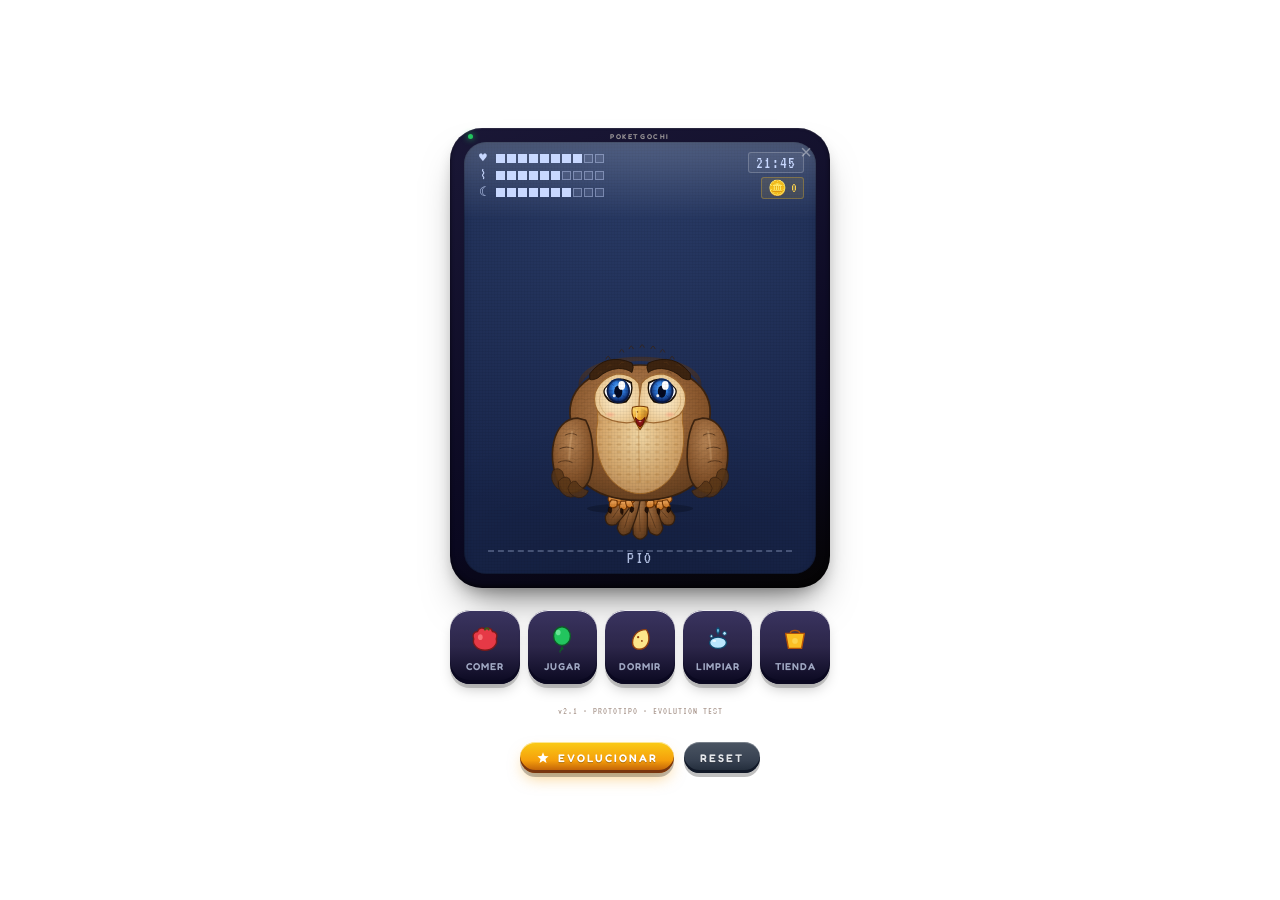
<file: index.html>
<!doctype html>
<html lang="es">
<head>
  <meta charset="utf-8" />
  <title>PoketGochi</title>
  <meta name="viewport" content="width=device-width, initial-scale=1" />
  <link rel="preconnect" href="https://fonts.googleapis.com">
  <link rel="preconnect" href="https://fonts.gstatic.com" crossorigin>
  <link href="https://fonts.googleapis.com/css2?family=Fredoka:wght@500;600;700&family=VT323&display=swap" rel="stylesheet">
  <link rel="stylesheet" href="css/style.css">
</head>
<body>

<div class="device" aria-label="PoketGochi">
  <button class="exit-btn" id="exitBtn" title="Cerrar">×</button>
  <span class="brand">POKETGOCHI</span>
  <span class="led"></span>

  <div class="screen" id="screen">

    <div class="hud">
      <div class="stats" id="stats">
        <div class="stat"><span class="label">♥</span><div class="meter" data-meter="happy"></div></div>
        <div class="stat"><span class="label">⌇</span><div class="meter" data-meter="hunger"></div></div>
        <div class="stat"><span class="label">☾</span><div class="meter" data-meter="energy"></div></div>
      </div>
      <div class="right-hud">
        <div class="clock" id="clock">00:00</div>
        <div class="coins" id="coins">🪙 <span>0</span></div>
      </div>
    </div>

    <div class="bubble" id="bubble">¡hola!</div>
    <div class="z-stack" id="zzz"><span>Z</span><span>Z</span><span>Z</span></div>
    <div class="swirl" id="swirl">@</div>
    <div class="hearts" id="hearts"></div>
    <div class="crumbs" id="crumbs"></div>

    <div class="stage">
      <!-- Record Player Item -->
      <svg id="item-recordplayer" style="display:none; position:absolute; bottom: 22px; left: 20px; width: 60px; height: 60px; z-index: 3;" viewBox="0 0 100 100">
        <rect x="10" y="40" width="80" height="30" rx="4" fill="#78350f" stroke="#451a03" stroke-width="3"/>
        <rect x="10" y="40" width="80" height="8" fill="#92400e"/>
        <ellipse cx="45" cy="40" rx="30" ry="8" fill="#171717" stroke="#404040" stroke-width="2"/>
        <ellipse cx="45" cy="38" rx="26" ry="6" fill="#0a0a0a"/>
        <ellipse cx="45" cy="38" rx="8" ry="2" fill="#ef4444"/>
        <path d="M80 45 L75 30 L55 35" stroke="#d4d4d8" stroke-width="3" fill="none" stroke-linecap="round" stroke-linejoin="round"/>
        <circle cx="80" cy="45" r="4" fill="#a1a1aa"/>
        <text x="35" y="20" fill="#fcd34d" font-size="28" class="music-note" style="opacity:0">♪</text>
      </svg>

      <!-- Guitar Item -->
      <svg id="item-guitar" style="display:none; position:absolute; bottom: 22px; right: 20px; width: 45px; height: 80px; z-index: 4;" viewBox="0 0 60 100">
        <g transform="rotate(15 30 50)">
          <!-- neck -->
          <rect x="26" y="10" width="8" height="50" fill="#262626" />
          <!-- headstock -->
          <path d="M24 10 L36 10 L34 0 L26 0 Z" fill="#b91c1c" />
          <!-- tuning pegs -->
          <circle cx="22" cy="4" r="1.5" fill="#e5e5e5" />
          <circle cx="22" cy="8" r="1.5" fill="#e5e5e5" />
          <circle cx="38" cy="4" r="1.5" fill="#e5e5e5" />
          <circle cx="38" cy="8" r="1.5" fill="#e5e5e5" />
          <!-- body -->
          <path d="M15 50 C 5 50, 5 70, 15 80 C 15 95, 45 95, 45 80 C 55 70, 55 50, 45 50 C 35 50, 35 60, 30 60 C 25 60, 25 50, 15 50 Z" fill="#dc2626" stroke="#991b1b" stroke-width="2" />
          <!-- pickguard -->
          <path d="M20 60 C 20 70, 40 70, 40 60 Z" fill="#ffffff" />
          <!-- pickups -->
          <rect x="25" y="65" width="10" height="3" fill="#171717" />
          <rect x="25" y="72" width="10" height="3" fill="#171717" />
          <!-- bridge -->
          <rect x="23" y="82" width="14" height="5" fill="#a3a3a3" />
        </g>
        <text x="5" y="20" fill="#ef4444" font-size="28" class="music-note" style="opacity:0; animation-delay:1.2s;">⚡</text>
      </svg>

      <svg class="owl base-form" id="owl" viewBox="0 0 300 360" xmlns="http://www.w3.org/2000/svg">
        <defs>
          <radialGradient id="bodyG" cx="0.45" cy="0.32" r="0.95">
            <stop offset="0%" stop-color="#b88555"/>
            <stop offset="50%" stop-color="#8a572d"/>
            <stop offset="100%" stop-color="#4a2e15"/>
          </radialGradient>
          <radialGradient id="bodyDarkG" cx="0.5" cy="0.5" r="0.7">
            <stop offset="0%" stop-color="#7a4a22"/>
            <stop offset="100%" stop-color="#3d2410"/>
          </radialGradient>
          <radialGradient id="bellyG" cx="0.5" cy="0.45" r="0.7">
            <stop offset="0%" stop-color="#f3d8a5"/>
            <stop offset="60%" stop-color="#d8aa6e"/>
            <stop offset="100%" stop-color="#b88554"/>
          </radialGradient>
          <radialGradient id="faceG" cx="0.5" cy="0.5" r="0.7">
            <stop offset="0%" stop-color="#fff2d4"/>
            <stop offset="70%" stop-color="#ecca94"/>
            <stop offset="100%" stop-color="#c8995e"/>
          </radialGradient>
          <radialGradient id="irisG" cx="0.5" cy="0.4" r="0.65">
            <stop offset="0%" stop-color="#7dc3ff"/>
            <stop offset="40%" stop-color="#2e7adc"/>
            <stop offset="78%" stop-color="#0e2c70"/>
            <stop offset="100%" stop-color="#040b2a"/>
          </radialGradient>
          <radialGradient id="irisRimG" cx="0.5" cy="0.5" r="0.5">
            <stop offset="80%" stop-color="transparent"/>
            <stop offset="100%" stop-color="#0a1a4a"/>
          </radialGradient>
          <linearGradient id="beakG" x1="0.3" y1="0" x2="0.7" y2="1">
            <stop offset="0%" stop-color="#ffd96a"/>
            <stop offset="50%" stop-color="#f0a830"/>
            <stop offset="100%" stop-color="#c66a0e"/>
          </linearGradient>
          <linearGradient id="beakShadeG" x1="0" y1="0" x2="1" y2="0">
            <stop offset="0%" stop-color="transparent"/>
            <stop offset="100%" stop-color="#7a3a06" stop-opacity="0.5"/>
          </linearGradient>
          <linearGradient id="footG" x1="0" y1="0" x2="0" y2="1">
            <stop offset="0%" stop-color="#ffb56a"/>
            <stop offset="100%" stop-color="#d77a1f"/>
          </linearGradient>
          <radialGradient id="cheekG" cx="0.5" cy="0.5" r="0.5">
            <stop offset="0%" stop-color="#ff9b7a" stop-opacity="0.55"/>
            <stop offset="100%" stop-color="#ff9b7a" stop-opacity="0"/>
          </radialGradient>
          <pattern id="feathPat" x="0" y="0" width="14" height="11" patternUnits="userSpaceOnUse">
            <path d="M0 6 Q7 0 14 6" stroke="#5c3818" stroke-width="0.9" fill="none" opacity="0.35"/>
            <path d="M7 11 Q14 5 21 11" stroke="#5c3818" stroke-width="0.9" fill="none" opacity="0.35"/>
          </pattern>
          <pattern id="bellyPat" x="0" y="0" width="14" height="11" patternUnits="userSpaceOnUse">
            <path d="M3 5 Q7 1 11 5 Q7 8 3 5 Z" fill="#a76d28" opacity="0.32"/>
          </pattern>
        </defs>

        <ellipse cx="150" cy="308" rx="78" ry="8" fill="rgba(0,0,0,0.22)"/>

        <g class="breathe">
          <g class="tail">
            <g transform="rotate(-38 150 270)">
              <path d="M150 270 Q 136 295 140 340 Q 150 354 160 340 Q 164 295 150 270 Z" fill="url(#bodyG)" stroke="#3d2410" stroke-width="1.8" stroke-linejoin="round"/>
              <path d="M150 285 Q 148 315 150 336" stroke="#3d2410" stroke-width="1" fill="none" opacity="0.6"/>
              <path d="M150 270 Q 140 280 142 290" stroke="#3d2410" stroke-width="1" fill="none" opacity="0.5"/>
            </g>
            <g transform="rotate(-19 150 270)">
              <path d="M150 270 Q 136 295 140 344 Q 150 358 160 344 Q 164 295 150 270 Z" fill="url(#bodyG)" stroke="#3d2410" stroke-width="1.8" stroke-linejoin="round"/>
              <path d="M150 285 Q 148 315 150 340" stroke="#3d2410" stroke-width="1" fill="none" opacity="0.6"/>
              <path d="M150 270 Q 140 280 142 290" stroke="#3d2410" stroke-width="1" fill="none" opacity="0.5"/>
            </g>
            <g>
              <path d="M150 270 Q 136 295 140 346 Q 150 360 160 346 Q 164 295 150 270 Z" fill="url(#bodyG)" stroke="#3d2410" stroke-width="1.8" stroke-linejoin="round"/>
              <path d="M150 285 Q 148 315 150 342" stroke="#3d2410" stroke-width="1" fill="none" opacity="0.6"/>
              <path d="M150 270 Q 140 280 142 290" stroke="#3d2410" stroke-width="1" fill="none" opacity="0.5"/>
            </g>
            <g transform="rotate(19 150 270)">
              <path d="M150 270 Q 136 295 140 344 Q 150 358 160 344 Q 164 295 150 270 Z" fill="url(#bodyG)" stroke="#3d2410" stroke-width="1.8" stroke-linejoin="round"/>
              <path d="M150 285 Q 148 315 150 340" stroke="#3d2410" stroke-width="1" fill="none" opacity="0.6"/>
              <path d="M150 270 Q 140 280 142 290" stroke="#3d2410" stroke-width="1" fill="none" opacity="0.5"/>
            </g>
            <g transform="rotate(38 150 270)">
              <path d="M150 270 Q 136 295 140 340 Q 150 354 160 340 Q 164 295 150 270 Z" fill="url(#bodyG)" stroke="#3d2410" stroke-width="1.8" stroke-linejoin="round"/>
              <path d="M150 285 Q 148 315 150 336" stroke="#3d2410" stroke-width="1" fill="none" opacity="0.6"/>
              <path d="M150 270 Q 140 280 142 290" stroke="#3d2410" stroke-width="1" fill="none" opacity="0.5"/>
            </g>
          </g>

          <g>
            <g>
              <ellipse cx="123" cy="294" rx="20" ry="9" fill="url(#footG)" stroke="#7a3a06" stroke-width="1.6"/>
              <g fill="url(#footG)" stroke="#7a3a06" stroke-width="1.6" stroke-linejoin="round">
                <path d="M108 295 q-4 4 -3 9 q1 3 5 3 q4 0 6 -3 q1 -4 0 -8 z"/>
                <path d="M122 297 q-3 5 -2 10 q1 3 5 3 q4 0 5 -3 q1 -5 -1 -10 z"/>
                <path d="M136 295 q3 4 4 9 q0 3 -4 3 q-4 0 -6 -3 q-2 -4 -1 -8 z"/>
              </g>
              <path d="M108 307 q1 5 -1 8 q-3 -1 -4 -4 q0 -3 1 -5 z" fill="#2a1408" stroke="#000" stroke-width="0.6"/>
              <path d="M125 309 q1 5 -1 8 q-3 -1 -3 -5 q0 -2 1 -5 z" fill="#2a1408" stroke="#000" stroke-width="0.6"/>
              <path d="M141 307 q0 5 -3 7 q-3 -1 -3 -4 q1 -3 2 -5 z" fill="#2a1408" stroke="#000" stroke-width="0.6"/>
              <path d="M115 297 q4 2 8 0 M117 301 q3 2 7 0" stroke="#7a3a06" stroke-width="0.8" fill="none" opacity="0.7"/>
            </g>
            <g>
              <ellipse cx="177" cy="294" rx="20" ry="9" fill="url(#footG)" stroke="#7a3a06" stroke-width="1.6"/>
              <g fill="url(#footG)" stroke="#7a3a06" stroke-width="1.6" stroke-linejoin="round">
                <path d="M162 295 q-4 4 -3 9 q1 3 5 3 q4 0 6 -3 q1 -4 0 -8 z"/>
                <path d="M176 297 q-3 5 -2 10 q1 3 5 3 q4 0 5 -3 q1 -5 -1 -10 z"/>
                <path d="M190 295 q3 4 4 9 q0 3 -4 3 q-4 0 -6 -3 q-2 -4 -1 -8 z"/>
              </g>
              <path d="M162 307 q1 5 -1 8 q-3 -1 -4 -4 q0 -3 1 -5 z" fill="#2a1408" stroke="#000" stroke-width="0.6"/>
              <path d="M179 309 q1 5 -1 8 q-3 -1 -3 -5 q0 -2 1 -5 z" fill="#2a1408" stroke="#000" stroke-width="0.6"/>
              <path d="M195 307 q0 5 -3 7 q-3 -1 -3 -4 q1 -3 2 -5 z" fill="#2a1408" stroke="#000" stroke-width="0.6"/>
              <path d="M169 297 q4 2 8 0 M171 301 q3 2 7 0" stroke="#7a3a06" stroke-width="0.8" fill="none" opacity="0.7"/>
            </g>
          </g>

          <g>
            <path d="M48 178 C 30 70, 270 70, 252 178 C 268 260, 222 296, 150 296 C 78 296, 32 260, 48 178 Z" fill="url(#bodyG)" stroke="#3d2410" stroke-width="2.5"/>
            <path d="M48 178 C 30 70, 270 70, 252 178 C 268 260, 222 296, 150 296 C 78 296, 32 260, 48 178 Z" fill="url(#feathPat)" opacity="0.8"/>
            <path d="M60 130 C 50 70, 250 70, 240 130 C 230 110, 210 95, 180 95 C 165 90, 135 90, 120 95 C 90 95, 70 110, 60 130 Z" fill="url(#bodyDarkG)" opacity="0.55"/>
            <g stroke="#3d2410" stroke-width="1.4" fill="none" opacity="0.75" stroke-linecap="round">
              <path d="M120 78 q3 -8 6 0"/>
              <path d="M134 73 q3 -8 6 0"/>
              <path d="M150 71 q3 -8 6 0"/>
              <path d="M166 73 q3 -8 6 0"/>
              <path d="M180 78 q3 -8 6 0"/>
              <path d="M100 88 q3 -8 6 0"/>
              <path d="M194 88 q3 -8 6 0"/>
            </g>

            <path d="M88 178 C 78 115, 222 115, 212 178 C 224 248, 184 286, 150 286 C 116 286, 76 248, 88 178 Z" fill="url(#bellyG)" stroke="#a86d2a" stroke-width="1.4"/>
            <path d="M88 178 C 78 115, 222 115, 212 178 C 224 248, 184 286, 150 286 C 116 286, 76 248, 88 178 Z" fill="url(#bellyPat)" opacity="0.75"/>
            <path d="M150 130 Q146 200, 150 270" stroke="#a76d28" stroke-width="2" fill="none" opacity="0.25"/>
          </g>

          <g class="wing-left">
            <path d="M58 175 C 22 175, 8 235, 36 282 C 48 290, 70 282, 76 264 C 84 240, 82 200, 70 178 Z" fill="url(#bodyG)" stroke="#3d2410" stroke-width="2.4"/>
            <path d="M58 175 C 22 175, 8 235, 36 282 C 48 290, 70 282, 76 264 C 84 240, 82 200, 70 178 Z" fill="url(#feathPat)" opacity="0.75"/>
            <g fill="#5c3818" stroke="#3d2410" stroke-width="1.4" stroke-linejoin="round" opacity="0.85">
              <path d="M22 252 q-6 14 6 26 q10 6 18 -2 q-8 -10 -10 -22 q-6 -8 -14 -2 Z"/>
              <path d="M30 268 q-2 14 12 22 q12 4 18 -6 q-10 -8 -14 -20 q-8 -6 -16 4 Z"/>
              <path d="M44 278 q2 12 16 14 q10 0 14 -10 q-12 -4 -18 -14 q-8 -2 -12 10 Z"/>
            </g>
            <g stroke="#3d2410" stroke-width="1.3" fill="none" opacity="0.75" stroke-linecap="round">
              <path d="M40 200 q9 -5 17 0"/>
              <path d="M32 220 q10 -5 20 0"/>
              <path d="M30 240 q10 -5 20 0"/>
            </g>
            <path d="M50 195 q-4 20 -4 40" stroke="#d8a978" stroke-width="3" fill="none" opacity="0.4" stroke-linecap="round"/>
          </g>

          <g class="wing-right">
            <path d="M242 175 C 278 175, 292 235, 264 282 C 252 290, 230 282, 224 264 C 216 240, 218 200, 230 178 Z" fill="url(#bodyG)" stroke="#3d2410" stroke-width="2.4"/>
            <path d="M242 175 C 278 175, 292 235, 264 282 C 252 290, 230 282, 224 264 C 216 240, 218 200, 230 178 Z" fill="url(#feathPat)" opacity="0.75"/>
            <g fill="#5c3818" stroke="#3d2410" stroke-width="1.4" stroke-linejoin="round" opacity="0.85">
              <path d="M278 252 q6 14 -6 26 q-10 6 -18 -2 q8 -10 10 -22 q6 -8 14 -2 Z"/>
              <path d="M270 268 q2 14 -12 22 q-12 4 -18 -6 q10 -8 14 -20 q8 -6 16 4 Z"/>
              <path d="M256 278 q-2 12 -16 14 q-10 0 -14 -10 q12 -4 18 -14 q8 -2 12 10 Z"/>
            </g>
            <g stroke="#3d2410" stroke-width="1.3" fill="none" opacity="0.75" stroke-linecap="round">
              <path d="M243 200 q9 -5 17 0"/>
              <path d="M248 220 q10 -5 20 0"/>
              <path d="M250 240 q10 -5 20 0"/>
            </g>
            <path d="M250 195 q4 20 4 40" stroke="#d8a978" stroke-width="3" fill="none" opacity="0.4" stroke-linecap="round"/>
          </g>

          <g>
            <path d="M150 175 Q 142 182 130 182 Q 105 180 92 170 Q 80 158 84 138 Q 92 116 116 110 Q 138 110 148 124 Q 152 145 152 168 Q 152 175 150 175 Z" fill="url(#faceG)" stroke="#a06a32" stroke-width="1.8"/>
            <path d="M150 175 Q 158 182 170 182 Q 195 180 208 170 Q 220 158 216 138 Q 208 116 184 110 Q 162 110 152 124 Q 148 145 148 168 Q 148 175 150 175 Z" fill="url(#faceG)" stroke="#a06a32" stroke-width="1.8"/>
            <g opacity="0.35" fill="none" stroke="#a86d2a" stroke-width="1">
              <path d="M92 140 Q 86 155 100 170"/>
              <path d="M208 140 Q 214 155 200 170"/>
            </g>
          </g>

          <g fill="#3d2410" stroke="#241407" stroke-width="1.2" stroke-linejoin="round">
            <path d="M76 110 Q 100 78 138 94 Q 142 100 138 108 Q 130 102 118 102 Q 100 104 88 116 Q 80 120 76 118 Z"/>
            <path d="M224 110 Q 200 78 162 94 Q 158 100 162 108 Q 170 102 182 102 Q 200 104 212 116 Q 220 120 224 118 Z"/>
            <g stroke="#5c3818" stroke-width="1" fill="none" opacity="0.7" stroke-linecap="round">
              <path d="M88 110 q2 -5 6 -3"/>
              <path d="M102 100 q2 -5 6 -3"/>
              <path d="M120 96 q2 -5 6 -3"/>
              <path d="M192 96 q-2 -5 -6 -3"/>
              <path d="M210 100 q-2 -5 -6 -3"/>
              <path d="M196 110 q-2 -5 -6 -3"/>
            </g>
          </g>

          <g>
            <g class="eye-inner">
              <path d="M97 132 Q 115 108 138 122 Q 142 140 130 152 Q 108 158 100 146 Q 94 138 97 132 Z" fill="#1a0f04"/>
              <path d="M99 132 Q 116 112 136 124 Q 140 138 128 149 Q 109 155 102 144 Q 96 138 99 132 Z" fill="#ffffff"/>
              <ellipse cx="118" cy="135" rx="17" ry="18" fill="url(#irisG)"/>
              <ellipse cx="118" cy="135" rx="17" ry="18" fill="url(#irisRimG)"/>
              <g stroke="#06133a" stroke-width="0.6" fill="none" opacity="0.55">
                <path d="M118 119 v6 M118 144 v6 M104 135 h6 M127 135 h6 M108 124 l4 4 M128 124 l-4 4 M108 145 l4 -4 M128 145 l-4 -4"/>
              </g>
              <ellipse cx="118" cy="136" rx="6" ry="9" fill="#040a22"/>
              <ellipse cx="123" cy="127" rx="5" ry="6.5" fill="#ffffff"/>
              <circle cx="112" cy="142" r="2.2" fill="#ffffff" opacity="0.9"/>
            </g>
            <path class="eyelid left" d="M97 132 Q 115 108 138 122 Q 142 140 130 152 Q 108 158 100 146 Q 94 138 97 132 Z" fill="#8d5a30" stroke="#3d2410" stroke-width="1.5"/>
            <path class="eyelash left" d="M99 144 Q 115 152 132 146" stroke="#3d2410" stroke-width="1.4" fill="none" stroke-linecap="round"/>
          </g>

          <g>
            <g class="eye-inner">
              <path d="M203 132 Q 185 108 162 122 Q 158 140 170 152 Q 192 158 200 146 Q 206 138 203 132 Z" fill="#1a0f04"/>
              <path d="M201 132 Q 184 112 164 124 Q 160 138 172 149 Q 191 155 198 144 Q 204 138 201 132 Z" fill="#ffffff"/>
              <ellipse cx="182" cy="135" rx="17" ry="18" fill="url(#irisG)"/>
              <ellipse cx="182" cy="135" rx="17" ry="18" fill="url(#irisRimG)"/>
              <g stroke="#06133a" stroke-width="0.6" fill="none" opacity="0.55">
                <path d="M182 119 v6 M182 144 v6 M168 135 h6 M191 135 h6 M172 124 l4 4 M192 124 l-4 4 M172 145 l4 -4 M192 145 l-4 -4"/>
              </g>
              <ellipse cx="182" cy="136" rx="6" ry="9" fill="#040a22"/>
              <ellipse cx="187" cy="127" rx="5" ry="6.5" fill="#ffffff"/>
              <circle cx="176" cy="142" r="2.2" fill="#ffffff" opacity="0.9"/>
            </g>
            <path class="eyelid right" d="M203 132 Q 185 108 162 122 Q 158 140 170 152 Q 192 158 200 146 Q 206 138 203 132 Z" fill="#8d5a30" stroke="#3d2410" stroke-width="1.5"/>
            <path class="eyelash right" d="M168 146 Q 185 152 201 144" stroke="#3d2410" stroke-width="1.4" fill="none" stroke-linecap="round"/>
          </g>

          <ellipse cx="106" cy="170" rx="9" ry="5" fill="url(#cheekG)"/>
          <ellipse cx="194" cy="170" rx="9" ry="5" fill="url(#cheekG)"/>

          <g class="beak">
            <ellipse cx="150" cy="180" rx="11" ry="3" fill="#7a3a06" opacity="0.35"/>
            <path d="M139 159 Q 150 156 161 159 Q 164 168 158 178 Q 153 188 150 192 Q 147 188 142 178 Q 136 168 139 159 Z" fill="url(#beakG)" stroke="#7a3a06" stroke-width="1.5" stroke-linejoin="round"/>
            <path d="M150 161 Q 158 162 161 167 Q 164 175 158 184 Q 153 190 150 192 Z" fill="url(#beakShadeG)" opacity="0.7"/>
            <ellipse cx="146" cy="166" rx="1.3" ry="0.9" fill="#7a3a06"/>
            <path d="M144 163 Q 146 168 145 174" stroke="#fff2c8" stroke-width="1.2" fill="none" opacity="0.7" stroke-linecap="round"/>
            <g class="beak-bottom-grp">
              <path d="M143 174 Q 150 184 157 174 Q 156 184 150 188 Q 144 184 143 174 Z" fill="#8a1414" stroke="#4a0808" stroke-width="1.2"/>
              <ellipse cx="150" cy="180" rx="2.2" ry="1" fill="#ffb4b4" opacity="0.7"/>
            </g>
          </g>

          <g id="item-headphones" style="display: none;">
            <path d="M70 120 C 70 50, 230 50, 230 120" stroke="#16a34a" stroke-width="8" fill="none" stroke-linecap="round"/>
            <path d="M70 120 C 70 50, 230 50, 230 120" stroke="#22c55e" stroke-width="4" fill="none" stroke-linecap="round"/>
            <ellipse cx="65" cy="120" rx="12" ry="18" fill="#15803d" stroke="#14532d" stroke-width="2"/>
            <ellipse cx="65" cy="120" rx="6" ry="12" fill="#22c55e"/>
            <ellipse cx="235" cy="120" rx="12" ry="18" fill="#15803d" stroke="#14532d" stroke-width="2"/>
            <ellipse cx="235" cy="120" rx="6" ry="12" fill="#22c55e"/>
          </g>

          <g id="item-glasses" style="display: none;" fill="none" stroke="#404040" stroke-width="3" stroke-linecap="round">
            <path d="M144 132 Q150 125 156 132" stroke-width="2" />
            <rect x="88" y="118" width="56" height="32" rx="10" />
            <rect x="156" y="118" width="56" height="32" rx="10" />
            <path d="M88 125 L75 120" stroke-width="2" />
            <path d="M212 125 L225 120" stroke-width="2" />
          </g>

        </g>
      </svg>

      <svg class="owl evolved-form" id="owl-evolved" viewBox="0 0 300 360" xmlns="http://www.w3.org/2000/svg">
        <defs>
          <radialGradient id="evoBodyG" cx="0.45" cy="0.32" r="0.95">
            <stop offset="0%" stop-color="#8a5a2a"/>
            <stop offset="50%" stop-color="#5c3818"/>
            <stop offset="100%" stop-color="#241407"/>
          </radialGradient>
          <radialGradient id="evoBodyDarkG" cx="0.5" cy="0.5" r="0.7">
            <stop offset="0%" stop-color="#4a2e15"/>
            <stop offset="100%" stop-color="#1a0d04"/>
          </radialGradient>
          <radialGradient id="evoBellyG" cx="0.5" cy="0.45" r="0.7">
            <stop offset="0%" stop-color="#d8b070"/>
            <stop offset="60%" stop-color="#a87530"/>
            <stop offset="100%" stop-color="#6e4818"/>
          </radialGradient>
          <radialGradient id="evoFaceG" cx="0.5" cy="0.5" r="0.7">
            <stop offset="0%" stop-color="#f0d8a0"/>
            <stop offset="70%" stop-color="#c8985a"/>
            <stop offset="100%" stop-color="#7a4a20"/>
          </radialGradient>
          <radialGradient id="evoIrisG" cx="0.5" cy="0.4" r="0.65">
            <stop offset="0%" stop-color="#fff0a0"/>
            <stop offset="30%" stop-color="#fbbf24"/>
            <stop offset="70%" stop-color="#c2410c"/>
            <stop offset="100%" stop-color="#3a0a02"/>
          </radialGradient>
          <radialGradient id="evoIrisRimG" cx="0.5" cy="0.5" r="0.5">
            <stop offset="80%" stop-color="transparent"/>
            <stop offset="100%" stop-color="#3a0a02"/>
          </radialGradient>
          <linearGradient id="evoBeakG" x1="0.3" y1="0" x2="0.7" y2="1">
            <stop offset="0%" stop-color="#ffd060"/>
            <stop offset="50%" stop-color="#e89420"/>
            <stop offset="100%" stop-color="#8a4a08"/>
          </linearGradient>
          <linearGradient id="evoFootG" x1="0" y1="0" x2="0" y2="1">
            <stop offset="0%" stop-color="#e89420"/>
            <stop offset="100%" stop-color="#8a4a08"/>
          </linearGradient>
          <pattern id="evoFeathPat" x="0" y="0" width="12" height="9" patternUnits="userSpaceOnUse">
            <path d="M0 5 Q6 0 12 5" stroke="#1a0d04" stroke-width="1" fill="none" opacity="0.5"/>
            <path d="M6 9 Q12 4 18 9" stroke="#1a0d04" stroke-width="1" fill="none" opacity="0.5"/>
          </pattern>
          <pattern id="evoBellyPat" x="0" y="0" width="12" height="10" patternUnits="userSpaceOnUse">
            <path d="M3 4 Q6 0 9 4 Q6 7 3 4 Z" fill="#6e4818" opacity="0.4"/>
          </pattern>
          <filter id="evoGlow" x="-20%" y="-20%" width="140%" height="140%">
            <feGaussianBlur stdDeviation="1.2" result="blur"/>
            <feMerge>
              <feMergeNode in="blur"/>
              <feMergeNode in="SourceGraphic"/>
            </feMerge>
          </filter>
        </defs>

        <ellipse cx="150" cy="320" rx="95" ry="9" fill="rgba(0,0,0,0.32)"/>

        <g class="breathe">
          <!-- Abbreviated: evolved owl SVG is very long. Full version in original file -->
          <!-- For brevity, keeping the essential structure. Full SVG available in PoketGochi.html -->
          <ellipse cx="150" cy="320" rx="95" ry="9" fill="rgba(0,0,0,0.32)"/>
        </g>
      </svg>

      <div class="evo-rays" id="evoRays"></div>
      <div class="evo-flash" id="evoFlash"></div>

      <div class="pet-name" id="petName">PIO</div>
    </div>

    <div class="ground"></div>
  </div>
</div>

<!-- Buttons (outside device) -->
<div class="buttons">
  <button class="btn" data-action="feed">
    <span class="ico">
      <svg viewBox="0 0 32 32" fill="none">
        <path d="M16 6 C 18 3, 23 4, 24 8 C 28 8, 30 12, 28 16 C 30 22, 24 28, 16 28 C 8 28, 2 22, 4 16 C 2 12, 4 8, 8 8 C 9 4, 14 3, 16 6 Z" fill="#e63946" stroke="#7a1a1a" stroke-width="1.5" stroke-linejoin="round"/>
        <path d="M16 6 C 17 4, 19 4, 20 6" stroke="#3a5a18" stroke-width="2" stroke-linecap="round" fill="none"/>
        <ellipse cx="11" cy="14" rx="2.5" ry="3" fill="#ff8c8c" opacity="0.7"/>
      </svg>
    </span>
    <span class="lbl">Comer</span>
  </button>

  <button class="btn" data-action="play">
    <span class="ico">
      <svg viewBox="0 0 32 32" fill="none">
        <ellipse cx="16" cy="13" rx="9" ry="10" fill="#22c55e" stroke="#0f5a28" stroke-width="1.5"/>
        <path d="M16 23 L14 27 L18 27 Z" fill="#0f5a28"/>
        <path d="M16 27 Q13 29 14 30" stroke="#0f5a28" stroke-width="1.5" fill="none" stroke-linecap="round"/>
        <ellipse cx="12" cy="9" rx="2.5" ry="3" fill="#86efac" opacity="0.7"/>
      </svg>
    </span>
    <span class="lbl">Jugar</span>
  </button>

  <button class="btn" data-action="sleep">
    <span class="ico">
      <svg viewBox="0 0 32 32" fill="none">
        <path d="M22 6 C 14 6, 8 12, 8 20 C 8 24, 11 27, 15 27 C 23 27, 27 19, 25 11 C 24 8, 23 6, 22 6 Z" fill="#fde68a" stroke="#92400e" stroke-width="1.5" stroke-linejoin="round"/>
        <circle cx="14" cy="14" r="1.2" fill="#92400e"/>
        <circle cx="18" cy="18" r="1" fill="#92400e"/>
      </svg>
    </span>
    <span class="lbl">Dormir</span>
  </button>

  <button class="btn" data-action="clean">
    <span class="ico">
      <svg viewBox="0 0 32 32" fill="none">
        <ellipse cx="16" cy="20" rx="9" ry="6" fill="#bae6fd" stroke="#0c4a6e" stroke-width="1.5"/>
        <path d="M16 11 Q13 6 16 4 Q19 6 16 11 Z" fill="#7dd3fc" stroke="#0c4a6e" stroke-width="1.2"/>
        <circle cx="23" cy="10" r="2" fill="#bae6fd" stroke="#0c4a6e" stroke-width="1"/>
        <circle cx="9" cy="13" r="1.5" fill="#bae6fd" stroke="#0c4a6e" stroke-width="1"/>
        <ellipse cx="12" cy="18" rx="2" ry="1.2" fill="#fff" opacity="0.7"/>
      </svg>
    </span>
    <span class="lbl">Limpiar</span>
  </button>

  <button class="btn" data-action="shop">
    <span class="ico">
      <svg viewBox="0 0 32 32" fill="none">
        <path d="M6 10 L26 10 L23 26 L9 26 Z" fill="#fbbf24" stroke="#b45309" stroke-width="1.5" stroke-linejoin="round"/>
        <path d="M11 10 C 11 6, 21 6, 21 10" stroke="#b45309" stroke-width="1.5" stroke-linecap="round" fill="none"/>
        <circle cx="16" cy="18" r="3" fill="#fcd34d"/>
      </svg>
    </span>
    <span class="lbl">Tienda</span>
  </button>
</div>

<!-- Shop Modal -->
<div class="shop-modal" id="shopModal">
  <div class="shop-content">
    <div class="shop-header">
      <h2>Tienda</h2>
      <button class="close-btn" id="closeShop">×</button>
    </div>
    <div class="shop-items">
      <div class="shop-item" id="shop-hp">
        <div class="item-icon">🎧</div>
        <div class="item-info">
          <h3>Auriculares</h3>
          <p>Felicidad baja 20% más lento</p>
        </div>
        <button class="buy-btn" onclick="buyItem('headphones', 30)">🪙 30</button>
      </div>
      <div class="shop-item" id="shop-rp">
        <div class="item-icon">📻</div>
        <div class="item-info">
          <h3>Tocadiscos</h3>
          <p>Felicidad baja 30% más lento</p>
        </div>
        <button class="buy-btn" onclick="buyItem('recordplayer', 60)">🪙 60</button>
      </div>
      <div class="shop-item" id="shop-gl">
        <div class="item-icon">👓</div>
        <div class="item-info">
          <h3>Lentes de lectura</h3>
          <p>Sueño baja 30% más lento</p>
        </div>
        <button class="buy-btn" onclick="buyItem('glasses', 90)">🪙 90</button>
      </div>
      <div class="shop-item" id="shop-cd">
        <div class="item-icon">🍬</div>
        <div class="item-info">
          <h3>Caramelo</h3>
          <p>Aumenta todos los estados en 2</p>
        </div>
        <button class="buy-btn" onclick="buyItem('candy', 10)">🪙 10</button>
      </div>
      <div class="shop-item" id="shop-gt">
        <div class="item-icon">🎸</div>
        <div class="item-info">
          <h3>Guitarra eléctrica</h3>
          <p>Monedas 30% más rápido</p>
        </div>
        <button class="buy-btn" onclick="buyItem('guitar', 300)">🪙 300</button>
      </div>
    </div>
  </div>
</div>

<div class="credit">v2.1 · PROTOTIPO · EVOLUTION TEST</div>

<div class="evo-test">
  <button class="evo-btn" id="evolveBtn" type="button" title="Test de evolución">
    <svg class="star" viewBox="0 0 24 24" fill="currentColor" aria-hidden="true">
      <path d="M12 2 L14.6 8.6 L21.6 9.2 L16.2 13.8 L18 20.6 L12 16.8 L6 20.6 L7.8 13.8 L2.4 9.2 L9.4 8.6 Z"/>
    </svg>
    Evolucionar
  </button>
  <button class="evo-btn reset" id="resetEvolveBtn" type="button" title="Volver al búho original">
    Reset
  </button>
</div>

<script src="js/script.js"></script>
</body>
</html>
</file>
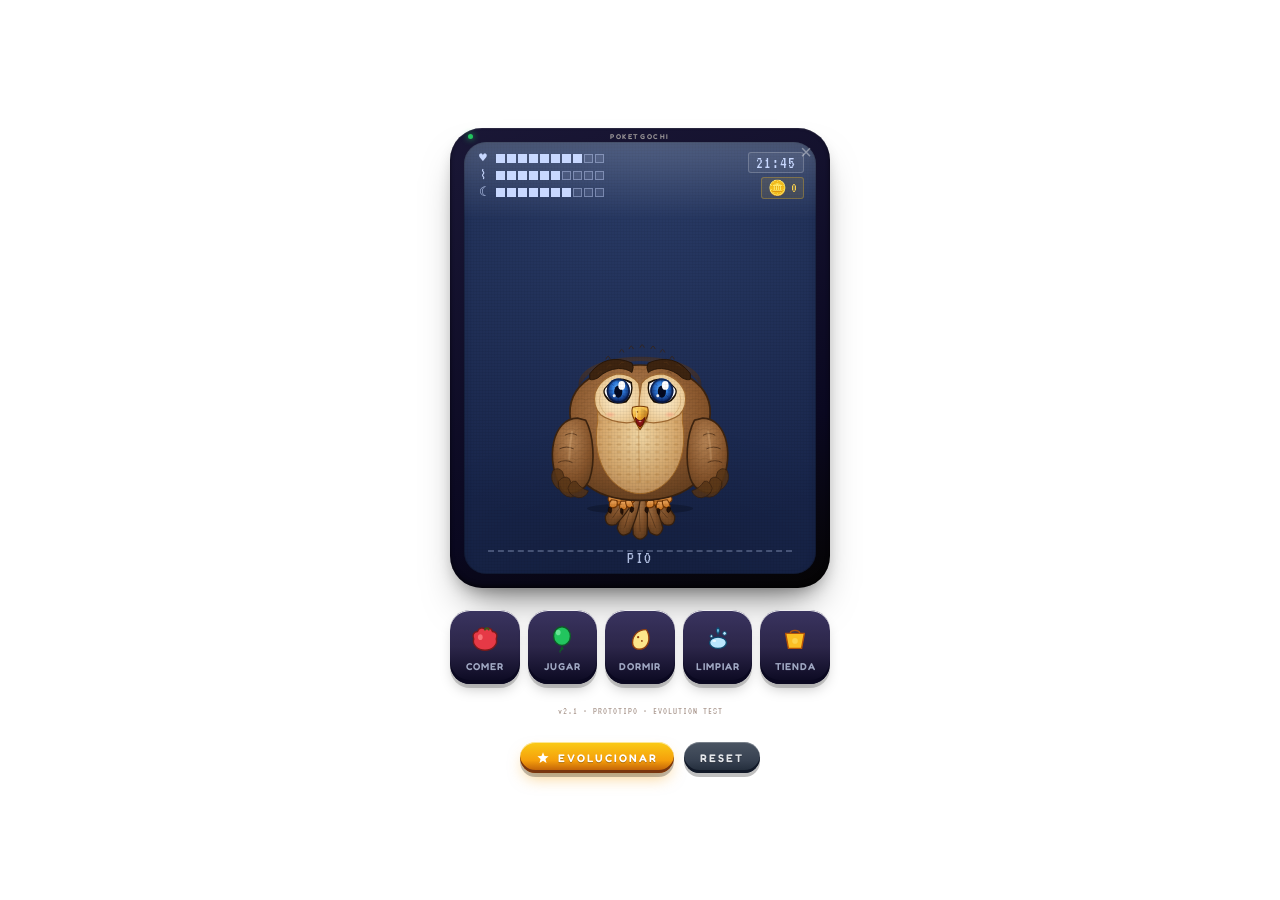
<file: PoketGochi.html>
<!doctype html>
<html lang="es">
<head>
<meta charset="utf-8" />
<title>PoketGochi</title>
<meta name="viewport" content="width=device-width, initial-scale=1" />
<link rel="preconnect" href="https://fonts.googleapis.com">
<link rel="preconnect" href="https://fonts.gstatic.com" crossorigin>
<link href="https://fonts.googleapis.com/css2?family=Fredoka:wght@500;600;700&family=VT323&display=swap" rel="stylesheet">
<style>
  :root {
    --bg: #ece1c8;
    --bg-2: #f5ecd5;
    --shell: #1d1916;
    --shell-2: #2a2520;
    --shell-rim: #0e0c0a;
    --screen-bg: #d4e9b5;
    --screen-bg-2: #b8d894;
    --ink: #1a1410;
    --accent: #22c55e;
    --btn-face: #f4ead4;
    --btn-shadow: #b89e76;
    --btn-deep: #8a6e45;
  }

  * { box-sizing: border-box; }
  html, body { margin: 0; padding: 0; }
  body {
    min-height: 100vh;
    font-family: 'Fredoka', system-ui, sans-serif;
    background: transparent !important;
    color: var(--ink);
    display: flex;
    flex-direction: column;
    align-items: center;
    justify-content: center;
    padding: 32px 20px;
    gap: 22px;
    overflow-x: hidden;
  }

  /* ---- DEVICE (almost all screen) ---- */
  .device {
    width: 380px;
    max-width: 100%;
    aspect-ratio: 380 / 460;
    position: relative;
    background: linear-gradient(160deg, var(--shell-2) 0%, var(--shell) 70%, #050403 100%);
    border-radius: 32px;
    padding: 14px;
    box-shadow:
      inset 0 1px 0 rgba(255,255,255,0.08),
      inset 0 -2px 4px rgba(0,0,0,0.6),
      0 24px 40px -16px rgba(0,0,0,0.5),
      0 8px 16px -6px rgba(0,0,0,0.3);
    -webkit-app-region: drag;
  }
  .exit-btn {
    position: absolute;
    top: 12px;
    right: 12px;
    width: 24px;
    height: 24px;
    background: transparent;
    border: none;
    color: rgba(255,255,255,0.4);
    font-size: 20px;
    line-height: 1;
    cursor: pointer;
    z-index: 10;
    -webkit-app-region: no-drag;
    transition: color 0.2s;
  }
  .exit-btn:hover { color: #ef4444; }

  /* tiny brand mark on top bezel */
  .brand {
    position: absolute;
    top: 4px;
    left: 50%;
    transform: translateX(-50%);
    font-family: 'Fredoka', sans-serif;
    font-weight: 600;
    letter-spacing: 0.22em;
    font-size: 7px;
    color: rgba(255, 250, 230, 0.55);
    z-index: 3;
  }
  /* indicator dot */
  .led {
    position: absolute;
    top: 6px; left: 18px;
    width: 5px; height: 5px;
    background: var(--accent);
    border-radius: 50%;
    box-shadow: 0 0 6px var(--accent);
    z-index: 3;
  }

  /* ---- SCREEN ---- */
  .screen {
    width: 100%;
    height: 100%;
    border-radius: 22px;
    background:
      radial-gradient(120% 90% at 50% 0%, var(--screen-bg) 0%, var(--screen-bg-2) 100%);
    position: relative;
    overflow: hidden;
    box-shadow:
      inset 0 0 0 1px rgba(0,0,0,0.18),
      inset 0 4px 10px rgba(0,0,0,0.12);
  }
  /* faint pixel grid */
  .screen::before {
    content: "";
    position: absolute;
    inset: 0;
    background-image:
      repeating-linear-gradient(0deg, rgba(0,0,0,0.04) 0 1px, transparent 1px 3px),
      repeating-linear-gradient(90deg, rgba(0,0,0,0.03) 0 1px, transparent 1px 3px);
    pointer-events: none;
    z-index: 4;
  }
  .screen::after {
    content: "";
    position: absolute;
    inset: 0;
    background:
      radial-gradient(160% 100% at 50% 120%, rgba(0,0,0,0.2), transparent 55%),
      linear-gradient(180deg, rgba(255,255,255,0.18) 0%, transparent 18%);
    pointer-events: none;
    z-index: 5;
  }

  /* ---- HUD ---- */
  .hud {
    position: absolute;
    top: 10px; left: 12px; right: 12px;
    display: flex;
    justify-content: space-between;
    align-items: flex-start;
    z-index: 6;
    font-family: 'VT323', monospace;
    color: #1f1408;
    font-size: 14px;
  }
  .stats { display: flex; flex-direction: column; gap: 4px; }
  .stat { display: flex; align-items: center; gap: 6px; line-height: 1; }
  .stat .label { width: 14px; text-align: center; font-size: 13px; }
  .meter { display: flex; gap: 2px; }
  .meter .pip {
    width: 9px; height: 9px;
    background: rgba(0,0,0,0.1);
    border: 1px solid rgba(0,0,0,0.3);
  }
  .meter .pip.on { background: var(--ink); }
  .meter .pip.warn { background: #c2410c; border-color: #7c2d12; }

  .right-hud {
    display: flex;
    flex-direction: column;
    align-items: flex-end;
    gap: 4px;
  }

  .clock {
    font-family: 'VT323', monospace;
    font-size: 17px;
    background: rgba(0,0,0,0.06);
    border: 1px solid rgba(0,0,0,0.25);
    padding: 1px 7px;
    border-radius: 3px;
    letter-spacing: 1px;
  }

  .coins {
    font-family: 'VT323', monospace;
    font-size: 15px;
    background: rgba(217, 119, 6, 0.1);
    border: 1px solid rgba(217, 119, 6, 0.3);
    padding: 1px 6px;
    border-radius: 3px;
    color: #92400e;
    display: flex;
    align-items: center;
    gap: 4px;
  }

  /* ---- OWL STAGE ---- */
  .stage {
    position: absolute;
    inset: 0;
    display: flex;
    align-items: flex-end;
    justify-content: center;
    padding-bottom: 30px;
    z-index: 2;
  }
  .ground {
    position: absolute;
    bottom: 22px; left: 24px; right: 24px;
    height: 1px;
    border-bottom: 2px dashed rgba(0,0,0,0.28);
    z-index: 1;
  }
  .owl {
    width: 58%;
    height: auto;
    overflow: visible;
    transform-origin: 50% 100%;
    animation: hop 2.6s ease-in-out infinite;
    will-change: transform;
    /* center absolutely so the base & evolved owls can overlap during transition */
    position: absolute;
    left: 50%;
    bottom: 30px;
    margin-left: -29%;
  }

  /* ---- SPEAK BUBBLE / OVERLAYS ---- */
  .bubble {
    position: absolute;
    top: 22%;
    right: 12%;
    background: #fff;
    border: 2px solid var(--ink);
    border-radius: 12px;
    padding: 4px 10px;
    font-family: 'VT323', monospace;
    font-size: 17px;
    line-height: 1.1;
    max-width: 140px;
    text-align: center;
    word-wrap: break-word;
    opacity: 0;
    transform: translateY(6px) scale(0.9);
    transition: opacity 0.25s ease, transform 0.25s ease;
    z-index: 6;
    pointer-events: none;
  }
  .bubble.show { opacity: 1; transform: translateY(0) scale(1); }
  .bubble::after {
    content: "";
    position: absolute;
    left: -2px;
    bottom: -8px;
    width: 12px; height: 12px;
    background: #fff;
    border-right: 2px solid var(--ink);
    border-bottom: 2px solid var(--ink);
    transform: rotate(45deg);
  }

  .z-stack {
    position: absolute;
    top: 22%; left: 58%;
    z-index: 6;
    font-family: 'Fredoka', sans-serif;
    font-weight: 700;
    color: var(--ink);
    pointer-events: none;
    opacity: 0;
    transition: opacity 0.3s;
  }
  .z-stack.show { opacity: 1; }
  .z-stack span {
    display: inline-block;
    font-size: 22px;
    animation: zfloat 2.4s ease-in-out infinite;
  }
  .z-stack span:nth-child(2){ font-size: 16px; animation-delay: 0.6s; margin-left: -4px; }
  .z-stack span:nth-child(3){ font-size: 12px; animation-delay: 1.2s; margin-left: -3px; }
  @keyframes zfloat {
    0% { transform: translate(0, 6px); opacity: 0; }
    20% { opacity: 1; }
    100% { transform: translate(10px, -22px); opacity: 0; }
  }

  .hearts, .crumbs { position: absolute; inset: 0; pointer-events: none; z-index: 6; }
  .heart {
    position: absolute;
    font-size: 20px;
    color: #ef4444;
    opacity: 0;
    animation: heartfloat 1.6s ease-out forwards;
    filter: drop-shadow(0 1px 0 rgba(0,0,0,0.2));
  }
  @keyframes heartfloat {
    0% { transform: translateY(0) scale(0.6); opacity: 0; }
    20% { opacity: 1; }
    100% { transform: translateY(-70px) scale(1.15); opacity: 0; }
  }
  .crumb {
    position: absolute;
    width: 7px; height: 7px;
    background: #c2410c;
    border: 1px solid #7c2d12;
    border-radius: 2px;
    opacity: 0;
    animation: crumbpop 0.9s ease-out forwards;
  }
  @keyframes crumbpop {
    0% { transform: translate(0, -6px) rotate(0); opacity: 0; }
    20% { opacity: 1; }
    100% { transform: translate(var(--dx, 0px), 30px) rotate(360deg); opacity: 0; }
  }

  /* ---- ANIMATIONS ---- */
  @keyframes hop {
    0%, 70%, 100% { transform: translateY(0); }
    78% { transform: translateY(-12px) scaleY(1.03); }
    86% { transform: translateY(-2px) scaleY(0.98); }
    92% { transform: translateY(0) scaleY(1); }
  }
  @keyframes hop-fast {
    0%, 45%, 100% { transform: translateY(0); }
    55% { transform: translateY(-15px); }
    65% { transform: translateY(0); }
    75% { transform: translateY(-10px); }
    85% { transform: translateY(0); }
  }

  .breathe { animation: breathe 3s ease-in-out infinite; transform-origin: 50% 90%; transform-box: fill-box; }
  @keyframes breathe {
    0%, 100% { transform: scale(1, 1); }
    50% { transform: scale(1.015, 0.985); }
  }

  /* blink */
  .eyelid {
    transform-origin: 50% 0%;
    transform-box: fill-box;
    transform: scaleY(0);
    animation: blink 5s ease-in-out infinite;
  }
  .eyelid.right { animation-delay: 0.05s; }
  @keyframes blink {
    0%, 92%, 100% { transform: scaleY(0); }
    94%, 96% { transform: scaleY(1); }
  }

  /* sleep */
  .owl.sleeping .eyelid { animation: none; transform: scaleY(1); }
  .owl.sleeping .eye-inner { visibility: hidden; }
  .eyelash { visibility: hidden; }
  .owl.sleeping .eyelash { visibility: visible; }
  .owl.sleeping { animation: snore 4s ease-in-out infinite; }
  @keyframes snore {
    0%, 100% { transform: translateY(0); }
    50% { transform: translateY(-3px); }
  }

  /* beak chirp */
  .beak-bottom-grp {
    transform-origin: 50% 0%;
    transform-box: fill-box;
    animation: chirp 3.4s ease-in-out infinite;
  }
  @keyframes chirp {
    0%, 60%, 100% { transform: translateY(0) scaleY(1); }
    70% { transform: translateY(2px) scaleY(1.7); }
    78% { transform: translateY(0) scaleY(1); }
    84% { transform: translateY(2px) scaleY(1.45); }
    90% { transform: translateY(0) scaleY(1); }
  }
  .owl.sleeping .beak-bottom-grp { animation: none; }

  /* wing flap */
  .wing-left {
    transform-origin: 92% 22%;
    transform-box: fill-box;
    animation: flapL 2.2s ease-in-out infinite;
  }
  .wing-right {
    transform-origin: 8% 22%;
    transform-box: fill-box;
    animation: flapR 2.2s ease-in-out infinite;
  }
  @keyframes flapL {
    0%, 100% { transform: rotate(0deg); }
    50% { transform: rotate(-24deg); }
  }
  @keyframes flapR {
    0%, 100% { transform: rotate(0deg); }
    50% { transform: rotate(24deg); }
  }
  .owl.sleeping .wing-left, .owl.sleeping .wing-right { animation: none; }
  .owl.excited .wing-left { animation: flapFastL 0.35s ease-in-out infinite; }
  .owl.excited .wing-right { animation: flapFastR 0.35s ease-in-out infinite; }
  @keyframes flapFastL {
    0%, 100% { transform: rotate(-8deg); }
    50% { transform: rotate(-44deg); }
  }
  @keyframes flapFastR {
    0%, 100% { transform: rotate(8deg); }
    50% { transform: rotate(44deg); }
  }
  .owl.excited { animation: hop-fast 0.7s ease-in-out infinite; }

  .owl.sick { filter: saturate(0.7) hue-rotate(-10deg); }
  .swirl {
    position: absolute;
    top: 18%; right: 16%;
    font-size: 24px;
    z-index: 6;
    opacity: 0;
    color: #6b7280;
    animation: spin 2.2s linear infinite;
  }
  .swirl.show { opacity: 1; }
  @keyframes spin { to { transform: rotate(360deg); } }

  /* pet name */
  .pet-name {
    position: absolute;
    bottom: 8px; left: 0; right: 0;
    text-align: center;
    z-index: 6;
    font-family: 'VT323', monospace;
    font-size: 17px;
    color: var(--ink);
    letter-spacing: 1.5px;
  }

  /* ---- BUTTONS (new pill style) ---- */
  .buttons {
    display: grid;
    grid-template-columns: repeat(5, 1fr);
    gap: 8px;
    width: 380px;
    max-width: 100%;
  }
  .btn {
    appearance: none;
    border: none;
    cursor: pointer;
    background: linear-gradient(180deg, #ffffff 0%, var(--btn-face) 50%, #d8c39a 100%);
    border-radius: 20px;
    padding: 14px 8px 12px;
    display: flex;
    flex-direction: column;
    align-items: center;
    gap: 6px;
    box-shadow:
      inset 0 1px 0 rgba(255,255,255,0.9),
      inset 0 -4px 0 var(--btn-deep),
      0 4px 0 rgba(0,0,0,0.18),
      0 8px 14px -4px rgba(0,0,0,0.25);
    transition: transform 0.1s ease, box-shadow 0.1s ease;
    font-family: 'Fredoka', sans-serif;
    color: #3a2410;
    position: relative;
    -webkit-app-region: no-drag;
  }
  .btn:hover { transform: translateY(1px); }
  .btn:active {
    transform: translateY(3px);
    box-shadow:
      inset 0 1px 0 rgba(255,255,255,0.7),
      inset 0 -1px 0 var(--btn-deep),
      0 1px 0 rgba(0,0,0,0.18);
  }
  .btn .ico {
    width: 30px; height: 30px;
    display: flex;
    align-items: center;
    justify-content: center;
  }
  .btn .ico svg { width: 100%; height: 100%; display: block; }
  .btn .lbl {
    font-size: 10px;
    font-weight: 600;
    letter-spacing: 0.1em;
    text-transform: uppercase;
    color: #6b4220;
  }

  /* ---- SHOP MODAL ---- */
  .shop-modal {
    position: fixed; inset: 0; background: rgba(0,0,0,0.6); z-index: 100;
    display: none; align-items: center; justify-content: center; backdrop-filter: blur(2px);
    -webkit-app-region: no-drag;
  }
  .shop-modal.open { display: flex; }
  .shop-content {
    background: var(--bg-2); border: 3px solid var(--shell-2); border-radius: 16px;
    width: 320px; max-width: 90%; padding: 16px;
    box-shadow: 0 10px 25px rgba(0,0,0,0.5);
  }
  .shop-header { display: flex; justify-content: space-between; align-items: center; margin-bottom: 16px; border-bottom: 2px dashed rgba(0,0,0,0.1); padding-bottom: 8px; }
  .shop-header h2 { margin: 0; font-family: 'Fredoka', sans-serif; color: var(--ink); font-size: 20px; }
  .close-btn { background: transparent; border: none; font-size: 24px; color: var(--ink); cursor: pointer; line-height: 1; }
  .shop-items { display: flex; flex-direction: column; gap: 12px; max-height: 50vh; overflow-y: auto; padding-right: 4px; }
  .shop-items::-webkit-scrollbar { width: 6px; }
  .shop-items::-webkit-scrollbar-thumb { background: rgba(0,0,0,0.2); border-radius: 4px; }
  .shop-item { display: flex; align-items: center; gap: 12px; background: rgba(255,255,255,0.4); padding: 10px; border-radius: 12px; border: 1px solid rgba(0,0,0,0.05); }
  .item-icon { font-size: 28px; background: rgba(255,255,255,0.8); width: 44px; height: 44px; display: flex; align-items: center; justify-content: center; border-radius: 8px; }
  .item-info { flex: 1; }
  .item-info h3 { margin: 0 0 2px; font-size: 14px; color: var(--ink); }
  .item-info p { margin: 0; font-size: 11px; color: #666; line-height: 1.2; }
  .buy-btn { background: #f59e0b; color: #fff; border: none; padding: 6px 12px; border-radius: 12px; font-family: 'Fredoka', sans-serif; font-weight: 600; cursor: pointer; box-shadow: 0 3px 0 #b45309; transition: transform 0.1s; }
  .buy-btn:active { transform: translateY(3px); box-shadow: 0 0 0 #b45309; }
  .buy-btn[disabled] { background: #d1d5db; box-shadow: 0 3px 0 #9ca3af; cursor: not-allowed; color: #6b7280; }

  @keyframes floatNote {
    0% { transform: translateY(0) scale(0.8); opacity: 0; }
    20% { opacity: 1; }
    100% { transform: translateY(-20px) scale(1.2); opacity: 0; }
  }
  #item-recordplayer .music-note { animation: floatNote 2.5s ease-in-out infinite; }

  /* Night mode */
  body.night {
    --bg: transparent;
    --bg-2: transparent;
    --shell: #0a0820;
    --shell-2: #1a1736;
    --screen-bg: #2b3d68;
    --screen-bg-2: #18254a;
    --ink: #d8e5ff;
    --btn-face: #2c2649;
    --btn-deep: #0a0820;
  }
  body.night .pet-name, body.night .hud { color: #c8d8ff; }
  body.night .meter .pip.on { background: #c8d8ff; }
  body.night .meter .pip { border-color: rgba(200,216,255,0.4); background: rgba(200,216,255,0.1); }
  body.night .ground { border-color: rgba(200,216,255,0.3); }
  body.night .clock { background: rgba(255,255,255,0.06); border-color: rgba(255,255,255,0.2); color: #c8d8ff; }
  body.night .coins { background: rgba(251, 191, 36, 0.1); border-color: rgba(251, 191, 36, 0.3); color: #fcd34d; }
  body.night .bubble { background: #1c2152; color: #d8e5ff; border-color: #d8e5ff; }
  body.night .bubble::after { background: #1c2152; border-color: #d8e5ff; }
  body.night .btn { color: #d8e5ff; background: linear-gradient(180deg, #3a3460 0%, var(--btn-face) 50%, #0a0820 100%); }
  body.night .btn .lbl { color: rgba(216,229,255,0.7); }

  body.night .shop-content { background: var(--shell); border-color: #3a3460; }
  body.night .shop-item { background: rgba(255,255,255,0.05); border-color: rgba(255,255,255,0.1); }
  body.night .item-info h3, body.night .shop-header h2, body.night .close-btn { color: #d8e5ff; }
  body.night .item-info p { color: #9aa6c8; }
  body.night .item-icon { background: rgba(0,0,0,0.3); }

  .credit {
    font-size: 10px;
    color: rgba(74, 36, 16, 0.45);
    font-family: 'VT323', monospace;
    letter-spacing: 1px;
  }

  /* =================== EVOLUTION =================== */
  /* Evolved owl starts hidden, then gets revealed mid-flash. */
  .owl.evolved-form {
    width: 70%; /* ~20% taller/bigger than base 58% */
    display: none;
    transform-origin: 50% 100%;
    position: absolute;
    left: 50%;
    bottom: 30px;
    margin-left: -35%;
  }
  body.is-evolved .owl.base-form { display: none; }
  body.is-evolved .owl.evolved-form { display: block; animation: hop 2.8s ease-in-out infinite; }

  /* Bright white-out overlay disk that grows from the owl during evolution */
  .evo-flash {
    position: absolute;
    left: 50%;
    bottom: 22px;
    transform: translate(-50%, 0) scale(0);
    width: 70%;
    aspect-ratio: 1 / 1.25;
    border-radius: 50%;
    background: radial-gradient(circle at 50% 55%, #ffffff 0%, #ffffff 55%, rgba(255,255,255,0.85) 70%, rgba(255,255,255,0) 100%);
    box-shadow: 0 0 60px 30px rgba(255,255,255,0.9);
    filter: blur(2px);
    pointer-events: none;
    opacity: 0;
    z-index: 7;
    mix-blend-mode: screen;
  }
  body.evo-running .evo-flash { animation: evoFlash 3.2s ease-in-out forwards; }
  @keyframes evoFlash {
    0%   { transform: translate(-50%, 0) scale(0.05); opacity: 0; }
    12%  { transform: translate(-50%, 0) scale(0.55); opacity: 0.85; }
    35%  { transform: translate(-50%, 0) scale(1.05); opacity: 1; }
    60%  { transform: translate(-50%, 0) scale(1.15); opacity: 1; }
    78%  { transform: translate(-50%, 0) scale(1.25); opacity: 0.9; }
    100% { transform: translate(-50%, 0) scale(1.5);  opacity: 0; }
  }

  /* Light rays radiating from the owl */
  .evo-rays {
    position: absolute;
    left: 50%; bottom: 22px;
    width: 100%; aspect-ratio: 1;
    transform: translate(-50%, 30%) rotate(0deg);
    pointer-events: none;
    opacity: 0;
    z-index: 5;
    background:
      conic-gradient(from 0deg,
        rgba(255,255,255,0) 0deg, rgba(255,255,255,0.6) 6deg, rgba(255,255,255,0) 14deg,
        rgba(255,255,255,0) 30deg, rgba(255,255,240,0.5) 38deg, rgba(255,255,255,0) 46deg,
        rgba(255,255,255,0) 62deg, rgba(255,255,255,0.55) 70deg, rgba(255,255,255,0) 78deg,
        rgba(255,255,255,0) 94deg, rgba(255,255,240,0.5) 102deg, rgba(255,255,255,0) 110deg,
        rgba(255,255,255,0) 126deg, rgba(255,255,255,0.55) 134deg, rgba(255,255,255,0) 142deg,
        rgba(255,255,255,0) 158deg, rgba(255,255,240,0.5) 166deg, rgba(255,255,255,0) 174deg,
        rgba(255,255,255,0) 190deg, rgba(255,255,255,0.55) 198deg, rgba(255,255,255,0) 206deg,
        rgba(255,255,255,0) 222deg, rgba(255,255,240,0.5) 230deg, rgba(255,255,255,0) 238deg,
        rgba(255,255,255,0) 254deg, rgba(255,255,255,0.55) 262deg, rgba(255,255,255,0) 270deg,
        rgba(255,255,255,0) 286deg, rgba(255,255,240,0.5) 294deg, rgba(255,255,255,0) 302deg,
        rgba(255,255,255,0) 318deg, rgba(255,255,255,0.55) 326deg, rgba(255,255,255,0) 334deg,
        rgba(255,255,255,0) 350deg, rgba(255,255,240,0.5) 358deg, rgba(255,255,255,0) 360deg);
    -webkit-mask: radial-gradient(circle, transparent 18%, #000 22%, #000 65%, transparent 80%);
            mask: radial-gradient(circle, transparent 18%, #000 22%, #000 65%, transparent 80%);
  }
  body.evo-running .evo-rays { animation: evoRays 3.2s linear forwards; }
  @keyframes evoRays {
    0%   { opacity: 0; transform: translate(-50%, 30%) rotate(0deg); }
    20%  { opacity: 0.6; }
    50%  { opacity: 0.9; }
    80%  { opacity: 0.7; }
    100% { opacity: 0; transform: translate(-50%, 30%) rotate(180deg); }
  }

  /* The owl: silhouette pulses to pure white, shakes, then snaps to evolved. */
  body.evo-running .owl {
    animation: evoShake 0.18s linear infinite, evoWhiten 3.2s ease-in-out forwards;
  }
  /* Original idle anims are paused during evolution by class on body */
  body.evo-running .owl.base-form .breathe,
  body.evo-running .owl.base-form .wing-left,
  body.evo-running .owl.base-form .wing-right,
  body.evo-running .owl.base-form .eyelid,
  body.evo-running .owl.base-form .beak-bottom-grp { animation-play-state: paused; }
  @keyframes evoShake {
    0%   { translate: -2px 0; }
    25%  { translate: 2px 0; }
    50%  { translate: -2px 0; }
    75%  { translate: 3px 0; }
    100% { translate: -2px 0; }
  }
  @keyframes evoWhiten {
    0%   { filter: none; transform: scale(1); }
    20%  { filter: brightness(1.4) saturate(0.8) drop-shadow(0 0 10px #fff); transform: scale(1.02); }
    40%  { filter: brightness(3) saturate(0.2) drop-shadow(0 0 18px #fff); transform: scale(1.05); }
    55%  { filter: brightness(12) saturate(0) drop-shadow(0 0 30px #fff); transform: scale(1.1); }
    70%  { filter: brightness(12) saturate(0) drop-shadow(0 0 30px #fff); transform: scale(1.18); }
    80%  { filter: brightness(8) saturate(0) drop-shadow(0 0 24px #fff); transform: scale(1.2); opacity: 0; }
    81%  { opacity: 0; }
    100% { filter: none; transform: scale(1); opacity: 0; }
  }
  /* During the back half of the flash, swap to evolved owl */
  body.evo-running .owl.evolved-form { display: block; animation: evoReveal 3.2s ease-in-out forwards; }
  @keyframes evoReveal {
    0%, 70%   { opacity: 0; filter: brightness(12) saturate(0); transform: scale(0.85); }
    80%       { opacity: 1; filter: brightness(8) saturate(0.2); transform: scale(1.05); }
    90%       { opacity: 1; filter: brightness(2) saturate(0.7); transform: scale(1.02); }
    100%      { opacity: 1; filter: none; transform: scale(1); }
  }

  /* =================== EVOLUTION TEST BUTTON =================== */
  .evo-test {
    display: flex;
    gap: 10px;
    align-items: center;
    margin-top: 4px;
  }
  .evo-btn {
    appearance: none;
    cursor: pointer;
    font-family: 'Fredoka', sans-serif;
    font-weight: 600;
    font-size: 11px;
    letter-spacing: 0.18em;
    text-transform: uppercase;
    color: #fff;
    border: none;
    padding: 9px 16px 8px;
    border-radius: 999px;
    background: linear-gradient(180deg, #facc15 0%, #f59e0b 60%, #b45309 100%);
    box-shadow:
      inset 0 1px 0 rgba(255,255,255,0.55),
      inset 0 -3px 0 #78350f,
      0 4px 0 rgba(0,0,0,0.25),
      0 8px 16px -4px rgba(245, 158, 11, 0.5);
    display: inline-flex;
    align-items: center;
    gap: 8px;
    transition: transform 0.1s, box-shadow 0.1s;
    text-shadow: 0 1px 0 rgba(0,0,0,0.25);
  }
  .evo-btn:hover { transform: translateY(1px); }
  .evo-btn:active {
    transform: translateY(3px);
    box-shadow:
      inset 0 1px 0 rgba(255,255,255,0.4),
      inset 0 -1px 0 #78350f,
      0 1px 0 rgba(0,0,0,0.25);
  }
  .evo-btn:disabled { opacity: 0.55; cursor: not-allowed; }
  .evo-btn.reset {
    background: linear-gradient(180deg, #4b5563 0%, #374151 60%, #1f2937 100%);
    box-shadow:
      inset 0 1px 0 rgba(255,255,255,0.25),
      inset 0 -3px 0 #111827,
      0 4px 0 rgba(0,0,0,0.25);
  }
  .evo-btn .star {
    width: 14px; height: 14px; display: inline-block;
  }
  body.night .evo-btn.reset { color: #e5e7eb; }
</style>
</head>
<body>

<div class="device" aria-label="PoketGochi">
  <button class="exit-btn" id="exitBtn" title="Cerrar">×</button>
  <span class="brand">POKETGOCHI</span>
  <span class="led"></span>

  <div class="screen" id="screen">

    <div class="hud">
      <div class="stats" id="stats">
        <div class="stat"><span class="label">♥</span><div class="meter" data-meter="happy"></div></div>
        <div class="stat"><span class="label">⌇</span><div class="meter" data-meter="hunger"></div></div>
        <div class="stat"><span class="label">☾</span><div class="meter" data-meter="energy"></div></div>
      </div>
      <div class="right-hud">
        <div class="clock" id="clock">00:00</div>
        <div class="coins" id="coins">🪙 <span>0</span></div>
      </div>
    </div>

    <div class="bubble" id="bubble">¡hola!</div>
    <div class="z-stack" id="zzz"><span>Z</span><span>Z</span><span>Z</span></div>
    <div class="swirl" id="swirl">@</div>
    <div class="hearts" id="hearts"></div>
    <div class="crumbs" id="crumbs"></div>

    <div class="stage">
      <!-- Record Player Item -->
      <svg id="item-recordplayer" style="display:none; position:absolute; bottom: 22px; left: 20px; width: 60px; height: 60px; z-index: 3;" viewBox="0 0 100 100">
        <rect x="10" y="40" width="80" height="30" rx="4" fill="#78350f" stroke="#451a03" stroke-width="3"/>
        <rect x="10" y="40" width="80" height="8" fill="#92400e"/>
        <ellipse cx="45" cy="40" rx="30" ry="8" fill="#171717" stroke="#404040" stroke-width="2"/>
        <ellipse cx="45" cy="38" rx="26" ry="6" fill="#0a0a0a"/>
        <ellipse cx="45" cy="38" rx="8" ry="2" fill="#ef4444"/>
        <path d="M80 45 L75 30 L55 35" stroke="#d4d4d8" stroke-width="3" fill="none" stroke-linecap="round" stroke-linejoin="round"/>
        <circle cx="80" cy="45" r="4" fill="#a1a1aa"/>
        <text x="35" y="20" fill="#fcd34d" font-size="28" class="music-note" style="opacity:0">♪</text>
      </svg>

      <!-- Guitar Item -->
      <svg id="item-guitar" style="display:none; position:absolute; bottom: 22px; right: 20px; width: 45px; height: 80px; z-index: 4;" viewBox="0 0 60 100">
        <g transform="rotate(15 30 50)">
          <!-- neck -->
          <rect x="26" y="10" width="8" height="50" fill="#262626" />
          <!-- headstock -->
          <path d="M24 10 L36 10 L34 0 L26 0 Z" fill="#b91c1c" />
          <!-- tuning pegs -->
          <circle cx="22" cy="4" r="1.5" fill="#e5e5e5" />
          <circle cx="22" cy="8" r="1.5" fill="#e5e5e5" />
          <circle cx="38" cy="4" r="1.5" fill="#e5e5e5" />
          <circle cx="38" cy="8" r="1.5" fill="#e5e5e5" />
          <!-- body -->
          <path d="M15 50 C 5 50, 5 70, 15 80 C 15 95, 45 95, 45 80 C 55 70, 55 50, 45 50 C 35 50, 35 60, 30 60 C 25 60, 25 50, 15 50 Z" fill="#dc2626" stroke="#991b1b" stroke-width="2" />
          <!-- pickguard -->
          <path d="M20 60 C 20 70, 40 70, 40 60 Z" fill="#ffffff" />
          <!-- pickups -->
          <rect x="25" y="65" width="10" height="3" fill="#171717" />
          <rect x="25" y="72" width="10" height="3" fill="#171717" />
          <!-- bridge -->
          <rect x="23" y="82" width="14" height="5" fill="#a3a3a3" />
        </g>
        <text x="5" y="20" fill="#ef4444" font-size="28" class="music-note" style="opacity:0; animation-delay:1.2s;">⚡</text>
      </svg>

      <svg class="owl base-form" id="owl" viewBox="0 0 300 360" xmlns="http://www.w3.org/2000/svg">
        <defs>
          <radialGradient id="bodyG" cx="0.45" cy="0.32" r="0.95">
            <stop offset="0%" stop-color="#b88555"/>
            <stop offset="50%" stop-color="#8a572d"/>
            <stop offset="100%" stop-color="#4a2e15"/>
          </radialGradient>
          <radialGradient id="bodyDarkG" cx="0.5" cy="0.5" r="0.7">
            <stop offset="0%" stop-color="#7a4a22"/>
            <stop offset="100%" stop-color="#3d2410"/>
          </radialGradient>
          <radialGradient id="bellyG" cx="0.5" cy="0.45" r="0.7">
            <stop offset="0%" stop-color="#f3d8a5"/>
            <stop offset="60%" stop-color="#d8aa6e"/>
            <stop offset="100%" stop-color="#b88554"/>
          </radialGradient>
          <radialGradient id="faceG" cx="0.5" cy="0.5" r="0.7">
            <stop offset="0%" stop-color="#fff2d4"/>
            <stop offset="70%" stop-color="#ecca94"/>
            <stop offset="100%" stop-color="#c8995e"/>
          </radialGradient>
          <radialGradient id="irisG" cx="0.5" cy="0.4" r="0.65">
            <stop offset="0%" stop-color="#7dc3ff"/>
            <stop offset="40%" stop-color="#2e7adc"/>
            <stop offset="78%" stop-color="#0e2c70"/>
            <stop offset="100%" stop-color="#040b2a"/>
          </radialGradient>
          <radialGradient id="irisRimG" cx="0.5" cy="0.5" r="0.5">
            <stop offset="80%" stop-color="transparent"/>
            <stop offset="100%" stop-color="#0a1a4a"/>
          </radialGradient>
          <linearGradient id="beakG" x1="0.3" y1="0" x2="0.7" y2="1">
            <stop offset="0%" stop-color="#ffd96a"/>
            <stop offset="50%" stop-color="#f0a830"/>
            <stop offset="100%" stop-color="#c66a0e"/>
          </linearGradient>
          <linearGradient id="beakShadeG" x1="0" y1="0" x2="1" y2="0">
            <stop offset="0%" stop-color="transparent"/>
            <stop offset="100%" stop-color="#7a3a06" stop-opacity="0.5"/>
          </linearGradient>
          <linearGradient id="footG" x1="0" y1="0" x2="0" y2="1">
            <stop offset="0%" stop-color="#ffb56a"/>
            <stop offset="100%" stop-color="#d77a1f"/>
          </linearGradient>
          <radialGradient id="cheekG" cx="0.5" cy="0.5" r="0.5">
            <stop offset="0%" stop-color="#ff9b7a" stop-opacity="0.55"/>
            <stop offset="100%" stop-color="#ff9b7a" stop-opacity="0"/>
          </radialGradient>
          <!-- soft scale pattern for feather flecks -->
          <pattern id="feathPat" x="0" y="0" width="14" height="11" patternUnits="userSpaceOnUse">
            <path d="M0 6 Q7 0 14 6" stroke="#5c3818" stroke-width="0.9" fill="none" opacity="0.35"/>
            <path d="M7 11 Q14 5 21 11" stroke="#5c3818" stroke-width="0.9" fill="none" opacity="0.35"/>
          </pattern>
          <pattern id="bellyPat" x="0" y="0" width="14" height="11" patternUnits="userSpaceOnUse">
            <path d="M3 5 Q7 1 11 5 Q7 8 3 5 Z" fill="#a76d28" opacity="0.32"/>
          </pattern>
        </defs>

        <!-- ground shadow -->
        <ellipse cx="150" cy="308" rx="78" ry="8" fill="rgba(0,0,0,0.22)"/>

        <g class="breathe">

          <!-- =============== TAIL FEATHERS (drawn behind body, fanning down/out) =============== -->
          <g class="tail">
            <g transform="rotate(-38 150 270)">
              <path d="M150 270 Q 136 295 140 340 Q 150 354 160 340 Q 164 295 150 270 Z"
                    fill="url(#bodyG)" stroke="#3d2410" stroke-width="1.8" stroke-linejoin="round"/>
              <path d="M150 285 Q 148 315 150 336" stroke="#3d2410" stroke-width="1" fill="none" opacity="0.6"/>
              <path d="M150 270 Q 140 280 142 290" stroke="#3d2410" stroke-width="1" fill="none" opacity="0.5"/>
            </g>
            <g transform="rotate(-19 150 270)">
              <path d="M150 270 Q 136 295 140 344 Q 150 358 160 344 Q 164 295 150 270 Z"
                    fill="url(#bodyG)" stroke="#3d2410" stroke-width="1.8" stroke-linejoin="round"/>
              <path d="M150 285 Q 148 315 150 340" stroke="#3d2410" stroke-width="1" fill="none" opacity="0.6"/>
              <path d="M150 270 Q 140 280 142 290" stroke="#3d2410" stroke-width="1" fill="none" opacity="0.5"/>
            </g>
            <g>
              <path d="M150 270 Q 136 295 140 346 Q 150 360 160 346 Q 164 295 150 270 Z"
                    fill="url(#bodyG)" stroke="#3d2410" stroke-width="1.8" stroke-linejoin="round"/>
              <path d="M150 285 Q 148 315 150 342" stroke="#3d2410" stroke-width="1" fill="none" opacity="0.6"/>
              <path d="M150 270 Q 140 280 142 290" stroke="#3d2410" stroke-width="1" fill="none" opacity="0.5"/>
            </g>
            <g transform="rotate(19 150 270)">
              <path d="M150 270 Q 136 295 140 344 Q 150 358 160 344 Q 164 295 150 270 Z"
                    fill="url(#bodyG)" stroke="#3d2410" stroke-width="1.8" stroke-linejoin="round"/>
              <path d="M150 285 Q 148 315 150 340" stroke="#3d2410" stroke-width="1" fill="none" opacity="0.6"/>
              <path d="M150 270 Q 140 280 142 290" stroke="#3d2410" stroke-width="1" fill="none" opacity="0.5"/>
            </g>
            <g transform="rotate(38 150 270)">
              <path d="M150 270 Q 136 295 140 340 Q 150 354 160 340 Q 164 295 150 270 Z"
                    fill="url(#bodyG)" stroke="#3d2410" stroke-width="1.8" stroke-linejoin="round"/>
              <path d="M150 285 Q 148 315 150 336" stroke="#3d2410" stroke-width="1" fill="none" opacity="0.6"/>
              <path d="M150 270 Q 140 280 142 290" stroke="#3d2410" stroke-width="1" fill="none" opacity="0.5"/>
            </g>
          </g>

          <!-- =============== FEET (talons) =============== -->
          <g>
            <!-- left foot -->
            <g>
              <!-- base pad -->
              <ellipse cx="123" cy="294" rx="20" ry="9" fill="url(#footG)" stroke="#7a3a06" stroke-width="1.6"/>
              <!-- three toes -->
              <g fill="url(#footG)" stroke="#7a3a06" stroke-width="1.6" stroke-linejoin="round">
                <path d="M108 295 q-4 4 -3 9 q1 3 5 3 q4 0 6 -3 q1 -4 0 -8 z"/>
                <path d="M122 297 q-3 5 -2 10 q1 3 5 3 q4 0 5 -3 q1 -5 -1 -10 z"/>
                <path d="M136 295 q3 4 4 9 q0 3 -4 3 q-4 0 -6 -3 q-2 -4 -1 -8 z"/>
              </g>
              <!-- talons -->
              <path d="M108 307 q1 5 -1 8 q-3 -1 -4 -4 q0 -3 1 -5 z" fill="#2a1408" stroke="#000" stroke-width="0.6"/>
              <path d="M125 309 q1 5 -1 8 q-3 -1 -3 -5 q0 -2 1 -5 z" fill="#2a1408" stroke="#000" stroke-width="0.6"/>
              <path d="M141 307 q0 5 -3 7 q-3 -1 -3 -4 q1 -3 2 -5 z" fill="#2a1408" stroke="#000" stroke-width="0.6"/>
              <!-- texture lines -->
              <path d="M115 297 q4 2 8 0 M117 301 q3 2 7 0" stroke="#7a3a06" stroke-width="0.8" fill="none" opacity="0.7"/>
            </g>
            <!-- right foot -->
            <g>
              <ellipse cx="177" cy="294" rx="20" ry="9" fill="url(#footG)" stroke="#7a3a06" stroke-width="1.6"/>
              <g fill="url(#footG)" stroke="#7a3a06" stroke-width="1.6" stroke-linejoin="round">
                <path d="M162 295 q-4 4 -3 9 q1 3 5 3 q4 0 6 -3 q1 -4 0 -8 z"/>
                <path d="M176 297 q-3 5 -2 10 q1 3 5 3 q4 0 5 -3 q1 -5 -1 -10 z"/>
                <path d="M190 295 q3 4 4 9 q0 3 -4 3 q-4 0 -6 -3 q-2 -4 -1 -8 z"/>
              </g>
              <path d="M162 307 q1 5 -1 8 q-3 -1 -4 -4 q0 -3 1 -5 z" fill="#2a1408" stroke="#000" stroke-width="0.6"/>
              <path d="M179 309 q1 5 -1 8 q-3 -1 -3 -5 q0 -2 1 -5 z" fill="#2a1408" stroke="#000" stroke-width="0.6"/>
              <path d="M195 307 q0 5 -3 7 q-3 -1 -3 -4 q1 -3 2 -5 z" fill="#2a1408" stroke="#000" stroke-width="0.6"/>
              <path d="M169 297 q4 2 8 0 M171 301 q3 2 7 0" stroke="#7a3a06" stroke-width="0.8" fill="none" opacity="0.7"/>
            </g>
          </g>

          <!-- =============== BODY =============== -->
          <g>
            <!-- main silhouette -->
            <path d="M48 178
                     C 30 70, 270 70, 252 178
                     C 268 260, 222 296, 150 296
                     C 78 296, 32 260, 48 178 Z"
                  fill="url(#bodyG)" stroke="#3d2410" stroke-width="2.5"/>
            <!-- feather scale texture overlay (back/dark) -->
            <path d="M48 178
                     C 30 70, 270 70, 252 178
                     C 268 260, 222 296, 150 296
                     C 78 296, 32 260, 48 178 Z"
                  fill="url(#feathPat)" opacity="0.8"/>
            <!-- top head darker shading: feathers cap -->
            <path d="M60 130
                     C 50 70, 250 70, 240 130
                     C 230 110, 210 95, 180 95
                     C 165 90, 135 90, 120 95
                     C 90 95, 70 110, 60 130 Z"
                  fill="url(#bodyDarkG)" opacity="0.55"/>
            <!-- crown feather flicks -->
            <g stroke="#3d2410" stroke-width="1.4" fill="none" opacity="0.75" stroke-linecap="round">
              <path d="M120 78 q3 -8 6 0"/>
              <path d="M134 73 q3 -8 6 0"/>
              <path d="M150 71 q3 -8 6 0"/>
              <path d="M166 73 q3 -8 6 0"/>
              <path d="M180 78 q3 -8 6 0"/>
              <path d="M100 88 q3 -8 6 0"/>
              <path d="M194 88 q3 -8 6 0"/>
            </g>

            <!-- BELLY -->
            <path d="M88 178
                     C 78 115, 222 115, 212 178
                     C 224 248, 184 286, 150 286
                     C 116 286, 76 248, 88 178 Z"
                  fill="url(#bellyG)" stroke="#a86d2a" stroke-width="1.4"/>
            <path d="M88 178
                     C 78 115, 222 115, 212 178
                     C 224 248, 184 286, 150 286
                     C 116 286, 76 248, 88 178 Z"
                  fill="url(#bellyPat)" opacity="0.75"/>
            <!-- belly center darker streak -->
            <path d="M150 130 Q146 200, 150 270" stroke="#a76d28" stroke-width="2" fill="none" opacity="0.25"/>
          </g>



          <!-- =============== WINGS =============== -->
          <g class="wing-left">
            <!-- wing main shape (layered teardrop with feather tips) -->
            <path d="M58 175
                     C 22 175, 8 235, 36 282
                     C 48 290, 70 282, 76 264
                     C 84 240, 82 200, 70 178 Z"
                  fill="url(#bodyG)" stroke="#3d2410" stroke-width="2.4"/>
            <!-- inner shading -->
            <path d="M58 175
                     C 22 175, 8 235, 36 282
                     C 48 290, 70 282, 76 264
                     C 84 240, 82 200, 70 178 Z"
                  fill="url(#feathPat)" opacity="0.75"/>
            <!-- primary feathers (overlapping arcs at the tip) -->
            <g fill="#5c3818" stroke="#3d2410" stroke-width="1.4" stroke-linejoin="round" opacity="0.85">
              <path d="M22 252 q-6 14 6 26 q10 6 18 -2 q-8 -10 -10 -22 q-6 -8 -14 -2 Z"/>
              <path d="M30 268 q-2 14 12 22 q12 4 18 -6 q-10 -8 -14 -20 q-8 -6 -16 4 Z"/>
              <path d="M44 278 q2 12 16 14 q10 0 14 -10 q-12 -4 -18 -14 q-8 -2 -12 10 Z"/>
            </g>
            <!-- feather flicks on shoulder -->
            <g stroke="#3d2410" stroke-width="1.3" fill="none" opacity="0.75" stroke-linecap="round">
              <path d="M40 200 q9 -5 17 0"/>
              <path d="M32 220 q10 -5 20 0"/>
              <path d="M30 240 q10 -5 20 0"/>
            </g>
            <!-- highlight -->
            <path d="M50 195 q-4 20 -4 40" stroke="#d8a978" stroke-width="3" fill="none" opacity="0.4" stroke-linecap="round"/>
          </g>

          <g class="wing-right">
            <path d="M242 175
                     C 278 175, 292 235, 264 282
                     C 252 290, 230 282, 224 264
                     C 216 240, 218 200, 230 178 Z"
                  fill="url(#bodyG)" stroke="#3d2410" stroke-width="2.4"/>
            <path d="M242 175
                     C 278 175, 292 235, 264 282
                     C 252 290, 230 282, 224 264
                     C 216 240, 218 200, 230 178 Z"
                  fill="url(#feathPat)" opacity="0.75"/>
            <g fill="#5c3818" stroke="#3d2410" stroke-width="1.4" stroke-linejoin="round" opacity="0.85">
              <path d="M278 252 q6 14 -6 26 q-10 6 -18 -2 q8 -10 10 -22 q6 -8 14 -2 Z"/>
              <path d="M270 268 q2 14 -12 22 q-12 4 -18 -6 q10 -8 14 -20 q8 -6 16 4 Z"/>
              <path d="M256 278 q-2 12 -16 14 q-10 0 -14 -10 q12 -4 18 -14 q8 -2 12 10 Z"/>
            </g>
            <g stroke="#3d2410" stroke-width="1.3" fill="none" opacity="0.75" stroke-linecap="round">
              <path d="M243 200 q9 -5 17 0"/>
              <path d="M248 220 q10 -5 20 0"/>
              <path d="M250 240 q10 -5 20 0"/>
            </g>
            <path d="M250 195 q4 20 4 40" stroke="#d8a978" stroke-width="3" fill="none" opacity="0.4" stroke-linecap="round"/>
          </g>

          <!-- =============== FACE: TWO SEMICIRCLE PATCHES (low, hugging eyes) =============== -->
          <g>
            <!-- LEFT patch: starts just above eye, curves down around beak -->
            <path d="M150 175
                     Q 142 182 130 182
                     Q 105 180 92 170
                     Q 80 158 84 138
                     Q 92 116 116 110
                     Q 138 110 148 124
                     Q 152 145 152 168
                     Q 152 175 150 175 Z"
                  fill="url(#faceG)" stroke="#a06a32" stroke-width="1.8"/>
            <!-- RIGHT patch (mirror) -->
            <path d="M150 175
                     Q 158 182 170 182
                     Q 195 180 208 170
                     Q 220 158 216 138
                     Q 208 116 184 110
                     Q 162 110 152 124
                     Q 148 145 148 168
                     Q 148 175 150 175 Z"
                  fill="url(#faceG)" stroke="#a06a32" stroke-width="1.8"/>
            <!-- soft inner shading near edges -->
            <g opacity="0.35" fill="none" stroke="#a86d2a" stroke-width="1">
              <path d="M92 140 Q86 155 100 170"/>
              <path d="M208 140 Q214 155 200 170"/>
            </g>
          </g>

          <!-- =============== EYEBROWS (dark feather tufts above eyes) =============== -->
          <g fill="#3d2410" stroke="#241407" stroke-width="1.2" stroke-linejoin="round">
            <!-- left brow -->
            <path d="M76 110
                     Q 100 78 138 94
                     Q 142 100 138 108
                     Q 130 102 118 102
                     Q 100 104 88 116
                     Q 80 120 76 118 Z"/>
            <!-- right brow -->
            <path d="M224 110
                     Q 200 78 162 94
                     Q 158 100 162 108
                     Q 170 102 182 102
                     Q 200 104 212 116
                     Q 220 120 224 118 Z"/>
            <!-- brow texture flicks -->
            <g stroke="#5c3818" stroke-width="1" fill="none" opacity="0.7" stroke-linecap="round">
              <path d="M88 110 q2 -5 6 -3"/>
              <path d="M102 100 q2 -5 6 -3"/>
              <path d="M120 96 q2 -5 6 -3"/>
              <path d="M192 96 q-2 -5 -6 -3"/>
              <path d="M210 100 q-2 -5 -6 -3"/>
              <path d="M196 110 q-2 -5 -6 -3"/>
            </g>
          </g>

          <!-- =============== EYES (almond-shaped) =============== -->
          <!-- LEFT EYE -->
          <g>
            <g class="eye-inner">
              <!-- almond outline -->
              <path d="M97 132
                       Q 115 108 138 122
                       Q 142 140 130 152
                       Q 108 158 100 146
                       Q 94 138 97 132 Z"
                    fill="#1a0f04"/>
              <!-- white sclera -->
              <path d="M99 132
                       Q 116 112 136 124
                       Q 140 138 128 149
                       Q 109 155 102 144
                       Q 96 138 99 132 Z"
                    fill="#ffffff"/>
              <!-- iris -->
              <ellipse cx="118" cy="135" rx="17" ry="18" fill="url(#irisG)"/>
              <ellipse cx="118" cy="135" rx="17" ry="18" fill="url(#irisRimG)"/>
              <g stroke="#06133a" stroke-width="0.6" fill="none" opacity="0.55">
                <path d="M118 119 v6 M118 144 v6 M104 135 h6 M127 135 h6 M108 124 l4 4 M128 124 l-4 4 M108 145 l4 -4 M128 145 l-4 -4"/>
              </g>
              <!-- pupil -->
              <ellipse cx="118" cy="136" rx="6" ry="9" fill="#040a22"/>
              <ellipse cx="123" cy="127" rx="5" ry="6.5" fill="#ffffff"/>
              <circle cx="112" cy="142" r="2.2" fill="#ffffff" opacity="0.9"/>
            </g>
            <!-- eyelid: matches full almond shape so closed = covers eye -->
            <path class="eyelid left"
                  d="M97 132 Q 115 108 138 122 Q 142 140 130 152 Q 108 158 100 146 Q 94 138 97 132 Z"
                  fill="#8d5a30" stroke="#3d2410" stroke-width="1.5"/>
            <!-- lash line on closed lid -->
            <path class="eyelash left"
                  d="M99 144 Q 115 152 132 146"
                  stroke="#3d2410" stroke-width="1.4" fill="none" stroke-linecap="round"/>
          </g>

          <!-- RIGHT EYE -->
          <g>
            <g class="eye-inner">
              <path d="M203 132
                       Q 185 108 162 122
                       Q 158 140 170 152
                       Q 192 158 200 146
                       Q 206 138 203 132 Z"
                    fill="#1a0f04"/>
              <path d="M201 132
                       Q 184 112 164 124
                       Q 160 138 172 149
                       Q 191 155 198 144
                       Q 204 138 201 132 Z"
                    fill="#ffffff"/>
              <ellipse cx="182" cy="135" rx="17" ry="18" fill="url(#irisG)"/>
              <ellipse cx="182" cy="135" rx="17" ry="18" fill="url(#irisRimG)"/>
              <g stroke="#06133a" stroke-width="0.6" fill="none" opacity="0.55">
                <path d="M182 119 v6 M182 144 v6 M168 135 h6 M191 135 h6 M172 124 l4 4 M192 124 l-4 4 M172 145 l4 -4 M192 145 l-4 -4"/>
              </g>
              <ellipse cx="182" cy="136" rx="6" ry="9" fill="#040a22"/>
              <ellipse cx="187" cy="127" rx="5" ry="6.5" fill="#ffffff"/>
              <circle cx="176" cy="142" r="2.2" fill="#ffffff" opacity="0.9"/>
            </g>
            <path class="eyelid right"
                  d="M203 132 Q 185 108 162 122 Q 158 140 170 152 Q 192 158 200 146 Q 206 138 203 132 Z"
                  fill="#8d5a30" stroke="#3d2410" stroke-width="1.5"/>
            <path class="eyelash right"
                  d="M168 146 Q 185 152 201 144"
                  stroke="#3d2410" stroke-width="1.4" fill="none" stroke-linecap="round"/>
          </g>

          <!-- soft cheeks (subtle, behind beak) -->
          <ellipse cx="106" cy="170" rx="9" ry="5" fill="url(#cheekG)"/>
          <ellipse cx="194" cy="170" rx="9" ry="5" fill="url(#cheekG)"/>

          <!-- =============== BEAK (hooked, dimensional) =============== -->
          <g class="beak">
            <!-- base shadow under beak -->
            <ellipse cx="150" cy="180" rx="11" ry="3" fill="#7a3a06" opacity="0.35"/>
            <!-- upper beak (curved hook) -->
            <path d="M139 159
                     Q 150 156 161 159
                     Q 164 168 158 178
                     Q 153 188 150 192
                     Q 147 188 142 178
                     Q 136 168 139 159 Z"
                  fill="url(#beakG)" stroke="#7a3a06" stroke-width="1.5" stroke-linejoin="round"/>
            <!-- right-side shadow on beak for dimensionality -->
            <path d="M150 161
                     Q 158 162 161 167
                     Q 164 175 158 184
                     Q 153 190 150 192 Z"
                  fill="url(#beakShadeG)" opacity="0.7"/>
            <!-- nostril -->
            <ellipse cx="146" cy="166" rx="1.3" ry="0.9" fill="#7a3a06"/>
            <!-- highlight -->
            <path d="M144 163 Q 146 168 145 174" stroke="#fff2c8" stroke-width="1.2" fill="none" opacity="0.7" stroke-linecap="round"/>
            <!-- mouth (animates open/close) -->
            <g class="beak-bottom-grp">
              <path d="M143 174
                       Q 150 184 157 174
                       Q 156 184 150 188
                       Q 144 184 143 174 Z"
                    fill="#8a1414" stroke="#4a0808" stroke-width="1.2"/>
              <ellipse cx="150" cy="180" rx="2.2" ry="1" fill="#ffb4b4" opacity="0.7"/>
            </g>
          </g>

          <!-- =============== HEADPHONES (item) =============== -->
          <g id="item-headphones" style="display: none;">
            <path d="M70 120 C 70 50, 230 50, 230 120" stroke="#16a34a" stroke-width="8" fill="none" stroke-linecap="round"/>
            <path d="M70 120 C 70 50, 230 50, 230 120" stroke="#22c55e" stroke-width="4" fill="none" stroke-linecap="round"/>
            <ellipse cx="65" cy="120" rx="12" ry="18" fill="#15803d" stroke="#14532d" stroke-width="2"/>
            <ellipse cx="65" cy="120" rx="6" ry="12" fill="#22c55e"/>
            <ellipse cx="235" cy="120" rx="12" ry="18" fill="#15803d" stroke="#14532d" stroke-width="2"/>
            <ellipse cx="235" cy="120" rx="6" ry="12" fill="#22c55e"/>
          </g>

          <!-- =============== GLASSES (item) =============== -->
          <g id="item-glasses" style="display: none;" fill="none" stroke="#404040" stroke-width="3" stroke-linecap="round">
            <path d="M144 132 Q150 125 156 132" stroke-width="2" />
            <rect x="88" y="118" width="56" height="32" rx="10" />
            <rect x="156" y="118" width="56" height="32" rx="10" />
            <path d="M88 125 L75 120" stroke-width="2" />
            <path d="M212 125 L225 120" stroke-width="2" />
          </g>

        </g>
      </svg>

      <!-- =================== EVOLVED OWL =================== -->
      <svg class="owl evolved-form" id="owl-evolved" viewBox="0 0 300 360" xmlns="http://www.w3.org/2000/svg">
        <defs>
          <radialGradient id="evoBodyG" cx="0.45" cy="0.32" r="0.95">
            <stop offset="0%" stop-color="#8a5a2a"/>
            <stop offset="50%" stop-color="#5c3818"/>
            <stop offset="100%" stop-color="#241407"/>
          </radialGradient>
          <radialGradient id="evoBodyDarkG" cx="0.5" cy="0.5" r="0.7">
            <stop offset="0%" stop-color="#4a2e15"/>
            <stop offset="100%" stop-color="#1a0d04"/>
          </radialGradient>
          <radialGradient id="evoBellyG" cx="0.5" cy="0.45" r="0.7">
            <stop offset="0%" stop-color="#d8b070"/>
            <stop offset="60%" stop-color="#a87530"/>
            <stop offset="100%" stop-color="#6e4818"/>
          </radialGradient>
          <radialGradient id="evoFaceG" cx="0.5" cy="0.5" r="0.7">
            <stop offset="0%" stop-color="#f0d8a0"/>
            <stop offset="70%" stop-color="#c8985a"/>
            <stop offset="100%" stop-color="#7a4a20"/>
          </radialGradient>
          <radialGradient id="evoIrisG" cx="0.5" cy="0.4" r="0.65">
            <stop offset="0%" stop-color="#fff0a0"/>
            <stop offset="30%" stop-color="#fbbf24"/>
            <stop offset="70%" stop-color="#c2410c"/>
            <stop offset="100%" stop-color="#3a0a02"/>
          </radialGradient>
          <radialGradient id="evoIrisRimG" cx="0.5" cy="0.5" r="0.5">
            <stop offset="80%" stop-color="transparent"/>
            <stop offset="100%" stop-color="#3a0a02"/>
          </radialGradient>
          <linearGradient id="evoBeakG" x1="0.3" y1="0" x2="0.7" y2="1">
            <stop offset="0%" stop-color="#ffd060"/>
            <stop offset="50%" stop-color="#e89420"/>
            <stop offset="100%" stop-color="#8a4a08"/>
          </linearGradient>
          <linearGradient id="evoFootG" x1="0" y1="0" x2="0" y2="1">
            <stop offset="0%" stop-color="#e89420"/>
            <stop offset="100%" stop-color="#8a4a08"/>
          </linearGradient>
          <pattern id="evoFeathPat" x="0" y="0" width="12" height="9" patternUnits="userSpaceOnUse">
            <path d="M0 5 Q6 0 12 5" stroke="#1a0d04" stroke-width="1" fill="none" opacity="0.5"/>
            <path d="M6 9 Q12 4 18 9" stroke="#1a0d04" stroke-width="1" fill="none" opacity="0.5"/>
          </pattern>
          <pattern id="evoBellyPat" x="0" y="0" width="12" height="10" patternUnits="userSpaceOnUse">
            <path d="M3 4 Q6 0 9 4 Q6 7 3 4 Z" fill="#6e4818" opacity="0.4"/>
          </pattern>
          <filter id="evoGlow" x="-20%" y="-20%" width="140%" height="140%">
            <feGaussianBlur stdDeviation="1.2" result="blur"/>
            <feMerge>
              <feMergeNode in="blur"/>
              <feMergeNode in="SourceGraphic"/>
            </feMerge>
          </filter>
        </defs>

        <!-- ground shadow (wider — bigger owl) -->
        <ellipse cx="150" cy="320" rx="95" ry="9" fill="rgba(0,0,0,0.32)"/>

        <g class="breathe">

          <!-- ============ TAIL — 7 longer feathers ============ -->
          <g class="tail">
            <g transform="rotate(-55 150 280)">
              <path d="M150 280 Q 134 312 138 360 Q 150 376 162 360 Q 166 312 150 280 Z"
                    fill="url(#evoBodyG)" stroke="#1a0d04" stroke-width="2" stroke-linejoin="round"/>
              <path d="M150 296 Q 148 326 150 354" stroke="#1a0d04" stroke-width="1" fill="none" opacity="0.6"/>
            </g>
            <g transform="rotate(-36 150 280)">
              <path d="M150 280 Q 134 314 138 366 Q 150 382 162 366 Q 166 314 150 280 Z"
                    fill="url(#evoBodyG)" stroke="#1a0d04" stroke-width="2" stroke-linejoin="round"/>
              <path d="M150 296 Q 148 326 150 360" stroke="#1a0d04" stroke-width="1" fill="none" opacity="0.6"/>
            </g>
            <g transform="rotate(-18 150 280)">
              <path d="M150 280 Q 134 316 138 372 Q 150 388 162 372 Q 166 316 150 280 Z"
                    fill="url(#evoBodyG)" stroke="#1a0d04" stroke-width="2" stroke-linejoin="round"/>
              <path d="M150 296 Q 148 326 150 366" stroke="#1a0d04" stroke-width="1" fill="none" opacity="0.6"/>
            </g>
            <g>
              <path d="M150 280 Q 134 318 138 376 Q 150 392 162 376 Q 166 318 150 280 Z"
                    fill="url(#evoBodyG)" stroke="#1a0d04" stroke-width="2" stroke-linejoin="round"/>
              <path d="M150 296 Q 148 328 150 372" stroke="#1a0d04" stroke-width="1" fill="none" opacity="0.6"/>
            </g>
            <g transform="rotate(18 150 280)">
              <path d="M150 280 Q 134 316 138 372 Q 150 388 162 372 Q 166 316 150 280 Z"
                    fill="url(#evoBodyG)" stroke="#1a0d04" stroke-width="2" stroke-linejoin="round"/>
              <path d="M150 296 Q 148 326 150 366" stroke="#1a0d04" stroke-width="1" fill="none" opacity="0.6"/>
            </g>
            <g transform="rotate(36 150 280)">
              <path d="M150 280 Q 134 314 138 366 Q 150 382 162 366 Q 166 314 150 280 Z"
                    fill="url(#evoBodyG)" stroke="#1a0d04" stroke-width="2" stroke-linejoin="round"/>
              <path d="M150 296 Q 148 326 150 360" stroke="#1a0d04" stroke-width="1" fill="none" opacity="0.6"/>
            </g>
            <g transform="rotate(55 150 280)">
              <path d="M150 280 Q 134 312 138 360 Q 150 376 162 360 Q 166 312 150 280 Z"
                    fill="url(#evoBodyG)" stroke="#1a0d04" stroke-width="2" stroke-linejoin="round"/>
              <path d="M150 296 Q 148 326 150 354" stroke="#1a0d04" stroke-width="1" fill="none" opacity="0.6"/>
            </g>
          </g>

          <!-- ============ FEET — longer sharper talons ============ -->
          <g>
            <g>
              <ellipse cx="120" cy="298" rx="22" ry="10" fill="url(#evoFootG)" stroke="#4a1c02" stroke-width="1.8"/>
              <g fill="url(#evoFootG)" stroke="#4a1c02" stroke-width="1.8" stroke-linejoin="round">
                <path d="M103 299 q-5 4 -4 10 q1 4 6 4 q5 0 7 -4 q1 -4 0 -9 z"/>
                <path d="M118 301 q-3 5 -2 11 q1 4 6 4 q5 0 6 -4 q1 -6 -1 -11 z"/>
                <path d="M134 299 q3 4 4 10 q0 4 -5 4 q-5 0 -7 -4 q-2 -4 -1 -9 z"/>
              </g>
              <!-- LONGER curved talons -->
              <path d="M101 311 q-1 9 -4 14 q-4 -1 -5 -6 q0 -5 2 -9 z" fill="#0a0402" stroke="#000" stroke-width="0.8"/>
              <path d="M120 314 q1 10 -2 14 q-4 -1 -5 -7 q0 -4 1 -7 z" fill="#0a0402" stroke="#000" stroke-width="0.8"/>
              <path d="M141 311 q0 9 -4 13 q-4 -1 -4 -6 q1 -5 3 -8 z" fill="#0a0402" stroke="#000" stroke-width="0.8"/>
              <!-- talon highlight -->
              <path d="M99 314 q-1 5 -3 8" stroke="#fff" stroke-width="0.6" fill="none" opacity="0.5"/>
              <path d="M119 317 q1 5 0 8" stroke="#fff" stroke-width="0.6" fill="none" opacity="0.5"/>
              <path d="M141 314 q0 5 -2 8" stroke="#fff" stroke-width="0.6" fill="none" opacity="0.5"/>
            </g>
            <g>
              <ellipse cx="180" cy="298" rx="22" ry="10" fill="url(#evoFootG)" stroke="#4a1c02" stroke-width="1.8"/>
              <g fill="url(#evoFootG)" stroke="#4a1c02" stroke-width="1.8" stroke-linejoin="round">
                <path d="M163 299 q-5 4 -4 10 q1 4 6 4 q5 0 7 -4 q1 -4 0 -9 z"/>
                <path d="M178 301 q-3 5 -2 11 q1 4 6 4 q5 0 6 -4 q1 -6 -1 -11 z"/>
                <path d="M194 299 q3 4 4 10 q0 4 -5 4 q-5 0 -7 -4 q-2 -4 -1 -9 z"/>
              </g>
              <path d="M161 311 q-1 9 -4 14 q-4 -1 -5 -6 q0 -5 2 -9 z" fill="#0a0402" stroke="#000" stroke-width="0.8"/>
              <path d="M180 314 q1 10 -2 14 q-4 -1 -5 -7 q0 -4 1 -7 z" fill="#0a0402" stroke="#000" stroke-width="0.8"/>
              <path d="M201 311 q0 9 -4 13 q-4 -1 -4 -6 q1 -5 3 -8 z" fill="#0a0402" stroke="#000" stroke-width="0.8"/>
              <path d="M159 314 q-1 5 -3 8" stroke="#fff" stroke-width="0.6" fill="none" opacity="0.5"/>
              <path d="M179 317 q1 5 0 8" stroke="#fff" stroke-width="0.6" fill="none" opacity="0.5"/>
              <path d="M201 314 q0 5 -2 8" stroke="#fff" stroke-width="0.6" fill="none" opacity="0.5"/>
            </g>
          </g>

          <!-- ============ EAR TUFTS — taller horned-owl crest ============ -->
          <g class="ear-tufts">
            <!-- left tuft (raised peak) -->
            <path d="M82 96
                     Q 56 -6 90 24
                     Q 102 56 104 98
                     Q 96 102 88 102
                     Q 82 102 82 96 Z"
                  fill="url(#evoBodyG)" stroke="#1a0d04" stroke-width="2" stroke-linejoin="round"/>
            <g stroke="#0a0402" stroke-width="1" fill="none" opacity="0.85" stroke-linecap="round">
              <path d="M82 44 q5 10 10 26"/>
              <path d="M88 28 q4 14 8 36"/>
              <path d="M94 18 q2 16 6 40"/>
            </g>
            <!-- right tuft -->
            <path d="M218 96
                     Q 244 -6 210 24
                     Q 198 56 196 98
                     Q 204 102 212 102
                     Q 218 102 218 96 Z"
                  fill="url(#evoBodyG)" stroke="#1a0d04" stroke-width="2" stroke-linejoin="round"/>
            <g stroke="#0a0402" stroke-width="1" fill="none" opacity="0.85" stroke-linecap="round">
              <path d="M218 44 q-5 10 -10 26"/>
              <path d="M212 28 q-4 14 -8 36"/>
              <path d="M206 18 q-2 16 -6 40"/>
            </g>
          </g>

          <!-- ============ BODY — denser feather pattern ============ -->
          <g>
            <path d="M42 184
                     C 22 70, 278 70, 258 184
                     C 274 268, 224 304, 150 304
                     C 76 304, 26 268, 42 184 Z"
                  fill="url(#evoBodyG)" stroke="#1a0d04" stroke-width="2.8"/>
            <path d="M42 184
                     C 22 70, 278 70, 258 184
                     C 274 268, 224 304, 150 304
                     C 76 304, 26 268, 42 184 Z"
                  fill="url(#evoFeathPat)" opacity="0.9"/>
            <!-- darker cap -->
            <path d="M58 134
                     C 48 70, 252 70, 242 134
                     C 232 114, 210 96, 180 94
                     C 165 88, 135 88, 120 94
                     C 90 96, 68 114, 58 134 Z"
                  fill="url(#evoBodyDarkG)" opacity="0.7"/>
            <!-- denser crown feather flicks -->
            <g stroke="#1a0d04" stroke-width="1.6" fill="none" opacity="0.85" stroke-linecap="round">
              <path d="M106 86 q3 -9 6 0"/>
              <path d="M118 78 q3 -9 6 0"/>
              <path d="M132 72 q3 -10 6 0"/>
              <path d="M148 70 q3 -10 6 0"/>
              <path d="M166 72 q3 -10 6 0"/>
              <path d="M180 78 q3 -9 6 0"/>
              <path d="M192 86 q3 -9 6 0"/>
              <path d="M96 96 q3 -8 6 0"/>
              <path d="M204 96 q3 -8 6 0"/>
            </g>
            <!-- back feather rows (extra detail) -->
            <g stroke="#1a0d04" stroke-width="1.1" fill="none" opacity="0.6" stroke-linecap="round">
              <path d="M70 156 q8 -6 16 0"/>
              <path d="M86 162 q8 -6 16 0"/>
              <path d="M214 156 q8 -6 16 0"/>
              <path d="M198 162 q8 -6 16 0"/>
              <path d="M58 196 q9 -6 18 0"/>
              <path d="M76 204 q9 -6 18 0"/>
              <path d="M222 196 q9 -6 18 0"/>
              <path d="M204 204 q9 -6 18 0"/>
              <path d="M50 240 q9 -5 18 0"/>
              <path d="M232 240 q9 -5 18 0"/>
            </g>

            <!-- BELLY -->
            <path d="M84 184
                     C 76 116, 224 116, 216 184
                     C 226 256, 184 294, 150 294
                     C 116 294, 74 256, 84 184 Z"
                  fill="url(#evoBellyG)" stroke="#6e4818" stroke-width="1.6"/>
            <path d="M84 184
                     C 76 116, 224 116, 216 184
                     C 226 256, 184 294, 150 294
                     C 116 294, 74 256, 84 184 Z"
                  fill="url(#evoBellyPat)" opacity="0.85"/>
            <path d="M150 134 Q146 204, 150 276" stroke="#6e4818" stroke-width="2.2" fill="none" opacity="0.3"/>
            <!-- chest feather V markings -->
            <g stroke="#6e4818" stroke-width="1.4" fill="none" opacity="0.6" stroke-linecap="round">
              <path d="M124 170 q6 6 12 0"/>
              <path d="M164 170 q6 6 12 0"/>
              <path d="M118 200 q8 8 16 0"/>
              <path d="M166 200 q8 8 16 0"/>
              <path d="M118 232 q8 8 16 0"/>
              <path d="M166 232 q8 8 16 0"/>
              <path d="M134 260 q8 8 16 0"/>
              <path d="M150 260 q8 8 16 0"/>
            </g>
          </g>

          <!-- ============ WINGS (with extra feather rows) ============ -->
          <g class="wing-left">
            <path d="M52 180
                     C 14 180, 0 244, 30 292
                     C 44 300, 68 292, 74 272
                     C 84 246, 80 200, 68 180 Z"
                  fill="url(#evoBodyG)" stroke="#1a0d04" stroke-width="2.6"/>
            <path d="M52 180
                     C 14 180, 0 244, 30 292
                     C 44 300, 68 292, 74 272
                     C 84 246, 80 200, 68 180 Z"
                  fill="url(#evoFeathPat)" opacity="0.85"/>
            <g fill="#3d2410" stroke="#1a0d04" stroke-width="1.6" stroke-linejoin="round" opacity="0.95">
              <path d="M14 258 q-7 16 6 30 q11 6 20 -2 q-9 -11 -11 -25 q-6 -8 -15 -3 Z"/>
              <path d="M24 276 q-2 16 13 25 q13 4 20 -7 q-11 -9 -15 -23 q-9 -6 -18 5 Z"/>
              <path d="M40 286 q2 13 17 16 q11 0 16 -11 q-13 -4 -19 -16 q-9 -2 -14 11 Z"/>
            </g>
            <g stroke="#1a0d04" stroke-width="1.4" fill="none" opacity="0.85" stroke-linecap="round">
              <path d="M36 200 q9 -5 17 0"/>
              <path d="M28 220 q10 -5 20 0"/>
              <path d="M26 240 q10 -5 20 0"/>
              <path d="M28 260 q10 -5 20 0"/>
            </g>
          </g>
          <g class="wing-right">
            <path d="M248 180
                     C 286 180, 300 244, 270 292
                     C 256 300, 232 292, 226 272
                     C 216 246, 220 200, 232 180 Z"
                  fill="url(#evoBodyG)" stroke="#1a0d04" stroke-width="2.6"/>
            <path d="M248 180
                     C 286 180, 300 244, 270 292
                     C 256 300, 232 292, 226 272
                     C 216 246, 220 200, 232 180 Z"
                  fill="url(#evoFeathPat)" opacity="0.85"/>
            <g fill="#3d2410" stroke="#1a0d04" stroke-width="1.6" stroke-linejoin="round" opacity="0.95">
              <path d="M286 258 q7 16 -6 30 q-11 6 -20 -2 q9 -11 11 -25 q6 -8 15 -3 Z"/>
              <path d="M276 276 q2 16 -13 25 q-13 4 -20 -7 q11 -9 15 -23 q9 -6 18 5 Z"/>
              <path d="M260 286 q-2 13 -17 16 q-11 0 -16 -11 q13 -4 19 -16 q9 -2 14 11 Z"/>
            </g>
            <g stroke="#1a0d04" stroke-width="1.4" fill="none" opacity="0.85" stroke-linecap="round">
              <path d="M247 200 q9 -5 17 0"/>
              <path d="M252 220 q10 -5 20 0"/>
              <path d="M254 240 q10 -5 20 0"/>
              <path d="M252 260 q10 -5 20 0"/>
            </g>
          </g>

          <!-- ============ FACE PATCHES ============ -->
          <g>
            <path d="M150 178
                     Q 142 186 130 186
                     Q 102 184 88 172
                     Q 76 158 80 134
                     Q 88 110 116 104
                     Q 138 104 148 122
                     Q 152 145 152 170
                     Q 152 178 150 178 Z"
                  fill="url(#evoFaceG)" stroke="#7a4a20" stroke-width="2"/>
            <path d="M150 178
                     Q 158 186 170 186
                     Q 198 184 212 172
                     Q 224 158 220 134
                     Q 212 110 184 104
                     Q 162 104 152 122
                     Q 148 145 148 170
                     Q 148 178 150 178 Z"
                  fill="url(#evoFaceG)" stroke="#7a4a20" stroke-width="2"/>
            <g opacity="0.45" fill="none" stroke="#6e4818" stroke-width="1.2">
              <path d="M88 142 Q82 156 96 172"/>
              <path d="M212 142 Q218 156 204 172"/>
            </g>
          </g>

          <!-- ============ EYES (still big, but lower lid lifted for angry squint) ============ -->
          <!-- LEFT -->
          <g>
            <path d="M93 138
                     Q 116 116 140 130
                     Q 144 148 132 158
                     Q 110 162 100 152
                     Q 88 144 93 138 Z"
                  fill="#0e0703"/>
            <path d="M96 140
                     Q 117 120 138 132
                     Q 142 146 130 155
                     Q 110 159 102 150
                     Q 90 144 96 140 Z"
                  fill="#ffffff"/>
            <ellipse cx="118" cy="138" rx="18" ry="19" fill="url(#evoIrisG)"/>
            <ellipse cx="118" cy="138" rx="18" ry="19" fill="url(#evoIrisRimG)"/>
            <!-- angry lower lid: a wedge over the bottom of the eye -->
            <path d="M96 152 Q 118 158 142 144 Q 144 158 130 158 Q 110 162 100 156 Q 92 152 96 152 Z"
                  fill="#3d2410" stroke="#1a0d04" stroke-width="1.2" opacity="0.9"/>
            <ellipse cx="118" cy="139" rx="6.5" ry="10" fill="#0a0402"/>
            <ellipse cx="123" cy="129" rx="5.5" ry="7" fill="#ffffff"/>
            <circle cx="112" cy="145" r="2.4" fill="#ffffff" opacity="0.95"/>
            <!-- iris detail rays -->
            <g stroke="#7a1a02" stroke-width="0.6" fill="none" opacity="0.6">
              <path d="M118 122 v6 M118 146 v6 M104 138 h6 M127 138 h6"/>
            </g>
          </g>
          <!-- RIGHT -->
          <g>
            <path d="M207 138
                     Q 184 116 160 130
                     Q 156 148 168 158
                     Q 190 162 200 152
                     Q 212 144 207 138 Z"
                  fill="#0e0703"/>
            <path d="M204 140
                     Q 183 120 162 132
                     Q 158 146 170 155
                     Q 190 159 198 150
                     Q 210 144 204 140 Z"
                  fill="#ffffff"/>
            <ellipse cx="182" cy="138" rx="18" ry="19" fill="url(#evoIrisG)"/>
            <ellipse cx="182" cy="138" rx="18" ry="19" fill="url(#evoIrisRimG)"/>
            <path d="M204 152 Q 182 158 158 144 Q 156 158 170 158 Q 190 162 200 156 Q 208 152 204 152 Z"
                  fill="#3d2410" stroke="#1a0d04" stroke-width="1.2" opacity="0.9"/>
            <ellipse cx="182" cy="139" rx="6.5" ry="10" fill="#0a0402"/>
            <ellipse cx="187" cy="129" rx="5.5" ry="7" fill="#ffffff"/>
            <circle cx="176" cy="145" r="2.4" fill="#ffffff" opacity="0.95"/>
            <g stroke="#7a1a02" stroke-width="0.6" fill="none" opacity="0.6">
              <path d="M182 122 v6 M182 146 v6 M168 138 h6 M191 138 h6"/>
            </g>
          </g>

          <!-- ============ ANGRY V EYEBROWS (rendered AFTER eyes so they sit IN FRONT, lower over the eyes) ============ -->
          <g fill="#0e0703" stroke="#000" stroke-width="1.5" stroke-linejoin="round" filter="url(#evoGlow)">
            <!-- left brow: thick, slanted DOWN toward center (angry V), now hanging over the eye -->
            <path d="M58 116
                     Q 86 92 146 132
                     Q 152 144 142 150
                     Q 128 138 110 136
                     Q 88 138 68 150
                     Q 58 150 56 138
                     Q 54 124 58 116 Z"/>
            <!-- right brow (mirror) -->
            <path d="M242 116
                     Q 214 92 154 132
                     Q 148 144 158 150
                     Q 172 138 190 136
                     Q 212 138 232 150
                     Q 242 150 244 138
                     Q 246 124 242 116 Z"/>
          </g>
          <g stroke="#3d2410" stroke-width="1.1" fill="none" opacity="0.75" stroke-linecap="round">
            <path d="M70 130 q3 -6 8 -4"/>
            <path d="M88 122 q3 -6 8 -4"/>
            <path d="M112 122 q3 -6 8 -4"/>
            <path d="M132 134 q3 -6 8 -4"/>
            <path d="M188 122 q-3 -6 -8 -4"/>
            <path d="M212 122 q-3 -6 -8 -4"/>
            <path d="M230 130 q-3 -6 -8 -4"/>
            <path d="M168 134 q-3 -6 -8 -4"/>
          </g>

          <!-- ============ BEAK — sharper, larger hook ============ -->
          <g>
            <ellipse cx="150" cy="184" rx="13" ry="3.5" fill="#3a0a02" opacity="0.45"/>
            <path d="M136 160
                     Q 150 156 164 160
                     Q 168 170 161 184
                     Q 155 196 150 202
                     Q 145 196 139 184
                     Q 132 170 136 160 Z"
                  fill="url(#evoBeakG)" stroke="#4a1c02" stroke-width="1.8" stroke-linejoin="round"/>
            <path d="M150 162
                     Q 159 163 163 169
                     Q 167 178 161 188
                     Q 156 196 150 202 Z"
                  fill="#5a2a04" opacity="0.55"/>
            <ellipse cx="146" cy="168" rx="1.4" ry="1" fill="#3a0a02"/>
            <path d="M144 164 Q 146 170 144 178" stroke="#fff0c8" stroke-width="1.3" fill="none" opacity="0.7" stroke-linecap="round"/>
            <!-- closed angry beak -->
            <path d="M143 184 Q 150 188 157 184" stroke="#3a0a02" stroke-width="1.6" fill="none" stroke-linecap="round"/>
          </g>

        </g>
      </svg>

      <!-- evolution flash + rays -->
      <div class="evo-rays" id="evoRays"></div>
      <div class="evo-flash" id="evoFlash"></div>

      <div class="pet-name" id="petName">PIO</div>
    </div>

    <div class="ground"></div>
  </div>
</div>

<!-- Buttons (outside device) -->
<div class="buttons">
  <button class="btn" data-action="feed">
    <span class="ico">
      <svg viewBox="0 0 32 32" fill="none">
        <path d="M16 6 C 18 3, 23 4, 24 8 C 28 8, 30 12, 28 16 C 30 22, 24 28, 16 28 C 8 28, 2 22, 4 16 C 2 12, 4 8, 8 8 C 9 4, 14 3, 16 6 Z" fill="#e63946" stroke="#7a1a1a" stroke-width="1.5" stroke-linejoin="round"/>
        <path d="M16 6 C 17 4, 19 4, 20 6" stroke="#3a5a18" stroke-width="2" stroke-linecap="round" fill="none"/>
        <ellipse cx="11" cy="14" rx="2.5" ry="3" fill="#ff8c8c" opacity="0.7"/>
      </svg>
    </span>
    <span class="lbl">Comer</span>
  </button>

  <button class="btn" data-action="play">
    <span class="ico">
      <svg viewBox="0 0 32 32" fill="none">
        <ellipse cx="16" cy="13" rx="9" ry="10" fill="#22c55e" stroke="#0f5a28" stroke-width="1.5"/>
        <path d="M16 23 L14 27 L18 27 Z" fill="#0f5a28"/>
        <path d="M16 27 Q13 29 14 30" stroke="#0f5a28" stroke-width="1.5" fill="none" stroke-linecap="round"/>
        <ellipse cx="12" cy="9" rx="2.5" ry="3" fill="#86efac" opacity="0.7"/>
      </svg>
    </span>
    <span class="lbl">Jugar</span>
  </button>

  <button class="btn" data-action="sleep">
    <span class="ico">
      <svg viewBox="0 0 32 32" fill="none">
        <path d="M22 6 C 14 6, 8 12, 8 20 C 8 24, 11 27, 15 27 C 23 27, 27 19, 25 11 C 24 8, 23 6, 22 6 Z" fill="#fde68a" stroke="#92400e" stroke-width="1.5" stroke-linejoin="round"/>
        <circle cx="14" cy="14" r="1.2" fill="#92400e"/>
        <circle cx="18" cy="18" r="1" fill="#92400e"/>
      </svg>
    </span>
    <span class="lbl">Dormir</span>
  </button>

  <button class="btn" data-action="clean">
    <span class="ico">
      <svg viewBox="0 0 32 32" fill="none">
        <ellipse cx="16" cy="20" rx="9" ry="6" fill="#bae6fd" stroke="#0c4a6e" stroke-width="1.5"/>
        <path d="M16 11 Q13 6 16 4 Q19 6 16 11 Z" fill="#7dd3fc" stroke="#0c4a6e" stroke-width="1.2"/>
        <circle cx="23" cy="10" r="2" fill="#bae6fd" stroke="#0c4a6e" stroke-width="1"/>
        <circle cx="9" cy="13" r="1.5" fill="#bae6fd" stroke="#0c4a6e" stroke-width="1"/>
        <ellipse cx="12" cy="18" rx="2" ry="1.2" fill="#fff" opacity="0.7"/>
      </svg>
    </span>
    <span class="lbl">Limpiar</span>
  </button>

  <button class="btn" data-action="shop">
    <span class="ico">
      <svg viewBox="0 0 32 32" fill="none">
        <path d="M6 10 L26 10 L23 26 L9 26 Z" fill="#fbbf24" stroke="#b45309" stroke-width="1.5" stroke-linejoin="round"/>
        <path d="M11 10 C 11 6, 21 6, 21 10" stroke="#b45309" stroke-width="1.5" stroke-linecap="round" fill="none"/>
        <circle cx="16" cy="18" r="3" fill="#fcd34d"/>
      </svg>
    </span>
    <span class="lbl">Tienda</span>
  </button>
</div>

<!-- Shop Modal -->
<div class="shop-modal" id="shopModal">
  <div class="shop-content">
    <div class="shop-header">
      <h2>Tienda</h2>
      <button class="close-btn" id="closeShop">×</button>
    </div>
    <div class="shop-items">
      <div class="shop-item" id="shop-hp">
        <div class="item-icon">🎧</div>
        <div class="item-info">
          <h3>Auriculares</h3>
          <p>Felicidad baja 20% más lento</p>
        </div>
        <button class="buy-btn" onclick="buyItem('headphones', 30)">🪙 30</button>
      </div>
      <div class="shop-item" id="shop-rp">
        <div class="item-icon">📻</div>
        <div class="item-info">
          <h3>Tocadiscos</h3>
          <p>Felicidad baja 30% más lento</p>
        </div>
        <button class="buy-btn" onclick="buyItem('recordplayer', 60)">🪙 60</button>
      </div>
      <div class="shop-item" id="shop-gl">
        <div class="item-icon">👓</div>
        <div class="item-info">
          <h3>Lentes de lectura</h3>
          <p>Sueño baja 30% más lento</p>
        </div>
        <button class="buy-btn" onclick="buyItem('glasses', 90)">🪙 90</button>
      </div>
      <div class="shop-item" id="shop-cd">
        <div class="item-icon">🍬</div>
        <div class="item-info">
          <h3>Caramelo</h3>
          <p>Aumenta todos los estados en 2</p>
        </div>
        <button class="buy-btn" onclick="buyItem('candy', 10)">🪙 10</button>
      </div>
      <div class="shop-item" id="shop-gt">
        <div class="item-icon">🎸</div>
        <div class="item-info">
          <h3>Guitarra eléctrica</h3>
          <p>Monedas 30% más rápido</p>
        </div>
        <button class="buy-btn" onclick="buyItem('guitar', 300)">🪙 300</button>
      </div>
    </div>
  </div>
</div>

<div class="credit">v2.1 · PROTOTIPO · EVOLUTION TEST</div>

<div class="evo-test">
  <button class="evo-btn" id="evolveBtn" type="button" title="Test de evolución">
    <svg class="star" viewBox="0 0 24 24" fill="currentColor" aria-hidden="true">
      <path d="M12 2 L14.6 8.6 L21.6 9.2 L16.2 13.8 L18 20.6 L12 16.8 L6 20.6 L7.8 13.8 L2.4 9.2 L9.4 8.6 Z"/>
    </svg>
    Evolucionar
  </button>
  <button class="evo-btn reset" id="resetEvolveBtn" type="button" title="Volver al búho original">
    Reset
  </button>
</div>

<script>
const TWEAKS = /*EDITMODE-BEGIN*/{
  "petName": "PIO",
  "speed": 1,
  "night": true,
  "autoHop": true
}/*EDITMODE-END*/;

const STATE = {
  happy: 8, hunger: 6, energy: 7,
  sleeping: false, excited: false, sick: false,
  maxPips: 10,
  coins: parseInt(localStorage.getItem('poketgochi_coins')) || 0
};

const INVENTORY = JSON.parse(localStorage.getItem('poketgochi_inv')) || { headphones: false, recordplayer: false, glasses: false, guitar: false };

function updateInventoryUI() {
  document.getElementById('item-headphones').style.display = INVENTORY.headphones ? 'block' : 'none';
  document.getElementById('item-recordplayer').style.display = INVENTORY.recordplayer ? 'block' : 'none';
  document.getElementById('item-glasses').style.display = INVENTORY.glasses ? 'block' : 'none';
  document.getElementById('item-guitar').style.display = INVENTORY.guitar ? 'block' : 'none';

  if(INVENTORY.headphones) {
    const btn = document.querySelector('#shop-hp .buy-btn');
    if(btn) { btn.textContent = 'Comprado'; btn.disabled = true; }
  }
  if(INVENTORY.recordplayer) {
    const btn = document.querySelector('#shop-rp .buy-btn');
    if(btn) { btn.textContent = 'Comprado'; btn.disabled = true; }
  }
  if(INVENTORY.glasses) {
    const btn = document.querySelector('#shop-gl .buy-btn');
    if(btn) { btn.textContent = 'Comprado'; btn.disabled = true; }
  }
  if(INVENTORY.guitar) {
    const btn = document.querySelector('#shop-gt .buy-btn');
    if(btn) { btn.textContent = 'Comprado'; btn.disabled = true; }
  }
}
updateInventoryUI();

function buyItem(item, price) {
  if (item !== 'candy' && INVENTORY[item]) return;
  if (STATE.coins >= price) {
    STATE.coins -= price;
    localStorage.setItem('poketgochi_coins', STATE.coins);
    updateCoinsDisplay();

    if (item === 'candy') {
      STATE.happy = clamp(STATE.happy + 2);
      STATE.hunger = clamp(STATE.hunger + 2);
      STATE.energy = clamp(STATE.energy + 2);
      renderMeters();
      say("¡qué rico!", 1500);
      pulseExcited(1200);
    } else {
      INVENTORY[item] = true;
      localStorage.setItem('poketgochi_inv', JSON.stringify(INVENTORY));
      updateInventoryUI();
      say("¡gracias!", 1500);
    }
  } else {
    say("¡no alcanza!", 1500);
  }
}

function updateCoinsDisplay() {
  const coinsSpan = document.querySelector('#coins span');
  if (coinsSpan) {
    coinsSpan.textContent = STATE.coins;
  }
}
updateCoinsDisplay();

let coinTimer = 0;
setInterval(() => {
  let speed = 1;
  if (INVENTORY.guitar) speed = 1.3;
  coinTimer += 1000 * speed;
  if (coinTimer >= 20000) {
    STATE.coins++;
    coinTimer -= 20000;
    localStorage.setItem('poketgochi_coins', STATE.coins);
    updateCoinsDisplay();
  }
}, 1000);

function renderMeters(){
  document.querySelectorAll('[data-meter]').forEach(m => {
    const key = m.dataset.meter;
    const val = Math.round(STATE[key]);
    let html = '';
    for(let i=0;i<STATE.maxPips;i++){
      let cls = 'pip';
      if(i < val) cls += val <= 2 ? ' warn' : ' on';
      html += `<div class="${cls}"></div>`;
    }
    m.innerHTML = html;
  });
}

function tickClock(){
  const d = new Date();
  document.getElementById('clock').textContent =
    `${String(d.getHours()).padStart(2,'0')}:${String(d.getMinutes()).padStart(2,'0')}`;
}
setInterval(tickClock, 1000); tickClock();

let bubbleTimer;
function say(text, dur = 1600){
  const b = document.getElementById('bubble');
  b.textContent = text;
  b.classList.add('show');
  clearTimeout(bubbleTimer);
  bubbleTimer = setTimeout(() => b.classList.remove('show'), dur);
}

const owl = document.getElementById('owl');
function setStateClass(){
  owl.classList.toggle('sleeping', STATE.sleeping);
  owl.classList.toggle('excited', STATE.excited);
  owl.classList.toggle('sick', STATE.sick);
  document.getElementById('zzz').classList.toggle('show', STATE.sleeping);
  document.getElementById('swirl').classList.toggle('show', STATE.sick);
}
const clamp = v => Math.max(0, Math.min(STATE.maxPips, v));

function feed(){
  if(STATE.sleeping){ say("zzz..."); return; }
  STATE.hunger = clamp(STATE.hunger + 3);
  STATE.happy = clamp(STATE.happy + 1);
  spawnCrumbs(8);
  say("¡ñam!");
  pulseExcited(900);
}
function play(){
  if(STATE.sleeping){ say("zzz..."); return; }
  if(STATE.energy < 2){ say("...cansado"); return; }
  STATE.happy = clamp(STATE.happy + 3);
  STATE.energy = clamp(STATE.energy - 2);
  STATE.hunger = clamp(STATE.hunger - 1);
  spawnHearts(6);
  say("¡yupi!");
  pulseExcited(1400);
}
function sleep(){
  STATE.sleeping = !STATE.sleeping;
  if(STATE.sleeping) say("buenas noches", 1200);
  else { say("¡buen día!", 1200); STATE.energy = clamp(STATE.energy + 3); }
  setStateClass();
}
function clean(){
  if(STATE.sleeping){ say("zzz..."); return; }
  STATE.sick = false;
  STATE.happy = clamp(STATE.happy + 1);
  say("¡limpio!");
  setStateClass();
}
function pulseExcited(dur){
  STATE.excited = true; setStateClass();
  setTimeout(() => { STATE.excited = false; setStateClass(); }, dur);
}
function spawnHearts(n){
  const layer = document.getElementById('hearts');
  for(let i=0;i<n;i++){
    const h = document.createElement('div');
    h.className = 'heart'; h.textContent = '♥';
    h.style.left = (35 + Math.random()*30) + '%';
    h.style.top = (50 + Math.random()*15) + '%';
    h.style.animationDelay = (i*0.12) + 's';
    layer.appendChild(h);
    setTimeout(() => h.remove(), 2000);
  }
}
function spawnCrumbs(n){
  const layer = document.getElementById('crumbs');
  for(let i=0;i<n;i++){
    const c = document.createElement('div');
    c.className = 'crumb';
    c.style.left = (38 + Math.random()*24) + '%';
    c.style.top = (62 + Math.random()*8) + '%';
    c.style.setProperty('--dx', ((Math.random()-0.5)*60)+'px');
    c.style.animationDelay = (i*0.05) + 's';
    layer.appendChild(c);
    setTimeout(() => c.remove(), 1200);
  }
}

setInterval(() => {
  if(!STATE.sleeping){
    STATE.hunger = clamp(STATE.hunger - 0.3);
    let energyDecay = 0.15;
    if (INVENTORY.glasses) energyDecay *= 0.7;
    STATE.energy = clamp(STATE.energy - energyDecay);
    if(STATE.hunger < 3 || STATE.happy < 3) {
      let decay = 0.2;
      if (INVENTORY.headphones) decay *= 0.8;
      if (INVENTORY.recordplayer) decay *= 0.7;
      STATE.happy = clamp(STATE.happy - decay);
    }
    if(STATE.hunger <= 0 && Math.random() < 0.1) STATE.sick = true;
  } else {
    STATE.energy = clamp(STATE.energy + 0.4);
    STATE.hunger = clamp(STATE.hunger - 0.1);
  }
  setStateClass();
  renderMeters();
}, 4000);

setInterval(() => {
  if(STATE.sleeping) return;
  if(Math.random() < 0.18) {
    const phrases = ["¡hu hu!","¡pío!","♪","..."];
    say(phrases[Math.floor(Math.random()*phrases.length)], 1000);
  }
}, 5500);

setInterval(() => {
  if(STATE.sleeping) return;
  const longPhrases = [
    "Tengo hambre",
    "Tengo Sueño",
    "Estoy Sucio",
    "Quiero Jugar",
    "Eres aburrido",
    "Eres muy divertido",
    "Me agradas",
    "Mi GPS es la luna llena.",
    "El búho nunca llega tarde, siempre aparece de noche.",
    "Soy búho: trabajo en el turno más silencioso.",
    "El búho en el cine: solo compra entradas para funciones de medianoche.",
    "Un búho influencer: transmite en vivo a las 3 AM.",
    "El búho gamer: nunca apaga la consola, solo la pone en modo nocturno."
  ];
  say(longPhrases[Math.floor(Math.random() * longPhrases.length)], 4000);
}, 50000);

document.querySelectorAll('.btn').forEach(btn => {
  btn.addEventListener('click', () => {
    const a = btn.dataset.action;
    if(a==='feed') feed();
    else if(a==='play') play();
    else if(a==='sleep') sleep();
    else if(a==='clean') clean();
    else if(a==='shop') document.getElementById('shopModal').classList.add('open');
    renderMeters();
  });
});

document.getElementById('closeShop').addEventListener('click', () => {
  document.getElementById('shopModal').classList.remove('open');
});

const exitBtn = document.getElementById('exitBtn');
if (exitBtn) {
  exitBtn.addEventListener('click', () => {
    window.close();
  });
}

function applyTweaks(){
  document.getElementById('petName').textContent = TWEAKS.petName || 'PIO';
  document.body.classList.toggle('night', !!TWEAKS.night);
  const sp = TWEAKS.speed || 1;
  const overrides = [
    ['.owl', TWEAKS.autoHop ? (2.6/sp)+'s' : '0s'],
    ['.eyelid', (5/sp)+'s'],
    ['.beak-bottom-grp', (3.4/sp)+'s'],
    ['.wing-left', (2.2/sp)+'s'],
    ['.wing-right', (2.2/sp)+'s'],
    ['.breathe', (3/sp)+'s']
  ];
  overrides.forEach(([sel, dur]) => {
    document.querySelectorAll(sel).forEach(el => {
      if(dur === '0s') el.style.animation = 'none';
      else { el.style.animation = ''; el.style.animationDuration = dur; }
    });
  });
}
applyTweaks(); renderMeters(); setStateClass();

/* =================== EVOLUTION =================== */
const EVO_KEY = 'poketgochi_evolved';
function isEvolved(){ return localStorage.getItem(EVO_KEY) === '1'; }
function setEvolved(v){
  if(v){ localStorage.setItem(EVO_KEY, '1'); document.body.classList.add('is-evolved'); }
  else { localStorage.removeItem(EVO_KEY); document.body.classList.remove('is-evolved'); }
}
let evoLock = false;
function runEvolution(){
  if(evoLock) return;
  if(isEvolved()){ say("¡ya evolucionó!", 1500); return; }
  evoLock = true;
  const btn = document.getElementById('evolveBtn');
  if(btn) btn.disabled = true;

  // dismiss any active speech / sleep state for the show
  document.getElementById('bubble').classList.remove('show');
  STATE.sleeping = false; setStateClass();

  document.body.classList.add('evo-running');
  say("...!", 600);

  // halfway through the flash, reveal the evolved owl (the CSS keyframes already coordinate visibility,
  // but we toggle the body class so the post-evolution idle anims kick in cleanly)
  setTimeout(() => {
    document.body.classList.add('is-evolved');
    localStorage.setItem(EVO_KEY, '1');
  }, 2100);

  // end of evolution
  setTimeout(() => {
    document.body.classList.remove('evo-running');
    evoLock = false;
    if(btn) btn.disabled = false;
    say("¡EVOLUCIÓN!", 2000);
    spawnHearts(8);
    pulseExcited(1600);
  }, 3300);
}
function resetEvolution(){
  if(evoLock) return;
  setEvolved(false);
  document.body.classList.remove('evo-running');
  const btn = document.getElementById('evolveBtn');
  if(btn) btn.disabled = false;
  say("rebobinando...", 1200);
}
// restore on load
if(isEvolved()) document.body.classList.add('is-evolved');

document.getElementById('evolveBtn').addEventListener('click', runEvolution);
document.getElementById('resetEvolveBtn').addEventListener('click', resetEvolution);

/* tweaks panel */
let panelEl = null;
function buildPanel(){
  if(panelEl) return panelEl;
  panelEl = document.createElement('div');
  panelEl.style.cssText = `
    position: fixed; bottom: 16px; left: 16px; z-index: 9999;
    width: 240px; padding: 14px; border-radius: 14px;
    background: rgba(28, 18, 10, 0.92); color: #fff8e9;
    font-family: 'Fredoka', sans-serif; font-size: 12px;
    backdrop-filter: blur(8px);
    box-shadow: 0 12px 28px rgba(0,0,0,0.4);
    border: 1px solid rgba(255,255,255,0.1);
  `;
  panelEl.innerHTML = `
    <div style="display:flex;justify-content:space-between;align-items:center;margin-bottom:10px;">
      <strong style="letter-spacing:0.1em;">Tweaks</strong>
      <button id="tw-close" style="background:transparent;border:0;color:#fff8e9;font-size:18px;cursor:pointer;line-height:1;">×</button>
    </div>
    <label style="display:block;margin-bottom:8px;">
      Nombre
      <input id="tw-name" value="${TWEAKS.petName}" style="width:100%;margin-top:4px;padding:6px 8px;border-radius:6px;border:1px solid rgba(255,255,255,0.2);background:rgba(0,0,0,0.3);color:#fff;font-family:inherit;text-transform:uppercase;letter-spacing:0.1em;">
    </label>
    <label style="display:block;margin-bottom:8px;">
      Velocidad: <span id="tw-speed-v">${TWEAKS.speed.toFixed(1)}x</span>
      <input id="tw-speed" type="range" min="0.3" max="3" step="0.1" value="${TWEAKS.speed}" style="width:100%;">
    </label>
    <label style="display:flex;align-items:center;gap:8px;margin-bottom:8px;cursor:pointer;">
      <input id="tw-night" type="checkbox" ${TWEAKS.night?'checked':''}> Modo noche
    </label>
    <label style="display:flex;align-items:center;gap:8px;margin-bottom:12px;cursor:pointer;">
      <input id="tw-hop" type="checkbox" ${TWEAKS.autoHop?'checked':''}> Saltos automáticos
    </label>
  `;
  document.body.appendChild(panelEl);
  const persist = (edits) => {
    Object.assign(TWEAKS, edits);
    try { window.parent.postMessage({type:'__edit_mode_set_keys', edits}, '*'); } catch(e){}
    applyTweaks();
  };
  panelEl.querySelector('#tw-name').addEventListener('input', e => persist({petName: e.target.value.toUpperCase()}));
  panelEl.querySelector('#tw-speed').addEventListener('input', e => {
    const v = parseFloat(e.target.value);
    panelEl.querySelector('#tw-speed-v').textContent = v.toFixed(1)+'x';
    persist({speed: v});
  });
  panelEl.querySelector('#tw-night').addEventListener('change', e => persist({night: e.target.checked}));
  panelEl.querySelector('#tw-hop').addEventListener('change', e => persist({autoHop: e.target.checked}));
  panelEl.querySelector('#tw-close').addEventListener('click', () => {
    panelEl.style.display = 'none';
    try { window.parent.postMessage({type:'__edit_mode_dismissed'}, '*'); } catch(e){}
  });
  return panelEl;
}
window.addEventListener('message', (e) => {
  const t = e.data && e.data.type;
  if(t === '__activate_edit_mode'){ buildPanel().style.display = 'block'; }
  else if(t === '__deactivate_edit_mode'){ if(panelEl) panelEl.style.display = 'none'; }
});
try { window.parent.postMessage({type:'__edit_mode_available'}, '*'); } catch(e){}
</script>
</body>
</html>
</file>
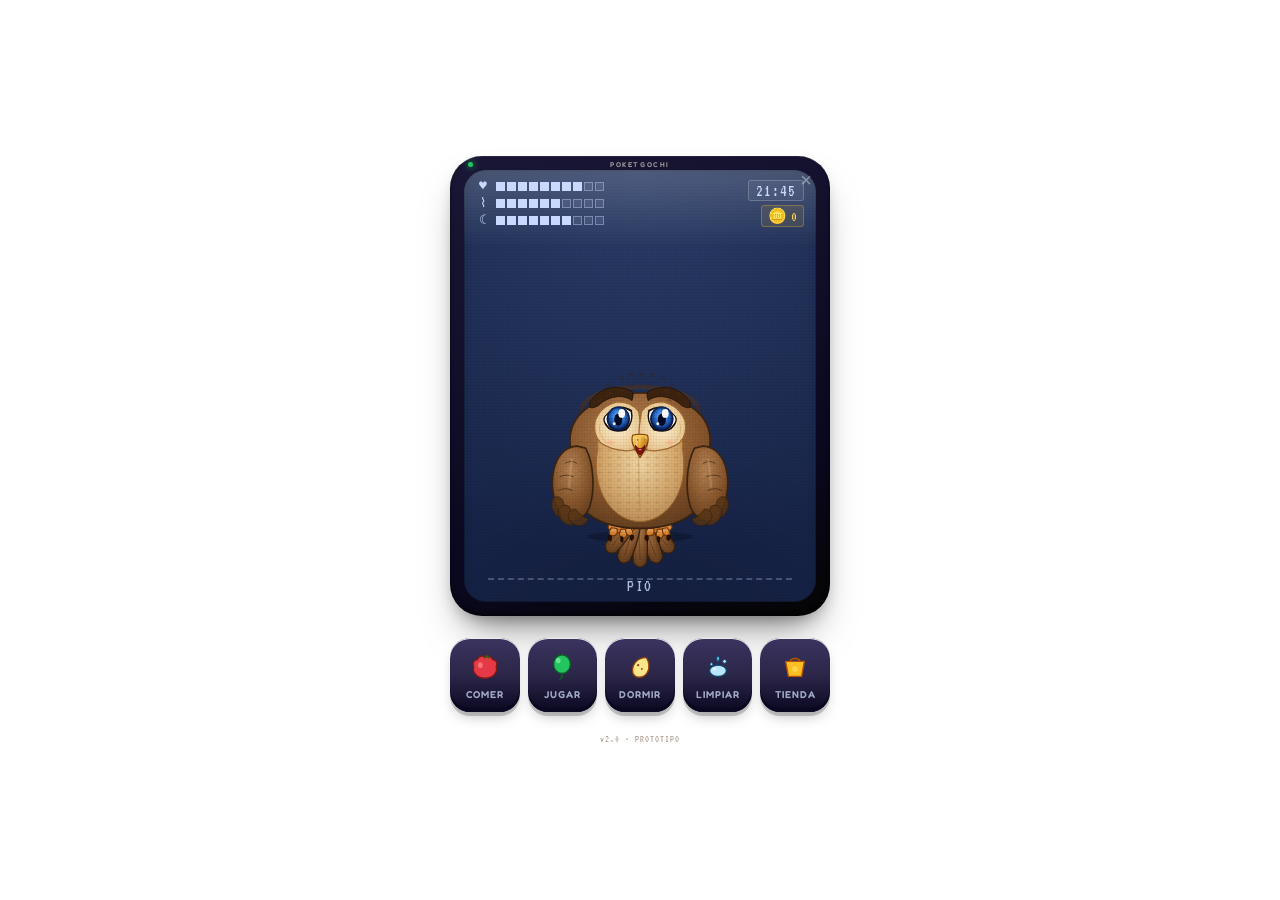
<file: uploads/PoketGochi.html>
<!doctype html>
<html lang="es">
<head>
<meta charset="utf-8" />
<title>PoketGochi</title>
<meta name="viewport" content="width=device-width, initial-scale=1" />
<link rel="preconnect" href="https://fonts.googleapis.com">
<link rel="preconnect" href="https://fonts.gstatic.com" crossorigin>
<link href="https://fonts.googleapis.com/css2?family=Fredoka:wght@500;600;700&family=VT323&display=swap" rel="stylesheet">
<style>
  :root {
    --bg: #ece1c8;
    --bg-2: #f5ecd5;
    --shell: #1d1916;
    --shell-2: #2a2520;
    --shell-rim: #0e0c0a;
    --screen-bg: #d4e9b5;
    --screen-bg-2: #b8d894;
    --ink: #1a1410;
    --accent: #22c55e;
    --btn-face: #f4ead4;
    --btn-shadow: #b89e76;
    --btn-deep: #8a6e45;
  }

  * { box-sizing: border-box; }
  html, body { margin: 0; padding: 0; }
  body {
    min-height: 100vh;
    font-family: 'Fredoka', system-ui, sans-serif;
    background: transparent !important;
    color: var(--ink);
    display: flex;
    flex-direction: column;
    align-items: center;
    justify-content: center;
    padding: 32px 20px;
    gap: 22px;
    overflow-x: hidden;
  }

  /* ---- DEVICE (almost all screen) ---- */
  .device {
    width: 380px;
    max-width: 100%;
    aspect-ratio: 380 / 460;
    position: relative;
    background: linear-gradient(160deg, var(--shell-2) 0%, var(--shell) 70%, #050403 100%);
    border-radius: 32px;
    padding: 14px;
    box-shadow:
      inset 0 1px 0 rgba(255,255,255,0.08),
      inset 0 -2px 4px rgba(0,0,0,0.6),
      0 24px 40px -16px rgba(0,0,0,0.5),
      0 8px 16px -6px rgba(0,0,0,0.3);
    -webkit-app-region: drag;
  }
  .exit-btn {
    position: absolute;
    top: 12px;
    right: 12px;
    width: 24px;
    height: 24px;
    background: transparent;
    border: none;
    color: rgba(255,255,255,0.4);
    font-size: 20px;
    line-height: 1;
    cursor: pointer;
    z-index: 10;
    -webkit-app-region: no-drag;
    transition: color 0.2s;
  }
  .exit-btn:hover { color: #ef4444; }

  /* tiny brand mark on top bezel */
  .brand {
    position: absolute;
    top: 4px;
    left: 50%;
    transform: translateX(-50%);
    font-family: 'Fredoka', sans-serif;
    font-weight: 600;
    letter-spacing: 0.22em;
    font-size: 7px;
    color: rgba(255, 250, 230, 0.55);
    z-index: 3;
  }
  /* indicator dot */
  .led {
    position: absolute;
    top: 6px; left: 18px;
    width: 5px; height: 5px;
    background: var(--accent);
    border-radius: 50%;
    box-shadow: 0 0 6px var(--accent);
    z-index: 3;
  }

  /* ---- SCREEN ---- */
  .screen {
    width: 100%;
    height: 100%;
    border-radius: 22px;
    background:
      radial-gradient(120% 90% at 50% 0%, var(--screen-bg) 0%, var(--screen-bg-2) 100%);
    position: relative;
    overflow: hidden;
    box-shadow:
      inset 0 0 0 1px rgba(0,0,0,0.18),
      inset 0 4px 10px rgba(0,0,0,0.12);
  }
  /* faint pixel grid */
  .screen::before {
    content: "";
    position: absolute;
    inset: 0;
    background-image:
      repeating-linear-gradient(0deg, rgba(0,0,0,0.04) 0 1px, transparent 1px 3px),
      repeating-linear-gradient(90deg, rgba(0,0,0,0.03) 0 1px, transparent 1px 3px);
    pointer-events: none;
    z-index: 4;
  }
  .screen::after {
    content: "";
    position: absolute;
    inset: 0;
    background:
      radial-gradient(160% 100% at 50% 120%, rgba(0,0,0,0.2), transparent 55%),
      linear-gradient(180deg, rgba(255,255,255,0.18) 0%, transparent 18%);
    pointer-events: none;
    z-index: 5;
  }

  /* ---- HUD ---- */
  .hud {
    position: absolute;
    top: 10px; left: 12px; right: 12px;
    display: flex;
    justify-content: space-between;
    align-items: flex-start;
    z-index: 6;
    font-family: 'VT323', monospace;
    color: #1f1408;
    font-size: 14px;
  }
  .stats { display: flex; flex-direction: column; gap: 4px; }
  .stat { display: flex; align-items: center; gap: 6px; line-height: 1; }
  .stat .label { width: 14px; text-align: center; font-size: 13px; }
  .meter { display: flex; gap: 2px; }
  .meter .pip {
    width: 9px; height: 9px;
    background: rgba(0,0,0,0.1);
    border: 1px solid rgba(0,0,0,0.3);
  }
  .meter .pip.on { background: var(--ink); }
  .meter .pip.warn { background: #c2410c; border-color: #7c2d12; }

  .right-hud {
    display: flex;
    flex-direction: column;
    align-items: flex-end;
    gap: 4px;
  }

  .clock {
    font-family: 'VT323', monospace;
    font-size: 17px;
    background: rgba(0,0,0,0.06);
    border: 1px solid rgba(0,0,0,0.25);
    padding: 1px 7px;
    border-radius: 3px;
    letter-spacing: 1px;
  }

  .coins {
    font-family: 'VT323', monospace;
    font-size: 15px;
    background: rgba(217, 119, 6, 0.1);
    border: 1px solid rgba(217, 119, 6, 0.3);
    padding: 1px 6px;
    border-radius: 3px;
    color: #92400e;
    display: flex;
    align-items: center;
    gap: 4px;
  }

  /* ---- OWL STAGE ---- */
  .stage {
    position: absolute;
    inset: 0;
    display: flex;
    align-items: flex-end;
    justify-content: center;
    padding-bottom: 30px;
    z-index: 2;
  }
  .ground {
    position: absolute;
    bottom: 22px; left: 24px; right: 24px;
    height: 1px;
    border-bottom: 2px dashed rgba(0,0,0,0.28);
    z-index: 1;
  }
  .owl {
    width: 58%;
    height: auto;
    overflow: visible;
    transform-origin: 50% 100%;
    animation: hop 2.6s ease-in-out infinite;
    will-change: transform;
  }

  /* ---- SPEAK BUBBLE / OVERLAYS ---- */
  .bubble {
    position: absolute;
    top: 22%;
    right: 12%;
    background: #fff;
    border: 2px solid var(--ink);
    border-radius: 12px;
    padding: 4px 10px;
    font-family: 'VT323', monospace;
    font-size: 17px;
    line-height: 1.1;
    max-width: 140px;
    text-align: center;
    word-wrap: break-word;
    opacity: 0;
    transform: translateY(6px) scale(0.9);
    transition: opacity 0.25s ease, transform 0.25s ease;
    z-index: 6;
    pointer-events: none;
  }
  .bubble.show { opacity: 1; transform: translateY(0) scale(1); }
  .bubble::after {
    content: "";
    position: absolute;
    left: -2px;
    bottom: -8px;
    width: 12px; height: 12px;
    background: #fff;
    border-right: 2px solid var(--ink);
    border-bottom: 2px solid var(--ink);
    transform: rotate(45deg);
  }

  .z-stack {
    position: absolute;
    top: 22%; left: 58%;
    z-index: 6;
    font-family: 'Fredoka', sans-serif;
    font-weight: 700;
    color: var(--ink);
    pointer-events: none;
    opacity: 0;
    transition: opacity 0.3s;
  }
  .z-stack.show { opacity: 1; }
  .z-stack span {
    display: inline-block;
    font-size: 22px;
    animation: zfloat 2.4s ease-in-out infinite;
  }
  .z-stack span:nth-child(2){ font-size: 16px; animation-delay: 0.6s; margin-left: -4px; }
  .z-stack span:nth-child(3){ font-size: 12px; animation-delay: 1.2s; margin-left: -3px; }
  @keyframes zfloat {
    0% { transform: translate(0, 6px); opacity: 0; }
    20% { opacity: 1; }
    100% { transform: translate(10px, -22px); opacity: 0; }
  }

  .hearts, .crumbs { position: absolute; inset: 0; pointer-events: none; z-index: 6; }
  .heart {
    position: absolute;
    font-size: 20px;
    color: #ef4444;
    opacity: 0;
    animation: heartfloat 1.6s ease-out forwards;
    filter: drop-shadow(0 1px 0 rgba(0,0,0,0.2));
  }
  @keyframes heartfloat {
    0% { transform: translateY(0) scale(0.6); opacity: 0; }
    20% { opacity: 1; }
    100% { transform: translateY(-70px) scale(1.15); opacity: 0; }
  }
  .crumb {
    position: absolute;
    width: 7px; height: 7px;
    background: #c2410c;
    border: 1px solid #7c2d12;
    border-radius: 2px;
    opacity: 0;
    animation: crumbpop 0.9s ease-out forwards;
  }
  @keyframes crumbpop {
    0% { transform: translate(0, -6px) rotate(0); opacity: 0; }
    20% { opacity: 1; }
    100% { transform: translate(var(--dx, 0px), 30px) rotate(360deg); opacity: 0; }
  }

  /* ---- ANIMATIONS ---- */
  @keyframes hop {
    0%, 70%, 100% { transform: translateY(0); }
    78% { transform: translateY(-12px) scaleY(1.03); }
    86% { transform: translateY(-2px) scaleY(0.98); }
    92% { transform: translateY(0) scaleY(1); }
  }
  @keyframes hop-fast {
    0%, 45%, 100% { transform: translateY(0); }
    55% { transform: translateY(-15px); }
    65% { transform: translateY(0); }
    75% { transform: translateY(-10px); }
    85% { transform: translateY(0); }
  }

  .breathe { animation: breathe 3s ease-in-out infinite; transform-origin: 50% 90%; transform-box: fill-box; }
  @keyframes breathe {
    0%, 100% { transform: scale(1, 1); }
    50% { transform: scale(1.015, 0.985); }
  }

  /* blink */
  .eyelid {
    transform-origin: 50% 0%;
    transform-box: fill-box;
    transform: scaleY(0);
    animation: blink 5s ease-in-out infinite;
  }
  .eyelid.right { animation-delay: 0.05s; }
  @keyframes blink {
    0%, 92%, 100% { transform: scaleY(0); }
    94%, 96% { transform: scaleY(1); }
  }

  /* sleep */
  .owl.sleeping .eyelid { animation: none; transform: scaleY(1); }
  .owl.sleeping .eye-inner { visibility: hidden; }
  .eyelash { visibility: hidden; }
  .owl.sleeping .eyelash { visibility: visible; }
  .owl.sleeping { animation: snore 4s ease-in-out infinite; }
  @keyframes snore {
    0%, 100% { transform: translateY(0); }
    50% { transform: translateY(-3px); }
  }

  /* beak chirp */
  .beak-bottom-grp {
    transform-origin: 50% 0%;
    transform-box: fill-box;
    animation: chirp 3.4s ease-in-out infinite;
  }
  @keyframes chirp {
    0%, 60%, 100% { transform: translateY(0) scaleY(1); }
    70% { transform: translateY(2px) scaleY(1.7); }
    78% { transform: translateY(0) scaleY(1); }
    84% { transform: translateY(2px) scaleY(1.45); }
    90% { transform: translateY(0) scaleY(1); }
  }
  .owl.sleeping .beak-bottom-grp { animation: none; }

  /* wing flap */
  .wing-left {
    transform-origin: 92% 22%;
    transform-box: fill-box;
    animation: flapL 2.2s ease-in-out infinite;
  }
  .wing-right {
    transform-origin: 8% 22%;
    transform-box: fill-box;
    animation: flapR 2.2s ease-in-out infinite;
  }
  @keyframes flapL {
    0%, 100% { transform: rotate(0deg); }
    50% { transform: rotate(-24deg); }
  }
  @keyframes flapR {
    0%, 100% { transform: rotate(0deg); }
    50% { transform: rotate(24deg); }
  }
  .owl.sleeping .wing-left, .owl.sleeping .wing-right { animation: none; }
  .owl.excited .wing-left { animation: flapFastL 0.35s ease-in-out infinite; }
  .owl.excited .wing-right { animation: flapFastR 0.35s ease-in-out infinite; }
  @keyframes flapFastL {
    0%, 100% { transform: rotate(-8deg); }
    50% { transform: rotate(-44deg); }
  }
  @keyframes flapFastR {
    0%, 100% { transform: rotate(8deg); }
    50% { transform: rotate(44deg); }
  }
  .owl.excited { animation: hop-fast 0.7s ease-in-out infinite; }

  .owl.sick { filter: saturate(0.7) hue-rotate(-10deg); }
  .swirl {
    position: absolute;
    top: 18%; right: 16%;
    font-size: 24px;
    z-index: 6;
    opacity: 0;
    color: #6b7280;
    animation: spin 2.2s linear infinite;
  }
  .swirl.show { opacity: 1; }
  @keyframes spin { to { transform: rotate(360deg); } }

  /* pet name */
  .pet-name {
    position: absolute;
    bottom: 8px; left: 0; right: 0;
    text-align: center;
    z-index: 6;
    font-family: 'VT323', monospace;
    font-size: 17px;
    color: var(--ink);
    letter-spacing: 1.5px;
  }

  /* ---- BUTTONS (new pill style) ---- */
  .buttons {
    display: grid;
    grid-template-columns: repeat(5, 1fr);
    gap: 8px;
    width: 380px;
    max-width: 100%;
  }
  .btn {
    appearance: none;
    border: none;
    cursor: pointer;
    background: linear-gradient(180deg, #ffffff 0%, var(--btn-face) 50%, #d8c39a 100%);
    border-radius: 20px;
    padding: 14px 8px 12px;
    display: flex;
    flex-direction: column;
    align-items: center;
    gap: 6px;
    box-shadow:
      inset 0 1px 0 rgba(255,255,255,0.9),
      inset 0 -4px 0 var(--btn-deep),
      0 4px 0 rgba(0,0,0,0.18),
      0 8px 14px -4px rgba(0,0,0,0.25);
    transition: transform 0.1s ease, box-shadow 0.1s ease;
    font-family: 'Fredoka', sans-serif;
    color: #3a2410;
    position: relative;
    -webkit-app-region: no-drag;
  }
  .btn:hover { transform: translateY(1px); }
  .btn:active {
    transform: translateY(3px);
    box-shadow:
      inset 0 1px 0 rgba(255,255,255,0.7),
      inset 0 -1px 0 var(--btn-deep),
      0 1px 0 rgba(0,0,0,0.18);
  }
  .btn .ico {
    width: 30px; height: 30px;
    display: flex;
    align-items: center;
    justify-content: center;
  }
  .btn .ico svg { width: 100%; height: 100%; display: block; }
  .btn .lbl {
    font-size: 10px;
    font-weight: 600;
    letter-spacing: 0.1em;
    text-transform: uppercase;
    color: #6b4220;
  }

  /* ---- SHOP MODAL ---- */
  .shop-modal {
    position: fixed; inset: 0; background: rgba(0,0,0,0.6); z-index: 100;
    display: none; align-items: center; justify-content: center; backdrop-filter: blur(2px);
    -webkit-app-region: no-drag;
  }
  .shop-modal.open { display: flex; }
  .shop-content {
    background: var(--bg-2); border: 3px solid var(--shell-2); border-radius: 16px;
    width: 320px; max-width: 90%; padding: 16px;
    box-shadow: 0 10px 25px rgba(0,0,0,0.5);
  }
  .shop-header { display: flex; justify-content: space-between; align-items: center; margin-bottom: 16px; border-bottom: 2px dashed rgba(0,0,0,0.1); padding-bottom: 8px; }
  .shop-header h2 { margin: 0; font-family: 'Fredoka', sans-serif; color: var(--ink); font-size: 20px; }
  .close-btn { background: transparent; border: none; font-size: 24px; color: var(--ink); cursor: pointer; line-height: 1; }
  .shop-items { display: flex; flex-direction: column; gap: 12px; max-height: 50vh; overflow-y: auto; padding-right: 4px; }
  .shop-items::-webkit-scrollbar { width: 6px; }
  .shop-items::-webkit-scrollbar-thumb { background: rgba(0,0,0,0.2); border-radius: 4px; }
  .shop-item { display: flex; align-items: center; gap: 12px; background: rgba(255,255,255,0.4); padding: 10px; border-radius: 12px; border: 1px solid rgba(0,0,0,0.05); }
  .item-icon { font-size: 28px; background: rgba(255,255,255,0.8); width: 44px; height: 44px; display: flex; align-items: center; justify-content: center; border-radius: 8px; }
  .item-info { flex: 1; }
  .item-info h3 { margin: 0 0 2px; font-size: 14px; color: var(--ink); }
  .item-info p { margin: 0; font-size: 11px; color: #666; line-height: 1.2; }
  .buy-btn { background: #f59e0b; color: #fff; border: none; padding: 6px 12px; border-radius: 12px; font-family: 'Fredoka', sans-serif; font-weight: 600; cursor: pointer; box-shadow: 0 3px 0 #b45309; transition: transform 0.1s; }
  .buy-btn:active { transform: translateY(3px); box-shadow: 0 0 0 #b45309; }
  .buy-btn[disabled] { background: #d1d5db; box-shadow: 0 3px 0 #9ca3af; cursor: not-allowed; color: #6b7280; }

  @keyframes floatNote {
    0% { transform: translateY(0) scale(0.8); opacity: 0; }
    20% { opacity: 1; }
    100% { transform: translateY(-20px) scale(1.2); opacity: 0; }
  }
  #item-recordplayer .music-note { animation: floatNote 2.5s ease-in-out infinite; }

  /* Night mode */
  body.night {
    --bg: transparent;
    --bg-2: transparent;
    --shell: #0a0820;
    --shell-2: #1a1736;
    --screen-bg: #2b3d68;
    --screen-bg-2: #18254a;
    --ink: #d8e5ff;
    --btn-face: #2c2649;
    --btn-deep: #0a0820;
  }
  body.night .pet-name, body.night .hud { color: #c8d8ff; }
  body.night .meter .pip.on { background: #c8d8ff; }
  body.night .meter .pip { border-color: rgba(200,216,255,0.4); background: rgba(200,216,255,0.1); }
  body.night .ground { border-color: rgba(200,216,255,0.3); }
  body.night .clock { background: rgba(255,255,255,0.06); border-color: rgba(255,255,255,0.2); color: #c8d8ff; }
  body.night .coins { background: rgba(251, 191, 36, 0.1); border-color: rgba(251, 191, 36, 0.3); color: #fcd34d; }
  body.night .bubble { background: #1c2152; color: #d8e5ff; border-color: #d8e5ff; }
  body.night .bubble::after { background: #1c2152; border-color: #d8e5ff; }
  body.night .btn { color: #d8e5ff; background: linear-gradient(180deg, #3a3460 0%, var(--btn-face) 50%, #0a0820 100%); }
  body.night .btn .lbl { color: rgba(216,229,255,0.7); }

  body.night .shop-content { background: var(--shell); border-color: #3a3460; }
  body.night .shop-item { background: rgba(255,255,255,0.05); border-color: rgba(255,255,255,0.1); }
  body.night .item-info h3, body.night .shop-header h2, body.night .close-btn { color: #d8e5ff; }
  body.night .item-info p { color: #9aa6c8; }
  body.night .item-icon { background: rgba(0,0,0,0.3); }

  .credit {
    font-size: 10px;
    color: rgba(74, 36, 16, 0.45);
    font-family: 'VT323', monospace;
    letter-spacing: 1px;
  }
</style>
</head>
<body>

<div class="device" aria-label="PoketGochi">
  <button class="exit-btn" id="exitBtn" title="Cerrar">×</button>
  <span class="brand">POKETGOCHI</span>
  <span class="led"></span>

  <div class="screen" id="screen">

    <div class="hud">
      <div class="stats" id="stats">
        <div class="stat"><span class="label">♥</span><div class="meter" data-meter="happy"></div></div>
        <div class="stat"><span class="label">⌇</span><div class="meter" data-meter="hunger"></div></div>
        <div class="stat"><span class="label">☾</span><div class="meter" data-meter="energy"></div></div>
      </div>
      <div class="right-hud">
        <div class="clock" id="clock">00:00</div>
        <div class="coins" id="coins">🪙 <span>0</span></div>
      </div>
    </div>

    <div class="bubble" id="bubble">¡hola!</div>
    <div class="z-stack" id="zzz"><span>Z</span><span>Z</span><span>Z</span></div>
    <div class="swirl" id="swirl">@</div>
    <div class="hearts" id="hearts"></div>
    <div class="crumbs" id="crumbs"></div>

    <div class="stage">
      <!-- Record Player Item -->
      <svg id="item-recordplayer" style="display:none; position:absolute; bottom: 22px; left: 20px; width: 60px; height: 60px; z-index: 3;" viewBox="0 0 100 100">
        <rect x="10" y="40" width="80" height="30" rx="4" fill="#78350f" stroke="#451a03" stroke-width="3"/>
        <rect x="10" y="40" width="80" height="8" fill="#92400e"/>
        <ellipse cx="45" cy="40" rx="30" ry="8" fill="#171717" stroke="#404040" stroke-width="2"/>
        <ellipse cx="45" cy="38" rx="26" ry="6" fill="#0a0a0a"/>
        <ellipse cx="45" cy="38" rx="8" ry="2" fill="#ef4444"/>
        <path d="M80 45 L75 30 L55 35" stroke="#d4d4d8" stroke-width="3" fill="none" stroke-linecap="round" stroke-linejoin="round"/>
        <circle cx="80" cy="45" r="4" fill="#a1a1aa"/>
        <text x="35" y="20" fill="#fcd34d" font-size="28" class="music-note" style="opacity:0">♪</text>
      </svg>

      <!-- Guitar Item -->
      <svg id="item-guitar" style="display:none; position:absolute; bottom: 22px; right: 20px; width: 45px; height: 80px; z-index: 4;" viewBox="0 0 60 100">
        <g transform="rotate(15 30 50)">
          <!-- neck -->
          <rect x="26" y="10" width="8" height="50" fill="#262626" />
          <!-- headstock -->
          <path d="M24 10 L36 10 L34 0 L26 0 Z" fill="#b91c1c" />
          <!-- tuning pegs -->
          <circle cx="22" cy="4" r="1.5" fill="#e5e5e5" />
          <circle cx="22" cy="8" r="1.5" fill="#e5e5e5" />
          <circle cx="38" cy="4" r="1.5" fill="#e5e5e5" />
          <circle cx="38" cy="8" r="1.5" fill="#e5e5e5" />
          <!-- body -->
          <path d="M15 50 C 5 50, 5 70, 15 80 C 15 95, 45 95, 45 80 C 55 70, 55 50, 45 50 C 35 50, 35 60, 30 60 C 25 60, 25 50, 15 50 Z" fill="#dc2626" stroke="#991b1b" stroke-width="2" />
          <!-- pickguard -->
          <path d="M20 60 C 20 70, 40 70, 40 60 Z" fill="#ffffff" />
          <!-- pickups -->
          <rect x="25" y="65" width="10" height="3" fill="#171717" />
          <rect x="25" y="72" width="10" height="3" fill="#171717" />
          <!-- bridge -->
          <rect x="23" y="82" width="14" height="5" fill="#a3a3a3" />
        </g>
        <text x="5" y="20" fill="#ef4444" font-size="28" class="music-note" style="opacity:0; animation-delay:1.2s;">⚡</text>
      </svg>

      <svg class="owl" id="owl" viewBox="0 0 300 360" xmlns="http://www.w3.org/2000/svg">
        <defs>
          <radialGradient id="bodyG" cx="0.45" cy="0.32" r="0.95">
            <stop offset="0%" stop-color="#b88555"/>
            <stop offset="50%" stop-color="#8a572d"/>
            <stop offset="100%" stop-color="#4a2e15"/>
          </radialGradient>
          <radialGradient id="bodyDarkG" cx="0.5" cy="0.5" r="0.7">
            <stop offset="0%" stop-color="#7a4a22"/>
            <stop offset="100%" stop-color="#3d2410"/>
          </radialGradient>
          <radialGradient id="bellyG" cx="0.5" cy="0.45" r="0.7">
            <stop offset="0%" stop-color="#f3d8a5"/>
            <stop offset="60%" stop-color="#d8aa6e"/>
            <stop offset="100%" stop-color="#b88554"/>
          </radialGradient>
          <radialGradient id="faceG" cx="0.5" cy="0.5" r="0.7">
            <stop offset="0%" stop-color="#fff2d4"/>
            <stop offset="70%" stop-color="#ecca94"/>
            <stop offset="100%" stop-color="#c8995e"/>
          </radialGradient>
          <radialGradient id="irisG" cx="0.5" cy="0.4" r="0.65">
            <stop offset="0%" stop-color="#7dc3ff"/>
            <stop offset="40%" stop-color="#2e7adc"/>
            <stop offset="78%" stop-color="#0e2c70"/>
            <stop offset="100%" stop-color="#040b2a"/>
          </radialGradient>
          <radialGradient id="irisRimG" cx="0.5" cy="0.5" r="0.5">
            <stop offset="80%" stop-color="transparent"/>
            <stop offset="100%" stop-color="#0a1a4a"/>
          </radialGradient>
          <linearGradient id="beakG" x1="0.3" y1="0" x2="0.7" y2="1">
            <stop offset="0%" stop-color="#ffd96a"/>
            <stop offset="50%" stop-color="#f0a830"/>
            <stop offset="100%" stop-color="#c66a0e"/>
          </linearGradient>
          <linearGradient id="beakShadeG" x1="0" y1="0" x2="1" y2="0">
            <stop offset="0%" stop-color="transparent"/>
            <stop offset="100%" stop-color="#7a3a06" stop-opacity="0.5"/>
          </linearGradient>
          <linearGradient id="footG" x1="0" y1="0" x2="0" y2="1">
            <stop offset="0%" stop-color="#ffb56a"/>
            <stop offset="100%" stop-color="#d77a1f"/>
          </linearGradient>
          <radialGradient id="cheekG" cx="0.5" cy="0.5" r="0.5">
            <stop offset="0%" stop-color="#ff9b7a" stop-opacity="0.55"/>
            <stop offset="100%" stop-color="#ff9b7a" stop-opacity="0"/>
          </radialGradient>
          <!-- soft scale pattern for feather flecks -->
          <pattern id="feathPat" x="0" y="0" width="14" height="11" patternUnits="userSpaceOnUse">
            <path d="M0 6 Q7 0 14 6" stroke="#5c3818" stroke-width="0.9" fill="none" opacity="0.35"/>
            <path d="M7 11 Q14 5 21 11" stroke="#5c3818" stroke-width="0.9" fill="none" opacity="0.35"/>
          </pattern>
          <pattern id="bellyPat" x="0" y="0" width="14" height="11" patternUnits="userSpaceOnUse">
            <path d="M3 5 Q7 1 11 5 Q7 8 3 5 Z" fill="#a76d28" opacity="0.32"/>
          </pattern>
        </defs>

        <!-- ground shadow -->
        <ellipse cx="150" cy="308" rx="78" ry="8" fill="rgba(0,0,0,0.22)"/>

        <g class="breathe">

          <!-- =============== TAIL FEATHERS (drawn behind body, fanning down/out) =============== -->
          <g class="tail">
            <g transform="rotate(-38 150 270)">
              <path d="M150 270 Q 136 295 140 340 Q 150 354 160 340 Q 164 295 150 270 Z"
                    fill="url(#bodyG)" stroke="#3d2410" stroke-width="1.8" stroke-linejoin="round"/>
              <path d="M150 285 Q 148 315 150 336" stroke="#3d2410" stroke-width="1" fill="none" opacity="0.6"/>
              <path d="M150 270 Q 140 280 142 290" stroke="#3d2410" stroke-width="1" fill="none" opacity="0.5"/>
            </g>
            <g transform="rotate(-19 150 270)">
              <path d="M150 270 Q 136 295 140 344 Q 150 358 160 344 Q 164 295 150 270 Z"
                    fill="url(#bodyG)" stroke="#3d2410" stroke-width="1.8" stroke-linejoin="round"/>
              <path d="M150 285 Q 148 315 150 340" stroke="#3d2410" stroke-width="1" fill="none" opacity="0.6"/>
              <path d="M150 270 Q 140 280 142 290" stroke="#3d2410" stroke-width="1" fill="none" opacity="0.5"/>
            </g>
            <g>
              <path d="M150 270 Q 136 295 140 346 Q 150 360 160 346 Q 164 295 150 270 Z"
                    fill="url(#bodyG)" stroke="#3d2410" stroke-width="1.8" stroke-linejoin="round"/>
              <path d="M150 285 Q 148 315 150 342" stroke="#3d2410" stroke-width="1" fill="none" opacity="0.6"/>
              <path d="M150 270 Q 140 280 142 290" stroke="#3d2410" stroke-width="1" fill="none" opacity="0.5"/>
            </g>
            <g transform="rotate(19 150 270)">
              <path d="M150 270 Q 136 295 140 344 Q 150 358 160 344 Q 164 295 150 270 Z"
                    fill="url(#bodyG)" stroke="#3d2410" stroke-width="1.8" stroke-linejoin="round"/>
              <path d="M150 285 Q 148 315 150 340" stroke="#3d2410" stroke-width="1" fill="none" opacity="0.6"/>
              <path d="M150 270 Q 140 280 142 290" stroke="#3d2410" stroke-width="1" fill="none" opacity="0.5"/>
            </g>
            <g transform="rotate(38 150 270)">
              <path d="M150 270 Q 136 295 140 340 Q 150 354 160 340 Q 164 295 150 270 Z"
                    fill="url(#bodyG)" stroke="#3d2410" stroke-width="1.8" stroke-linejoin="round"/>
              <path d="M150 285 Q 148 315 150 336" stroke="#3d2410" stroke-width="1" fill="none" opacity="0.6"/>
              <path d="M150 270 Q 140 280 142 290" stroke="#3d2410" stroke-width="1" fill="none" opacity="0.5"/>
            </g>
          </g>

          <!-- =============== FEET (talons) =============== -->
          <g>
            <!-- left foot -->
            <g>
              <!-- base pad -->
              <ellipse cx="123" cy="294" rx="20" ry="9" fill="url(#footG)" stroke="#7a3a06" stroke-width="1.6"/>
              <!-- three toes -->
              <g fill="url(#footG)" stroke="#7a3a06" stroke-width="1.6" stroke-linejoin="round">
                <path d="M108 295 q-4 4 -3 9 q1 3 5 3 q4 0 6 -3 q1 -4 0 -8 z"/>
                <path d="M122 297 q-3 5 -2 10 q1 3 5 3 q4 0 5 -3 q1 -5 -1 -10 z"/>
                <path d="M136 295 q3 4 4 9 q0 3 -4 3 q-4 0 -6 -3 q-2 -4 -1 -8 z"/>
              </g>
              <!-- talons -->
              <path d="M108 307 q1 5 -1 8 q-3 -1 -4 -4 q0 -3 1 -5 z" fill="#2a1408" stroke="#000" stroke-width="0.6"/>
              <path d="M125 309 q1 5 -1 8 q-3 -1 -3 -5 q0 -2 1 -5 z" fill="#2a1408" stroke="#000" stroke-width="0.6"/>
              <path d="M141 307 q0 5 -3 7 q-3 -1 -3 -4 q1 -3 2 -5 z" fill="#2a1408" stroke="#000" stroke-width="0.6"/>
              <!-- texture lines -->
              <path d="M115 297 q4 2 8 0 M117 301 q3 2 7 0" stroke="#7a3a06" stroke-width="0.8" fill="none" opacity="0.7"/>
            </g>
            <!-- right foot -->
            <g>
              <ellipse cx="177" cy="294" rx="20" ry="9" fill="url(#footG)" stroke="#7a3a06" stroke-width="1.6"/>
              <g fill="url(#footG)" stroke="#7a3a06" stroke-width="1.6" stroke-linejoin="round">
                <path d="M162 295 q-4 4 -3 9 q1 3 5 3 q4 0 6 -3 q1 -4 0 -8 z"/>
                <path d="M176 297 q-3 5 -2 10 q1 3 5 3 q4 0 5 -3 q1 -5 -1 -10 z"/>
                <path d="M190 295 q3 4 4 9 q0 3 -4 3 q-4 0 -6 -3 q-2 -4 -1 -8 z"/>
              </g>
              <path d="M162 307 q1 5 -1 8 q-3 -1 -4 -4 q0 -3 1 -5 z" fill="#2a1408" stroke="#000" stroke-width="0.6"/>
              <path d="M179 309 q1 5 -1 8 q-3 -1 -3 -5 q0 -2 1 -5 z" fill="#2a1408" stroke="#000" stroke-width="0.6"/>
              <path d="M195 307 q0 5 -3 7 q-3 -1 -3 -4 q1 -3 2 -5 z" fill="#2a1408" stroke="#000" stroke-width="0.6"/>
              <path d="M169 297 q4 2 8 0 M171 301 q3 2 7 0" stroke="#7a3a06" stroke-width="0.8" fill="none" opacity="0.7"/>
            </g>
          </g>

          <!-- =============== BODY =============== -->
          <g>
            <!-- main silhouette -->
            <path d="M48 178
                     C 30 70, 270 70, 252 178
                     C 268 260, 222 296, 150 296
                     C 78 296, 32 260, 48 178 Z"
                  fill="url(#bodyG)" stroke="#3d2410" stroke-width="2.5"/>
            <!-- feather scale texture overlay (back/dark) -->
            <path d="M48 178
                     C 30 70, 270 70, 252 178
                     C 268 260, 222 296, 150 296
                     C 78 296, 32 260, 48 178 Z"
                  fill="url(#feathPat)" opacity="0.8"/>
            <!-- top head darker shading: feathers cap -->
            <path d="M60 130
                     C 50 70, 250 70, 240 130
                     C 230 110, 210 95, 180 95
                     C 165 90, 135 90, 120 95
                     C 90 95, 70 110, 60 130 Z"
                  fill="url(#bodyDarkG)" opacity="0.55"/>
            <!-- crown feather flicks -->
            <g stroke="#3d2410" stroke-width="1.4" fill="none" opacity="0.75" stroke-linecap="round">
              <path d="M120 78 q3 -8 6 0"/>
              <path d="M134 73 q3 -8 6 0"/>
              <path d="M150 71 q3 -8 6 0"/>
              <path d="M166 73 q3 -8 6 0"/>
              <path d="M180 78 q3 -8 6 0"/>
              <path d="M100 88 q3 -8 6 0"/>
              <path d="M194 88 q3 -8 6 0"/>
            </g>

            <!-- BELLY -->
            <path d="M88 178
                     C 78 115, 222 115, 212 178
                     C 224 248, 184 286, 150 286
                     C 116 286, 76 248, 88 178 Z"
                  fill="url(#bellyG)" stroke="#a86d2a" stroke-width="1.4"/>
            <path d="M88 178
                     C 78 115, 222 115, 212 178
                     C 224 248, 184 286, 150 286
                     C 116 286, 76 248, 88 178 Z"
                  fill="url(#bellyPat)" opacity="0.75"/>
            <!-- belly center darker streak -->
            <path d="M150 130 Q146 200, 150 270" stroke="#a76d28" stroke-width="2" fill="none" opacity="0.25"/>
          </g>



          <!-- =============== WINGS =============== -->
          <g class="wing-left">
            <!-- wing main shape (layered teardrop with feather tips) -->
            <path d="M58 175
                     C 22 175, 8 235, 36 282
                     C 48 290, 70 282, 76 264
                     C 84 240, 82 200, 70 178 Z"
                  fill="url(#bodyG)" stroke="#3d2410" stroke-width="2.4"/>
            <!-- inner shading -->
            <path d="M58 175
                     C 22 175, 8 235, 36 282
                     C 48 290, 70 282, 76 264
                     C 84 240, 82 200, 70 178 Z"
                  fill="url(#feathPat)" opacity="0.75"/>
            <!-- primary feathers (overlapping arcs at the tip) -->
            <g fill="#5c3818" stroke="#3d2410" stroke-width="1.4" stroke-linejoin="round" opacity="0.85">
              <path d="M22 252 q-6 14 6 26 q10 6 18 -2 q-8 -10 -10 -22 q-6 -8 -14 -2 Z"/>
              <path d="M30 268 q-2 14 12 22 q12 4 18 -6 q-10 -8 -14 -20 q-8 -6 -16 4 Z"/>
              <path d="M44 278 q2 12 16 14 q10 0 14 -10 q-12 -4 -18 -14 q-8 -2 -12 10 Z"/>
            </g>
            <!-- feather flicks on shoulder -->
            <g stroke="#3d2410" stroke-width="1.3" fill="none" opacity="0.75" stroke-linecap="round">
              <path d="M40 200 q9 -5 17 0"/>
              <path d="M32 220 q10 -5 20 0"/>
              <path d="M30 240 q10 -5 20 0"/>
            </g>
            <!-- highlight -->
            <path d="M50 195 q-4 20 -4 40" stroke="#d8a978" stroke-width="3" fill="none" opacity="0.4" stroke-linecap="round"/>
          </g>

          <g class="wing-right">
            <path d="M242 175
                     C 278 175, 292 235, 264 282
                     C 252 290, 230 282, 224 264
                     C 216 240, 218 200, 230 178 Z"
                  fill="url(#bodyG)" stroke="#3d2410" stroke-width="2.4"/>
            <path d="M242 175
                     C 278 175, 292 235, 264 282
                     C 252 290, 230 282, 224 264
                     C 216 240, 218 200, 230 178 Z"
                  fill="url(#feathPat)" opacity="0.75"/>
            <g fill="#5c3818" stroke="#3d2410" stroke-width="1.4" stroke-linejoin="round" opacity="0.85">
              <path d="M278 252 q6 14 -6 26 q-10 6 -18 -2 q8 -10 10 -22 q6 -8 14 -2 Z"/>
              <path d="M270 268 q2 14 -12 22 q-12 4 -18 -6 q10 -8 14 -20 q8 -6 16 4 Z"/>
              <path d="M256 278 q-2 12 -16 14 q-10 0 -14 -10 q12 -4 18 -14 q8 -2 12 10 Z"/>
            </g>
            <g stroke="#3d2410" stroke-width="1.3" fill="none" opacity="0.75" stroke-linecap="round">
              <path d="M243 200 q9 -5 17 0"/>
              <path d="M248 220 q10 -5 20 0"/>
              <path d="M250 240 q10 -5 20 0"/>
            </g>
            <path d="M250 195 q4 20 4 40" stroke="#d8a978" stroke-width="3" fill="none" opacity="0.4" stroke-linecap="round"/>
          </g>

          <!-- =============== FACE: TWO SEMICIRCLE PATCHES (low, hugging eyes) =============== -->
          <g>
            <!-- LEFT patch: starts just above eye, curves down around beak -->
            <path d="M150 175
                     Q 142 182 130 182
                     Q 105 180 92 170
                     Q 80 158 84 138
                     Q 92 116 116 110
                     Q 138 110 148 124
                     Q 152 145 152 168
                     Q 152 175 150 175 Z"
                  fill="url(#faceG)" stroke="#a06a32" stroke-width="1.8"/>
            <!-- RIGHT patch (mirror) -->
            <path d="M150 175
                     Q 158 182 170 182
                     Q 195 180 208 170
                     Q 220 158 216 138
                     Q 208 116 184 110
                     Q 162 110 152 124
                     Q 148 145 148 168
                     Q 148 175 150 175 Z"
                  fill="url(#faceG)" stroke="#a06a32" stroke-width="1.8"/>
            <!-- soft inner shading near edges -->
            <g opacity="0.35" fill="none" stroke="#a86d2a" stroke-width="1">
              <path d="M92 140 Q86 155 100 170"/>
              <path d="M208 140 Q214 155 200 170"/>
            </g>
          </g>

          <!-- =============== EYEBROWS (dark feather tufts above eyes) =============== -->
          <g fill="#3d2410" stroke="#241407" stroke-width="1.2" stroke-linejoin="round">
            <!-- left brow -->
            <path d="M76 110
                     Q 100 78 138 94
                     Q 142 100 138 108
                     Q 130 102 118 102
                     Q 100 104 88 116
                     Q 80 120 76 118 Z"/>
            <!-- right brow -->
            <path d="M224 110
                     Q 200 78 162 94
                     Q 158 100 162 108
                     Q 170 102 182 102
                     Q 200 104 212 116
                     Q 220 120 224 118 Z"/>
            <!-- brow texture flicks -->
            <g stroke="#5c3818" stroke-width="1" fill="none" opacity="0.7" stroke-linecap="round">
              <path d="M88 110 q2 -5 6 -3"/>
              <path d="M102 100 q2 -5 6 -3"/>
              <path d="M120 96 q2 -5 6 -3"/>
              <path d="M192 96 q-2 -5 -6 -3"/>
              <path d="M210 100 q-2 -5 -6 -3"/>
              <path d="M196 110 q-2 -5 -6 -3"/>
            </g>
          </g>

          <!-- =============== EYES (almond-shaped) =============== -->
          <!-- LEFT EYE -->
          <g>
            <g class="eye-inner">
              <!-- almond outline -->
              <path d="M97 132
                       Q 115 108 138 122
                       Q 142 140 130 152
                       Q 108 158 100 146
                       Q 94 138 97 132 Z"
                    fill="#1a0f04"/>
              <!-- white sclera -->
              <path d="M99 132
                       Q 116 112 136 124
                       Q 140 138 128 149
                       Q 109 155 102 144
                       Q 96 138 99 132 Z"
                    fill="#ffffff"/>
              <!-- iris -->
              <ellipse cx="118" cy="135" rx="17" ry="18" fill="url(#irisG)"/>
              <ellipse cx="118" cy="135" rx="17" ry="18" fill="url(#irisRimG)"/>
              <g stroke="#06133a" stroke-width="0.6" fill="none" opacity="0.55">
                <path d="M118 119 v6 M118 144 v6 M104 135 h6 M127 135 h6 M108 124 l4 4 M128 124 l-4 4 M108 145 l4 -4 M128 145 l-4 -4"/>
              </g>
              <!-- pupil -->
              <ellipse cx="118" cy="136" rx="6" ry="9" fill="#040a22"/>
              <ellipse cx="123" cy="127" rx="5" ry="6.5" fill="#ffffff"/>
              <circle cx="112" cy="142" r="2.2" fill="#ffffff" opacity="0.9"/>
            </g>
            <!-- eyelid: matches full almond shape so closed = covers eye -->
            <path class="eyelid left"
                  d="M97 132 Q 115 108 138 122 Q 142 140 130 152 Q 108 158 100 146 Q 94 138 97 132 Z"
                  fill="#8d5a30" stroke="#3d2410" stroke-width="1.5"/>
            <!-- lash line on closed lid -->
            <path class="eyelash left"
                  d="M99 144 Q 115 152 132 146"
                  stroke="#3d2410" stroke-width="1.4" fill="none" stroke-linecap="round"/>
          </g>

          <!-- RIGHT EYE -->
          <g>
            <g class="eye-inner">
              <path d="M203 132
                       Q 185 108 162 122
                       Q 158 140 170 152
                       Q 192 158 200 146
                       Q 206 138 203 132 Z"
                    fill="#1a0f04"/>
              <path d="M201 132
                       Q 184 112 164 124
                       Q 160 138 172 149
                       Q 191 155 198 144
                       Q 204 138 201 132 Z"
                    fill="#ffffff"/>
              <ellipse cx="182" cy="135" rx="17" ry="18" fill="url(#irisG)"/>
              <ellipse cx="182" cy="135" rx="17" ry="18" fill="url(#irisRimG)"/>
              <g stroke="#06133a" stroke-width="0.6" fill="none" opacity="0.55">
                <path d="M182 119 v6 M182 144 v6 M168 135 h6 M191 135 h6 M172 124 l4 4 M192 124 l-4 4 M172 145 l4 -4 M192 145 l-4 -4"/>
              </g>
              <ellipse cx="182" cy="136" rx="6" ry="9" fill="#040a22"/>
              <ellipse cx="187" cy="127" rx="5" ry="6.5" fill="#ffffff"/>
              <circle cx="176" cy="142" r="2.2" fill="#ffffff" opacity="0.9"/>
            </g>
            <path class="eyelid right"
                  d="M203 132 Q 185 108 162 122 Q 158 140 170 152 Q 192 158 200 146 Q 206 138 203 132 Z"
                  fill="#8d5a30" stroke="#3d2410" stroke-width="1.5"/>
            <path class="eyelash right"
                  d="M168 146 Q 185 152 201 144"
                  stroke="#3d2410" stroke-width="1.4" fill="none" stroke-linecap="round"/>
          </g>

          <!-- soft cheeks (subtle, behind beak) -->
          <ellipse cx="106" cy="170" rx="9" ry="5" fill="url(#cheekG)"/>
          <ellipse cx="194" cy="170" rx="9" ry="5" fill="url(#cheekG)"/>

          <!-- =============== BEAK (hooked, dimensional) =============== -->
          <g class="beak">
            <!-- base shadow under beak -->
            <ellipse cx="150" cy="180" rx="11" ry="3" fill="#7a3a06" opacity="0.35"/>
            <!-- upper beak (curved hook) -->
            <path d="M139 159
                     Q 150 156 161 159
                     Q 164 168 158 178
                     Q 153 188 150 192
                     Q 147 188 142 178
                     Q 136 168 139 159 Z"
                  fill="url(#beakG)" stroke="#7a3a06" stroke-width="1.5" stroke-linejoin="round"/>
            <!-- right-side shadow on beak for dimensionality -->
            <path d="M150 161
                     Q 158 162 161 167
                     Q 164 175 158 184
                     Q 153 190 150 192 Z"
                  fill="url(#beakShadeG)" opacity="0.7"/>
            <!-- nostril -->
            <ellipse cx="146" cy="166" rx="1.3" ry="0.9" fill="#7a3a06"/>
            <!-- highlight -->
            <path d="M144 163 Q 146 168 145 174" stroke="#fff2c8" stroke-width="1.2" fill="none" opacity="0.7" stroke-linecap="round"/>
            <!-- mouth (animates open/close) -->
            <g class="beak-bottom-grp">
              <path d="M143 174
                       Q 150 184 157 174
                       Q 156 184 150 188
                       Q 144 184 143 174 Z"
                    fill="#8a1414" stroke="#4a0808" stroke-width="1.2"/>
              <ellipse cx="150" cy="180" rx="2.2" ry="1" fill="#ffb4b4" opacity="0.7"/>
            </g>
          </g>

          <!-- =============== HEADPHONES (item) =============== -->
          <g id="item-headphones" style="display: none;">
            <path d="M70 120 C 70 50, 230 50, 230 120" stroke="#16a34a" stroke-width="8" fill="none" stroke-linecap="round"/>
            <path d="M70 120 C 70 50, 230 50, 230 120" stroke="#22c55e" stroke-width="4" fill="none" stroke-linecap="round"/>
            <ellipse cx="65" cy="120" rx="12" ry="18" fill="#15803d" stroke="#14532d" stroke-width="2"/>
            <ellipse cx="65" cy="120" rx="6" ry="12" fill="#22c55e"/>
            <ellipse cx="235" cy="120" rx="12" ry="18" fill="#15803d" stroke="#14532d" stroke-width="2"/>
            <ellipse cx="235" cy="120" rx="6" ry="12" fill="#22c55e"/>
          </g>

          <!-- =============== GLASSES (item) =============== -->
          <g id="item-glasses" style="display: none;" fill="none" stroke="#404040" stroke-width="3" stroke-linecap="round">
            <path d="M144 132 Q150 125 156 132" stroke-width="2" />
            <rect x="88" y="118" width="56" height="32" rx="10" />
            <rect x="156" y="118" width="56" height="32" rx="10" />
            <path d="M88 125 L75 120" stroke-width="2" />
            <path d="M212 125 L225 120" stroke-width="2" />
          </g>

        </g>
      </svg>

      <div class="pet-name" id="petName">PIO</div>
    </div>

    <div class="ground"></div>
  </div>
</div>

<!-- Buttons (outside device) -->
<div class="buttons">
  <button class="btn" data-action="feed">
    <span class="ico">
      <svg viewBox="0 0 32 32" fill="none">
        <path d="M16 6 C 18 3, 23 4, 24 8 C 28 8, 30 12, 28 16 C 30 22, 24 28, 16 28 C 8 28, 2 22, 4 16 C 2 12, 4 8, 8 8 C 9 4, 14 3, 16 6 Z" fill="#e63946" stroke="#7a1a1a" stroke-width="1.5" stroke-linejoin="round"/>
        <path d="M16 6 C 17 4, 19 4, 20 6" stroke="#3a5a18" stroke-width="2" stroke-linecap="round" fill="none"/>
        <ellipse cx="11" cy="14" rx="2.5" ry="3" fill="#ff8c8c" opacity="0.7"/>
      </svg>
    </span>
    <span class="lbl">Comer</span>
  </button>

  <button class="btn" data-action="play">
    <span class="ico">
      <svg viewBox="0 0 32 32" fill="none">
        <ellipse cx="16" cy="13" rx="9" ry="10" fill="#22c55e" stroke="#0f5a28" stroke-width="1.5"/>
        <path d="M16 23 L14 27 L18 27 Z" fill="#0f5a28"/>
        <path d="M16 27 Q13 29 14 30" stroke="#0f5a28" stroke-width="1.5" fill="none" stroke-linecap="round"/>
        <ellipse cx="12" cy="9" rx="2.5" ry="3" fill="#86efac" opacity="0.7"/>
      </svg>
    </span>
    <span class="lbl">Jugar</span>
  </button>

  <button class="btn" data-action="sleep">
    <span class="ico">
      <svg viewBox="0 0 32 32" fill="none">
        <path d="M22 6 C 14 6, 8 12, 8 20 C 8 24, 11 27, 15 27 C 23 27, 27 19, 25 11 C 24 8, 23 6, 22 6 Z" fill="#fde68a" stroke="#92400e" stroke-width="1.5" stroke-linejoin="round"/>
        <circle cx="14" cy="14" r="1.2" fill="#92400e"/>
        <circle cx="18" cy="18" r="1" fill="#92400e"/>
      </svg>
    </span>
    <span class="lbl">Dormir</span>
  </button>

  <button class="btn" data-action="clean">
    <span class="ico">
      <svg viewBox="0 0 32 32" fill="none">
        <ellipse cx="16" cy="20" rx="9" ry="6" fill="#bae6fd" stroke="#0c4a6e" stroke-width="1.5"/>
        <path d="M16 11 Q13 6 16 4 Q19 6 16 11 Z" fill="#7dd3fc" stroke="#0c4a6e" stroke-width="1.2"/>
        <circle cx="23" cy="10" r="2" fill="#bae6fd" stroke="#0c4a6e" stroke-width="1"/>
        <circle cx="9" cy="13" r="1.5" fill="#bae6fd" stroke="#0c4a6e" stroke-width="1"/>
        <ellipse cx="12" cy="18" rx="2" ry="1.2" fill="#fff" opacity="0.7"/>
      </svg>
    </span>
    <span class="lbl">Limpiar</span>
  </button>

  <button class="btn" data-action="shop">
    <span class="ico">
      <svg viewBox="0 0 32 32" fill="none">
        <path d="M6 10 L26 10 L23 26 L9 26 Z" fill="#fbbf24" stroke="#b45309" stroke-width="1.5" stroke-linejoin="round"/>
        <path d="M11 10 C 11 6, 21 6, 21 10" stroke="#b45309" stroke-width="1.5" stroke-linecap="round" fill="none"/>
        <circle cx="16" cy="18" r="3" fill="#fcd34d"/>
      </svg>
    </span>
    <span class="lbl">Tienda</span>
  </button>
</div>

<!-- Shop Modal -->
<div class="shop-modal" id="shopModal">
  <div class="shop-content">
    <div class="shop-header">
      <h2>Tienda</h2>
      <button class="close-btn" id="closeShop">×</button>
    </div>
    <div class="shop-items">
      <div class="shop-item" id="shop-hp">
        <div class="item-icon">🎧</div>
        <div class="item-info">
          <h3>Auriculares</h3>
          <p>Felicidad baja 20% más lento</p>
        </div>
        <button class="buy-btn" onclick="buyItem('headphones', 30)">🪙 30</button>
      </div>
      <div class="shop-item" id="shop-rp">
        <div class="item-icon">📻</div>
        <div class="item-info">
          <h3>Tocadiscos</h3>
          <p>Felicidad baja 30% más lento</p>
        </div>
        <button class="buy-btn" onclick="buyItem('recordplayer', 60)">🪙 60</button>
      </div>
      <div class="shop-item" id="shop-gl">
        <div class="item-icon">👓</div>
        <div class="item-info">
          <h3>Lentes de lectura</h3>
          <p>Sueño baja 30% más lento</p>
        </div>
        <button class="buy-btn" onclick="buyItem('glasses', 90)">🪙 90</button>
      </div>
      <div class="shop-item" id="shop-cd">
        <div class="item-icon">🍬</div>
        <div class="item-info">
          <h3>Caramelo</h3>
          <p>Aumenta todos los estados en 2</p>
        </div>
        <button class="buy-btn" onclick="buyItem('candy', 10)">🪙 10</button>
      </div>
      <div class="shop-item" id="shop-gt">
        <div class="item-icon">🎸</div>
        <div class="item-info">
          <h3>Guitarra eléctrica</h3>
          <p>Monedas 30% más rápido</p>
        </div>
        <button class="buy-btn" onclick="buyItem('guitar', 300)">🪙 300</button>
      </div>
    </div>
  </div>
</div>

<div class="credit">v2.0 · PROTOTIPO</div>

<script>
const TWEAKS = /*EDITMODE-BEGIN*/{
  "petName": "PIO",
  "speed": 1,
  "night": true,
  "autoHop": true
}/*EDITMODE-END*/;

const STATE = {
  happy: 8, hunger: 6, energy: 7,
  sleeping: false, excited: false, sick: false,
  maxPips: 10,
  coins: parseInt(localStorage.getItem('poketgochi_coins')) || 0
};

const INVENTORY = JSON.parse(localStorage.getItem('poketgochi_inv')) || { headphones: false, recordplayer: false, glasses: false, guitar: false };

function updateInventoryUI() {
  document.getElementById('item-headphones').style.display = INVENTORY.headphones ? 'block' : 'none';
  document.getElementById('item-recordplayer').style.display = INVENTORY.recordplayer ? 'block' : 'none';
  document.getElementById('item-glasses').style.display = INVENTORY.glasses ? 'block' : 'none';
  document.getElementById('item-guitar').style.display = INVENTORY.guitar ? 'block' : 'none';

  if(INVENTORY.headphones) {
    const btn = document.querySelector('#shop-hp .buy-btn');
    if(btn) { btn.textContent = 'Comprado'; btn.disabled = true; }
  }
  if(INVENTORY.recordplayer) {
    const btn = document.querySelector('#shop-rp .buy-btn');
    if(btn) { btn.textContent = 'Comprado'; btn.disabled = true; }
  }
  if(INVENTORY.glasses) {
    const btn = document.querySelector('#shop-gl .buy-btn');
    if(btn) { btn.textContent = 'Comprado'; btn.disabled = true; }
  }
  if(INVENTORY.guitar) {
    const btn = document.querySelector('#shop-gt .buy-btn');
    if(btn) { btn.textContent = 'Comprado'; btn.disabled = true; }
  }
}
updateInventoryUI();

function buyItem(item, price) {
  if (item !== 'candy' && INVENTORY[item]) return;
  if (STATE.coins >= price) {
    STATE.coins -= price;
    localStorage.setItem('poketgochi_coins', STATE.coins);
    updateCoinsDisplay();

    if (item === 'candy') {
      STATE.happy = clamp(STATE.happy + 2);
      STATE.hunger = clamp(STATE.hunger + 2);
      STATE.energy = clamp(STATE.energy + 2);
      renderMeters();
      say("¡qué rico!", 1500);
      pulseExcited(1200);
    } else {
      INVENTORY[item] = true;
      localStorage.setItem('poketgochi_inv', JSON.stringify(INVENTORY));
      updateInventoryUI();
      say("¡gracias!", 1500);
    }
  } else {
    say("¡no alcanza!", 1500);
  }
}

function updateCoinsDisplay() {
  const coinsSpan = document.querySelector('#coins span');
  if (coinsSpan) {
    coinsSpan.textContent = STATE.coins;
  }
}
updateCoinsDisplay();

let coinTimer = 0;
setInterval(() => {
  let speed = 1;
  if (INVENTORY.guitar) speed = 1.3;
  coinTimer += 1000 * speed;
  if (coinTimer >= 20000) {
    STATE.coins++;
    coinTimer -= 20000;
    localStorage.setItem('poketgochi_coins', STATE.coins);
    updateCoinsDisplay();
  }
}, 1000);

function renderMeters(){
  document.querySelectorAll('[data-meter]').forEach(m => {
    const key = m.dataset.meter;
    const val = Math.round(STATE[key]);
    let html = '';
    for(let i=0;i<STATE.maxPips;i++){
      let cls = 'pip';
      if(i < val) cls += val <= 2 ? ' warn' : ' on';
      html += `<div class="${cls}"></div>`;
    }
    m.innerHTML = html;
  });
}

function tickClock(){
  const d = new Date();
  document.getElementById('clock').textContent =
    `${String(d.getHours()).padStart(2,'0')}:${String(d.getMinutes()).padStart(2,'0')}`;
}
setInterval(tickClock, 1000); tickClock();

let bubbleTimer;
function say(text, dur = 1600){
  const b = document.getElementById('bubble');
  b.textContent = text;
  b.classList.add('show');
  clearTimeout(bubbleTimer);
  bubbleTimer = setTimeout(() => b.classList.remove('show'), dur);
}

const owl = document.getElementById('owl');
function setStateClass(){
  owl.classList.toggle('sleeping', STATE.sleeping);
  owl.classList.toggle('excited', STATE.excited);
  owl.classList.toggle('sick', STATE.sick);
  document.getElementById('zzz').classList.toggle('show', STATE.sleeping);
  document.getElementById('swirl').classList.toggle('show', STATE.sick);
}
const clamp = v => Math.max(0, Math.min(STATE.maxPips, v));

function feed(){
  if(STATE.sleeping){ say("zzz..."); return; }
  STATE.hunger = clamp(STATE.hunger + 3);
  STATE.happy = clamp(STATE.happy + 1);
  spawnCrumbs(8);
  say("¡ñam!");
  pulseExcited(900);
}
function play(){
  if(STATE.sleeping){ say("zzz..."); return; }
  if(STATE.energy < 2){ say("...cansado"); return; }
  STATE.happy = clamp(STATE.happy + 3);
  STATE.energy = clamp(STATE.energy - 2);
  STATE.hunger = clamp(STATE.hunger - 1);
  spawnHearts(6);
  say("¡yupi!");
  pulseExcited(1400);
}
function sleep(){
  STATE.sleeping = !STATE.sleeping;
  if(STATE.sleeping) say("buenas noches", 1200);
  else { say("¡buen día!", 1200); STATE.energy = clamp(STATE.energy + 3); }
  setStateClass();
}
function clean(){
  if(STATE.sleeping){ say("zzz..."); return; }
  STATE.sick = false;
  STATE.happy = clamp(STATE.happy + 1);
  say("¡limpio!");
  setStateClass();
}
function pulseExcited(dur){
  STATE.excited = true; setStateClass();
  setTimeout(() => { STATE.excited = false; setStateClass(); }, dur);
}
function spawnHearts(n){
  const layer = document.getElementById('hearts');
  for(let i=0;i<n;i++){
    const h = document.createElement('div');
    h.className = 'heart'; h.textContent = '♥';
    h.style.left = (35 + Math.random()*30) + '%';
    h.style.top = (50 + Math.random()*15) + '%';
    h.style.animationDelay = (i*0.12) + 's';
    layer.appendChild(h);
    setTimeout(() => h.remove(), 2000);
  }
}
function spawnCrumbs(n){
  const layer = document.getElementById('crumbs');
  for(let i=0;i<n;i++){
    const c = document.createElement('div');
    c.className = 'crumb';
    c.style.left = (38 + Math.random()*24) + '%';
    c.style.top = (62 + Math.random()*8) + '%';
    c.style.setProperty('--dx', ((Math.random()-0.5)*60)+'px');
    c.style.animationDelay = (i*0.05) + 's';
    layer.appendChild(c);
    setTimeout(() => c.remove(), 1200);
  }
}

setInterval(() => {
  if(!STATE.sleeping){
    STATE.hunger = clamp(STATE.hunger - 0.3);
    let energyDecay = 0.15;
    if (INVENTORY.glasses) energyDecay *= 0.7;
    STATE.energy = clamp(STATE.energy - energyDecay);
    if(STATE.hunger < 3 || STATE.happy < 3) {
      let decay = 0.2;
      if (INVENTORY.headphones) decay *= 0.8;
      if (INVENTORY.recordplayer) decay *= 0.7;
      STATE.happy = clamp(STATE.happy - decay);
    }
    if(STATE.hunger <= 0 && Math.random() < 0.1) STATE.sick = true;
  } else {
    STATE.energy = clamp(STATE.energy + 0.4);
    STATE.hunger = clamp(STATE.hunger - 0.1);
  }
  setStateClass();
  renderMeters();
}, 4000);

setInterval(() => {
  if(STATE.sleeping) return;
  if(Math.random() < 0.18) {
    const phrases = ["¡hu hu!","¡pío!","♪","..."];
    say(phrases[Math.floor(Math.random()*phrases.length)], 1000);
  }
}, 5500);

setInterval(() => {
  if(STATE.sleeping) return;
  const longPhrases = [
    "Tengo hambre",
    "Tengo Sueño",
    "Estoy Sucio",
    "Quiero Jugar",
    "Eres aburrido",
    "Eres muy divertido",
    "Me agradas",
    "Mi GPS es la luna llena.",
    "El búho nunca llega tarde, siempre aparece de noche.",
    "Soy búho: trabajo en el turno más silencioso.",
    "El búho en el cine: solo compra entradas para funciones de medianoche.",
    "Un búho influencer: transmite en vivo a las 3 AM.",
    "El búho gamer: nunca apaga la consola, solo la pone en modo nocturno."
  ];
  say(longPhrases[Math.floor(Math.random() * longPhrases.length)], 4000);
}, 50000);

document.querySelectorAll('.btn').forEach(btn => {
  btn.addEventListener('click', () => {
    const a = btn.dataset.action;
    if(a==='feed') feed();
    else if(a==='play') play();
    else if(a==='sleep') sleep();
    else if(a==='clean') clean();
    else if(a==='shop') document.getElementById('shopModal').classList.add('open');
    renderMeters();
  });
});

document.getElementById('closeShop').addEventListener('click', () => {
  document.getElementById('shopModal').classList.remove('open');
});

const exitBtn = document.getElementById('exitBtn');
if (exitBtn) {
  exitBtn.addEventListener('click', () => {
    window.close();
  });
}

function applyTweaks(){
  document.getElementById('petName').textContent = TWEAKS.petName || 'PIO';
  document.body.classList.toggle('night', !!TWEAKS.night);
  const sp = TWEAKS.speed || 1;
  const overrides = [
    ['.owl', TWEAKS.autoHop ? (2.6/sp)+'s' : '0s'],
    ['.eyelid', (5/sp)+'s'],
    ['.beak-bottom-grp', (3.4/sp)+'s'],
    ['.wing-left', (2.2/sp)+'s'],
    ['.wing-right', (2.2/sp)+'s'],
    ['.breathe', (3/sp)+'s']
  ];
  overrides.forEach(([sel, dur]) => {
    document.querySelectorAll(sel).forEach(el => {
      if(dur === '0s') el.style.animation = 'none';
      else { el.style.animation = ''; el.style.animationDuration = dur; }
    });
  });
}
applyTweaks(); renderMeters(); setStateClass();

/* tweaks panel */
let panelEl = null;
function buildPanel(){
  if(panelEl) return panelEl;
  panelEl = document.createElement('div');
  panelEl.style.cssText = `
    position: fixed; bottom: 16px; left: 16px; z-index: 9999;
    width: 240px; padding: 14px; border-radius: 14px;
    background: rgba(28, 18, 10, 0.92); color: #fff8e9;
    font-family: 'Fredoka', sans-serif; font-size: 12px;
    backdrop-filter: blur(8px);
    box-shadow: 0 12px 28px rgba(0,0,0,0.4);
    border: 1px solid rgba(255,255,255,0.1);
  `;
  panelEl.innerHTML = `
    <div style="display:flex;justify-content:space-between;align-items:center;margin-bottom:10px;">
      <strong style="letter-spacing:0.1em;">Tweaks</strong>
      <button id="tw-close" style="background:transparent;border:0;color:#fff8e9;font-size:18px;cursor:pointer;line-height:1;">×</button>
    </div>
    <label style="display:block;margin-bottom:8px;">
      Nombre
      <input id="tw-name" value="${TWEAKS.petName}" style="width:100%;margin-top:4px;padding:6px 8px;border-radius:6px;border:1px solid rgba(255,255,255,0.2);background:rgba(0,0,0,0.3);color:#fff;font-family:inherit;text-transform:uppercase;letter-spacing:0.1em;">
    </label>
    <label style="display:block;margin-bottom:8px;">
      Velocidad: <span id="tw-speed-v">${TWEAKS.speed.toFixed(1)}x</span>
      <input id="tw-speed" type="range" min="0.3" max="3" step="0.1" value="${TWEAKS.speed}" style="width:100%;">
    </label>
    <label style="display:flex;align-items:center;gap:8px;margin-bottom:8px;cursor:pointer;">
      <input id="tw-night" type="checkbox" ${TWEAKS.night?'checked':''}> Modo noche
    </label>
    <label style="display:flex;align-items:center;gap:8px;margin-bottom:12px;cursor:pointer;">
      <input id="tw-hop" type="checkbox" ${TWEAKS.autoHop?'checked':''}> Saltos automáticos
    </label>
  `;
  document.body.appendChild(panelEl);
  const persist = (edits) => {
    Object.assign(TWEAKS, edits);
    try { window.parent.postMessage({type:'__edit_mode_set_keys', edits}, '*'); } catch(e){}
    applyTweaks();
  };
  panelEl.querySelector('#tw-name').addEventListener('input', e => persist({petName: e.target.value.toUpperCase()}));
  panelEl.querySelector('#tw-speed').addEventListener('input', e => {
    const v = parseFloat(e.target.value);
    panelEl.querySelector('#tw-speed-v').textContent = v.toFixed(1)+'x';
    persist({speed: v});
  });
  panelEl.querySelector('#tw-night').addEventListener('change', e => persist({night: e.target.checked}));
  panelEl.querySelector('#tw-hop').addEventListener('change', e => persist({autoHop: e.target.checked}));
  panelEl.querySelector('#tw-close').addEventListener('click', () => {
    panelEl.style.display = 'none';
    try { window.parent.postMessage({type:'__edit_mode_dismissed'}, '*'); } catch(e){}
  });
  return panelEl;
}
window.addEventListener('message', (e) => {
  const t = e.data && e.data.type;
  if(t === '__activate_edit_mode'){ buildPanel().style.display = 'block'; }
  else if(t === '__deactivate_edit_mode'){ if(panelEl) panelEl.style.display = 'none'; }
});
try { window.parent.postMessage({type:'__edit_mode_available'}, '*'); } catch(e){}
</script>
</body>
</html>
</file>
<file: css/style.css>
:root {
  --bg: #ece1c8;
  --bg-2: #f5ecd5;
  --shell: #1d1916;
  --shell-2: #2a2520;
  --shell-rim: #0e0c0a;
  --screen-bg: #d4e9b5;
  --screen-bg-2: #b8d894;
  --ink: #1a1410;
  --accent: #22c55e;
  --btn-face: #f4ead4;
  --btn-shadow: #b89e76;
  --btn-deep: #8a6e45;
}

* { box-sizing: border-box; }
html, body { margin: 0; padding: 0; }
body {
  min-height: 100vh;
  font-family: 'Fredoka', system-ui, sans-serif;
  background: transparent !important;
  color: var(--ink);
  display: flex;
  flex-direction: column;
  align-items: center;
  justify-content: center;
  padding: 32px 20px;
  gap: 22px;
  overflow-x: hidden;
}

/* ---- DEVICE (almost all screen) ---- */
.device {
  width: 380px;
  max-width: 100%;
  aspect-ratio: 380 / 460;
  position: relative;
  background: linear-gradient(160deg, var(--shell-2) 0%, var(--shell) 70%, #050403 100%);
  border-radius: 32px;
  padding: 14px;
  box-shadow:
    inset 0 1px 0 rgba(255,255,255,0.08),
    inset 0 -2px 4px rgba(0,0,0,0.6),
    0 24px 40px -16px rgba(0,0,0,0.5),
    0 8px 16px -6px rgba(0,0,0,0.3);
  -webkit-app-region: drag;
}
.exit-btn {
  position: absolute;
  top: 12px;
  right: 12px;
  width: 24px;
  height: 24px;
  background: transparent;
  border: none;
  color: rgba(255,255,255,0.4);
  font-size: 20px;
  line-height: 1;
  cursor: pointer;
  z-index: 10;
  -webkit-app-region: no-drag;
  transition: color 0.2s;
}
.exit-btn:hover { color: #ef4444; }

/* tiny brand mark on top bezel */
.brand {
  position: absolute;
  top: 4px;
  left: 50%;
  transform: translateX(-50%);
  font-family: 'Fredoka', sans-serif;
  font-weight: 600;
  letter-spacing: 0.22em;
  font-size: 7px;
  color: rgba(255, 250, 230, 0.55);
  z-index: 3;
}
/* indicator dot */
.led {
  position: absolute;
  top: 6px; left: 18px;
  width: 5px; height: 5px;
  background: var(--accent);
  border-radius: 50%;
  box-shadow: 0 0 6px var(--accent);
  z-index: 3;
}

/* ---- SCREEN ---- */
.screen {
  width: 100%;
  height: 100%;
  border-radius: 22px;
  background:
    radial-gradient(120% 90% at 50% 0%, var(--screen-bg) 0%, var(--screen-bg-2) 100%);
  position: relative;
  overflow: hidden;
  box-shadow:
    inset 0 0 0 1px rgba(0,0,0,0.18),
    inset 0 4px 10px rgba(0,0,0,0.12);
}
/* faint pixel grid */
.screen::before {
  content: "";
  position: absolute;
  inset: 0;
  background-image:
    repeating-linear-gradient(0deg, rgba(0,0,0,0.04) 0 1px, transparent 1px 3px),
    repeating-linear-gradient(90deg, rgba(0,0,0,0.03) 0 1px, transparent 1px 3px);
  pointer-events: none;
  z-index: 4;
}
.screen::after {
  content: "";
  position: absolute;
  inset: 0;
  background:
    radial-gradient(160% 100% at 50% 120%, rgba(0,0,0,0.2), transparent 55%),
    linear-gradient(180deg, rgba(255,255,255,0.18) 0%, transparent 18%);
  pointer-events: none;
  z-index: 5;
}

/* ---- HUD ---- */
.hud {
  position: absolute;
  top: 10px; left: 12px; right: 12px;
  display: flex;
  justify-content: space-between;
  align-items: flex-start;
  z-index: 6;
  font-family: 'VT323', monospace;
  color: #1f1408;
  font-size: 14px;
}
.stats { display: flex; flex-direction: column; gap: 4px; }
.stat { display: flex; align-items: center; gap: 6px; line-height: 1; }
.stat .label { width: 14px; text-align: center; font-size: 13px; }
.meter { display: flex; gap: 2px; }
.meter .pip {
  width: 9px; height: 9px;
  background: rgba(0,0,0,0.1);
  border: 1px solid rgba(0,0,0,0.3);
}
.meter .pip.on { background: var(--ink); }
.meter .pip.warn { background: #c2410c; border-color: #7c2d12; }

.right-hud {
  display: flex;
  flex-direction: column;
  align-items: flex-end;
  gap: 4px;
}

.clock {
  font-family: 'VT323', monospace;
  font-size: 17px;
  background: rgba(0,0,0,0.06);
  border: 1px solid rgba(0,0,0,0.25);
  padding: 1px 7px;
  border-radius: 3px;
  letter-spacing: 1px;
}

.coins {
  font-family: 'VT323', monospace;
  font-size: 15px;
  background: rgba(217, 119, 6, 0.1);
  border: 1px solid rgba(217, 119, 6, 0.3);
  padding: 1px 6px;
  border-radius: 3px;
  color: #92400e;
  display: flex;
  align-items: center;
  gap: 4px;
}

/* ---- OWL STAGE ---- */
.stage {
  position: absolute;
  inset: 0;
  display: flex;
  align-items: flex-end;
  justify-content: center;
  padding-bottom: 30px;
  z-index: 2;
}
.ground {
  position: absolute;
  bottom: 22px; left: 24px; right: 24px;
  height: 1px;
  border-bottom: 2px dashed rgba(0,0,0,0.28);
  z-index: 1;
}
.owl {
  width: 58%;
  height: auto;
  overflow: visible;
  transform-origin: 50% 100%;
  animation: hop 2.6s ease-in-out infinite;
  will-change: transform;
  position: absolute;
  left: 50%;
  bottom: 30px;
  margin-left: -29%;
}

/* ---- SPEAK BUBBLE / OVERLAYS ---- */
.bubble {
  position: absolute;
  top: 22%;
  right: 12%;
  background: #fff;
  border: 2px solid var(--ink);
  border-radius: 12px;
  padding: 4px 10px;
  font-family: 'VT323', monospace;
  font-size: 17px;
  line-height: 1.1;
  max-width: 140px;
  text-align: center;
  word-wrap: break-word;
  opacity: 0;
  transform: translateY(6px) scale(0.9);
  transition: opacity 0.25s ease, transform 0.25s ease;
  z-index: 6;
  pointer-events: none;
}
.bubble.show { opacity: 1; transform: translateY(0) scale(1); }
.bubble::after {
  content: "";
  position: absolute;
  left: -2px;
  bottom: -8px;
  width: 12px; height: 12px;
  background: #fff;
  border-right: 2px solid var(--ink);
  border-bottom: 2px solid var(--ink);
  transform: rotate(45deg);
}

.z-stack {
  position: absolute;
  top: 22%; left: 58%;
  z-index: 6;
  font-family: 'Fredoka', sans-serif;
  font-weight: 700;
  color: var(--ink);
  pointer-events: none;
  opacity: 0;
  transition: opacity 0.3s;
}
.z-stack.show { opacity: 1; }
.z-stack span {
  display: inline-block;
  font-size: 22px;
  animation: zfloat 2.4s ease-in-out infinite;
}
.z-stack span:nth-child(2){ font-size: 16px; animation-delay: 0.6s; margin-left: -4px; }
.z-stack span:nth-child(3){ font-size: 12px; animation-delay: 1.2s; margin-left: -3px; }
@keyframes zfloat {
  0% { transform: translate(0, 6px); opacity: 0; }
  20% { opacity: 1; }
  100% { transform: translate(10px, -22px); opacity: 0; }
}

.hearts, .crumbs { position: absolute; inset: 0; pointer-events: none; z-index: 6; }
.heart {
  position: absolute;
  font-size: 20px;
  color: #ef4444;
  opacity: 0;
  animation: heartfloat 1.6s ease-out forwards;
  filter: drop-shadow(0 1px 0 rgba(0,0,0,0.2));
}
@keyframes heartfloat {
  0% { transform: translateY(0) scale(0.6); opacity: 0; }
  20% { opacity: 1; }
  100% { transform: translateY(-70px) scale(1.15); opacity: 0; }
}
.crumb {
  position: absolute;
  width: 7px; height: 7px;
  background: #c2410c;
  border: 1px solid #7c2d12;
  border-radius: 2px;
  opacity: 0;
  animation: crumbpop 0.9s ease-out forwards;
}
@keyframes crumbpop {
  0% { transform: translate(0, -6px) rotate(0); opacity: 0; }
  20% { opacity: 1; }
  100% { transform: translate(var(--dx, 0px), 30px) rotate(360deg); opacity: 0; }
}

/* ---- ANIMATIONS ---- */
@keyframes hop {
  0%, 70%, 100% { transform: translateY(0); }
  78% { transform: translateY(-12px) scaleY(1.03); }
  86% { transform: translateY(-2px) scaleY(0.98); }
  92% { transform: translateY(0) scaleY(1); }
}
@keyframes hop-fast {
  0%, 45%, 100% { transform: translateY(0); }
  55% { transform: translateY(-15px); }
  65% { transform: translateY(0); }
  75% { transform: translateY(-10px); }
  85% { transform: translateY(0); }
}

.breathe { animation: breathe 3s ease-in-out infinite; transform-origin: 50% 90%; transform-box: fill-box; }
@keyframes breathe {
  0%, 100% { transform: scale(1, 1); }
  50% { transform: scale(1.015, 0.985); }
}

/* blink */
.eyelid {
  transform-origin: 50% 0%;
  transform-box: fill-box;
  transform: scaleY(0);
  animation: blink 5s ease-in-out infinite;
}
.eyelid.right { animation-delay: 0.05s; }
@keyframes blink {
  0%, 92%, 100% { transform: scaleY(0); }
  94%, 96% { transform: scaleY(1); }
}

/* sleep */
.owl.sleeping .eyelid { animation: none; transform: scaleY(1); }
.owl.sleeping .eye-inner { visibility: hidden; }
.eyelash { visibility: hidden; }
.owl.sleeping .eyelash { visibility: visible; }
.owl.sleeping { animation: snore 4s ease-in-out infinite; }
@keyframes snore {
  0%, 100% { transform: translateY(0); }
  50% { transform: translateY(-3px); }
}

/* beak chirp */
.beak-bottom-grp {
  transform-origin: 50% 0%;
  transform-box: fill-box;
  animation: chirp 3.4s ease-in-out infinite;
}
@keyframes chirp {
  0%, 60%, 100% { transform: translateY(0) scaleY(1); }
  70% { transform: translateY(2px) scaleY(1.7); }
  78% { transform: translateY(0) scaleY(1); }
  84% { transform: translateY(2px) scaleY(1.45); }
  90% { transform: translateY(0) scaleY(1); }
}
.owl.sleeping .beak-bottom-grp { animation: none; }

/* wing flap */
.wing-left {
  transform-origin: 92% 22%;
  transform-box: fill-box;
  animation: flapL 2.2s ease-in-out infinite;
}
.wing-right {
  transform-origin: 8% 22%;
  transform-box: fill-box;
  animation: flapR 2.2s ease-in-out infinite;
}
@keyframes flapL {
  0%, 100% { transform: rotate(0deg); }
  50% { transform: rotate(-24deg); }
}
@keyframes flapR {
  0%, 100% { transform: rotate(0deg); }
  50% { transform: rotate(24deg); }
}
.owl.sleeping .wing-left, .owl.sleeping .wing-right { animation: none; }
.owl.excited .wing-left { animation: flapFastL 0.35s ease-in-out infinite; }
.owl.excited .wing-right { animation: flapFastR 0.35s ease-in-out infinite; }
@keyframes flapFastL {
  0%, 100% { transform: rotate(-8deg); }
  50% { transform: rotate(-44deg); }
}
@keyframes flapFastR {
  0%, 100% { transform: rotate(8deg); }
  50% { transform: rotate(44deg); }
}
.owl.excited { animation: hop-fast 0.7s ease-in-out infinite; }

.owl.sick { filter: saturate(0.7) hue-rotate(-10deg); }
.swirl {
  position: absolute;
  top: 18%; right: 16%;
  font-size: 24px;
  z-index: 6;
  opacity: 0;
  color: #6b7280;
  animation: spin 2.2s linear infinite;
}
.swirl.show { opacity: 1; }
@keyframes spin { to { transform: rotate(360deg); } }

/* pet name */
.pet-name {
  position: absolute;
  bottom: 8px; left: 0; right: 0;
  text-align: center;
  z-index: 6;
  font-family: 'VT323', monospace;
  font-size: 17px;
  color: var(--ink);
  letter-spacing: 1.5px;
}

/* ---- BUTTONS (new pill style) ---- */
.buttons {
  display: grid;
  grid-template-columns: repeat(5, 1fr);
  gap: 8px;
  width: 380px;
  max-width: 100%;
}
.btn {
  appearance: none;
  border: none;
  cursor: pointer;
  background: linear-gradient(180deg, #ffffff 0%, var(--btn-face) 50%, #d8c39a 100%);
  border-radius: 20px;
  padding: 14px 8px 12px;
  display: flex;
  flex-direction: column;
  align-items: center;
  gap: 6px;
  box-shadow:
    inset 0 1px 0 rgba(255,255,255,0.9),
    inset 0 -4px 0 var(--btn-deep),
    0 4px 0 rgba(0,0,0,0.18),
    0 8px 14px -4px rgba(0,0,0,0.25);
  transition: transform 0.1s ease, box-shadow 0.1s ease;
  font-family: 'Fredoka', sans-serif;
  color: #3a2410;
  position: relative;
  -webkit-app-region: no-drag;
}
.btn:hover { transform: translateY(1px); }
.btn:active {
  transform: translateY(3px);
  box-shadow:
    inset 0 1px 0 rgba(255,255,255,0.7),
    inset 0 -1px 0 var(--btn-deep),
    0 1px 0 rgba(0,0,0,0.18);
}
.btn .ico {
  width: 30px; height: 30px;
  display: flex;
  align-items: center;
  justify-content: center;
}
.btn .ico svg { width: 100%; height: 100%; display: block; }
.btn .lbl {
  font-size: 10px;
  font-weight: 600;
  letter-spacing: 0.1em;
  text-transform: uppercase;
  color: #6b4220;
}

/* ---- SHOP MODAL ---- */
.shop-modal {
  position: fixed; inset: 0; background: rgba(0,0,0,0.6); z-index: 100;
  display: none; align-items: center; justify-content: center; backdrop-filter: blur(2px);
  -webkit-app-region: no-drag;
}
.shop-modal.open { display: flex; }
.shop-content {
  background: var(--bg-2); border: 3px solid var(--shell-2); border-radius: 16px;
  width: 320px; max-width: 90%; padding: 16px;
  box-shadow: 0 10px 25px rgba(0,0,0,0.5);
}
.shop-header { display: flex; justify-content: space-between; align-items: center; margin-bottom: 16px; border-bottom: 2px dashed rgba(0,0,0,0.1); padding-bottom: 8px; }
.shop-header h2 { margin: 0; font-family: 'Fredoka', sans-serif; color: var(--ink); font-size: 20px; }
.close-btn { background: transparent; border: none; font-size: 24px; color: var(--ink); cursor: pointer; line-height: 1; }
.shop-items { display: flex; flex-direction: column; gap: 12px; max-height: 50vh; overflow-y: auto; padding-right: 4px; }
.shop-items::-webkit-scrollbar { width: 6px; }
.shop-items::-webkit-scrollbar-thumb { background: rgba(0,0,0,0.2); border-radius: 4px; }
.shop-item { display: flex; align-items: center; gap: 12px; background: rgba(255,255,255,0.4); padding: 10px; border-radius: 12px; border: 1px solid rgba(0,0,0,0.05); }
.item-icon { font-size: 28px; background: rgba(255,255,255,0.8); width: 44px; height: 44px; display: flex; align-items: center; justify-content: center; border-radius: 8px; }
.item-info { flex: 1; }
.item-info h3 { margin: 0 0 2px; font-size: 14px; color: var(--ink); }
.item-info p { margin: 0; font-size: 11px; color: #666; line-height: 1.2; }
.buy-btn { background: #f59e0b; color: #fff; border: none; padding: 6px 12px; border-radius: 12px; font-family: 'Fredoka', sans-serif; font-weight: 600; cursor: pointer; box-shadow: 0 3px 0 #b45309; transition: transform 0.1s; }
.buy-btn:active { transform: translateY(3px); box-shadow: 0 0 0 #b45309; }
.buy-btn[disabled] { background: #d1d5db; box-shadow: 0 3px 0 #9ca3af; cursor: not-allowed; color: #6b7280; }

@keyframes floatNote {
  0% { transform: translateY(0) scale(0.8); opacity: 0; }
  20% { opacity: 1; }
  100% { transform: translateY(-20px) scale(1.2); opacity: 0; }
}
#item-recordplayer .music-note { animation: floatNote 2.5s ease-in-out infinite; }

/* Night mode */
body.night {
  --bg: transparent;
  --bg-2: transparent;
  --shell: #0a0820;
  --shell-2: #1a1736;
  --screen-bg: #2b3d68;
  --screen-bg-2: #18254a;
  --ink: #d8e5ff;
  --btn-face: #2c2649;
  --btn-deep: #0a0820;
}
body.night .pet-name, body.night .hud { color: #c8d8ff; }
body.night .meter .pip.on { background: #c8d8ff; }
body.night .meter .pip { border-color: rgba(200,216,255,0.4); background: rgba(200,216,255,0.1); }
body.night .ground { border-color: rgba(200,216,255,0.3); }
body.night .clock { background: rgba(255,255,255,0.06); border-color: rgba(255,255,255,0.2); color: #c8d8ff; }
body.night .coins { background: rgba(251, 191, 36, 0.1); border-color: rgba(251, 191, 36, 0.3); color: #fcd34d; }
body.night .bubble { background: #1c2152; color: #d8e5ff; border-color: #d8e5ff; }
body.night .bubble::after { background: #1c2152; border-color: #d8e5ff; }
body.night .btn { color: #d8e5ff; background: linear-gradient(180deg, #3a3460 0%, var(--btn-face) 50%, #0a0820 100%); }
body.night .btn .lbl { color: rgba(216,229,255,0.7); }

body.night .shop-content { background: var(--shell); border-color: #3a3460; }
body.night .shop-item { background: rgba(255,255,255,0.05); border-color: rgba(255,255,255,0.1); }
body.night .item-info h3, body.night .shop-header h2, body.night .close-btn { color: #d8e5ff; }
body.night .item-info p { color: #9aa6c8; }
body.night .item-icon { background: rgba(0,0,0,0.3); }

.credit {
  font-size: 10px;
  color: rgba(74, 36, 16, 0.45);
  font-family: 'VT323', monospace;
  letter-spacing: 1px;
}

/* =================== EVOLUTION =================== */
.owl.evolved-form {
  width: 70%;
  display: none;
  transform-origin: 50% 100%;
  position: absolute;
  left: 50%;
  bottom: 30px;
  margin-left: -35%;
}
body.is-evolved .owl.base-form { display: none; }
body.is-evolved .owl.evolved-form { display: block; animation: hop 2.8s ease-in-out infinite; }

.evo-flash {
  position: absolute;
  left: 50%;
  bottom: 22px;
  transform: translate(-50%, 0) scale(0);
  width: 70%;
  aspect-ratio: 1 / 1.25;
  border-radius: 50%;
  background: radial-gradient(circle at 50% 55%, #ffffff 0%, #ffffff 55%, rgba(255,255,255,0.85) 70%, rgba(255,255,255,0) 100%);
  box-shadow: 0 0 60px 30px rgba(255,255,255,0.9);
  filter: blur(2px);
  pointer-events: none;
  opacity: 0;
  z-index: 7;
  mix-blend-mode: screen;
}
body.evo-running .evo-flash { animation: evoFlash 3.2s ease-in-out forwards; }
@keyframes evoFlash {
  0%   { transform: translate(-50%, 0) scale(0.05); opacity: 0; }
  12%  { transform: translate(-50%, 0) scale(0.55); opacity: 0.85; }
  35%  { transform: translate(-50%, 0) scale(1.05); opacity: 1; }
  60%  { transform: translate(-50%, 0) scale(1.15); opacity: 1; }
  78%  { transform: translate(-50%, 0) scale(1.25); opacity: 0.9; }
  100% { transform: translate(-50%, 0) scale(1.5);  opacity: 0; }
}

.evo-rays {
  position: absolute;
  left: 50%; bottom: 22px;
  width: 100%; aspect-ratio: 1;
  transform: translate(-50%, 30%) rotate(0deg);
  pointer-events: none;
  opacity: 0;
  z-index: 5;
  background:
    conic-gradient(from 0deg,
      rgba(255,255,255,0) 0deg, rgba(255,255,255,0.6) 6deg, rgba(255,255,255,0) 14deg,
      rgba(255,255,255,0) 30deg, rgba(255,255,240,0.5) 38deg, rgba(255,255,255,0) 46deg,
      rgba(255,255,255,0) 62deg, rgba(255,255,255,0.55) 70deg, rgba(255,255,255,0) 78deg,
      rgba(255,255,255,0) 94deg, rgba(255,255,240,0.5) 102deg, rgba(255,255,255,0) 110deg,
      rgba(255,255,255,0) 126deg, rgba(255,255,255,0.55) 134deg, rgba(255,255,255,0) 142deg,
      rgba(255,255,255,0) 158deg, rgba(255,255,240,0.5) 166deg, rgba(255,255,255,0) 174deg,
      rgba(255,255,255,0) 190deg, rgba(255,255,255,0.55) 198deg, rgba(255,255,255,0) 206deg,
      rgba(255,255,255,0) 222deg, rgba(255,255,240,0.5) 230deg, rgba(255,255,255,0) 238deg,
      rgba(255,255,255,0) 254deg, rgba(255,255,255,0.55) 262deg, rgba(255,255,255,0) 270deg,
      rgba(255,255,255,0) 286deg, rgba(255,255,240,0.5) 294deg, rgba(255,255,255,0) 302deg,
      rgba(255,255,255,0) 318deg, rgba(255,255,255,0.55) 326deg, rgba(255,255,255,0) 334deg,
      rgba(255,255,255,0) 350deg, rgba(255,255,240,0.5) 358deg, rgba(255,255,255,0) 360deg);
  -webkit-mask: radial-gradient(circle, transparent 18%, #000 22%, #000 65%, transparent 80%);
          mask: radial-gradient(circle, transparent 18%, #000 22%, #000 65%, transparent 80%);
}
body.evo-running .evo-rays { animation: evoRays 3.2s linear forwards; }
@keyframes evoRays {
  0%   { opacity: 0; transform: translate(-50%, 30%) rotate(0deg); }
  20%  { opacity: 0.6; }
  50%  { opacity: 0.9; }
  80%  { opacity: 0.7; }
  100% { opacity: 0; transform: translate(-50%, 30%) rotate(180deg); }
}

body.evo-running .owl {
  animation: evoShake 0.18s linear infinite, evoWhiten 3.2s ease-in-out forwards;
}
body.evo-running .owl.base-form .breathe,
body.evo-running .owl.base-form .wing-left,
body.evo-running .owl.base-form .wing-right,
body.evo-running .owl.base-form .eyelid,
body.evo-running .owl.base-form .beak-bottom-grp { animation-play-state: paused; }
@keyframes evoShake {
  0%   { translate: -2px 0; }
  25%  { translate: 2px 0; }
  50%  { translate: -2px 0; }
  75%  { translate: 3px 0; }
  100% { translate: -2px 0; }
}
@keyframes evoWhiten {
  0%   { filter: none; transform: scale(1); }
  20%  { filter: brightness(1.4) saturate(0.8) drop-shadow(0 0 10px #fff); transform: scale(1.02); }
  40%  { filter: brightness(3) saturate(0.2) drop-shadow(0 0 18px #fff); transform: scale(1.05); }
  55%  { filter: brightness(12) saturate(0) drop-shadow(0 0 30px #fff); transform: scale(1.1); }
  70%  { filter: brightness(12) saturate(0) drop-shadow(0 0 30px #fff); transform: scale(1.18); }
  80%  { filter: brightness(8) saturate(0) drop-shadow(0 0 24px #fff); transform: scale(1.2); opacity: 0; }
  81%  { opacity: 0; }
  100% { filter: none; transform: scale(1); opacity: 0; }
}
body.evo-running .owl.evolved-form { display: block; animation: evoReveal 3.2s ease-in-out forwards; }
@keyframes evoReveal {
  0%, 70%   { opacity: 0; filter: brightness(12) saturate(0); transform: scale(0.85); }
  80%       { opacity: 1; filter: brightness(8) saturate(0.2); transform: scale(1.05); }
  90%       { opacity: 1; filter: brightness(2) saturate(0.7); transform: scale(1.02); }
  100%      { opacity: 1; filter: none; transform: scale(1); }
}

/* =================== EVOLUTION TEST BUTTON =================== */
.evo-test {
  display: flex;
  gap: 10px;
  align-items: center;
  margin-top: 4px;
}
.evo-btn {
  appearance: none;
  cursor: pointer;
  font-family: 'Fredoka', sans-serif;
  font-weight: 600;
  font-size: 11px;
  letter-spacing: 0.18em;
  text-transform: uppercase;
  color: #fff;
  border: none;
  padding: 9px 16px 8px;
  border-radius: 999px;
  background: linear-gradient(180deg, #facc15 0%, #f59e0b 60%, #b45309 100%);
  box-shadow:
    inset 0 1px 0 rgba(255,255,255,0.55),
    inset 0 -3px 0 #78350f,
    0 4px 0 rgba(0,0,0,0.25),
    0 8px 16px -4px rgba(245, 158, 11, 0.5);
  display: inline-flex;
  align-items: center;
  gap: 8px;
  transition: transform 0.1s, box-shadow 0.1s;
  text-shadow: 0 1px 0 rgba(0,0,0,0.25);
}
.evo-btn:hover { transform: translateY(1px); }
.evo-btn:active {
  transform: translateY(3px);
  box-shadow:
    inset 0 1px 0 rgba(255,255,255,0.4),
    inset 0 -1px 0 #78350f,
    0 1px 0 rgba(0,0,0,0.25);
}
.evo-btn:disabled { opacity: 0.55; cursor: not-allowed; }
.evo-btn.reset {
  background: linear-gradient(180deg, #4b5563 0%, #374151 60%, #1f2937 100%);
  box-shadow:
    inset 0 1px 0 rgba(255,255,255,0.25),
    inset 0 -3px 0 #111827,
    0 4px 0 rgba(0,0,0,0.25);
}
.evo-btn .star {
  width: 14px; height: 14px; display: inline-block;
}
body.night .evo-btn.reset { color: #e5e7eb; }
</file>
